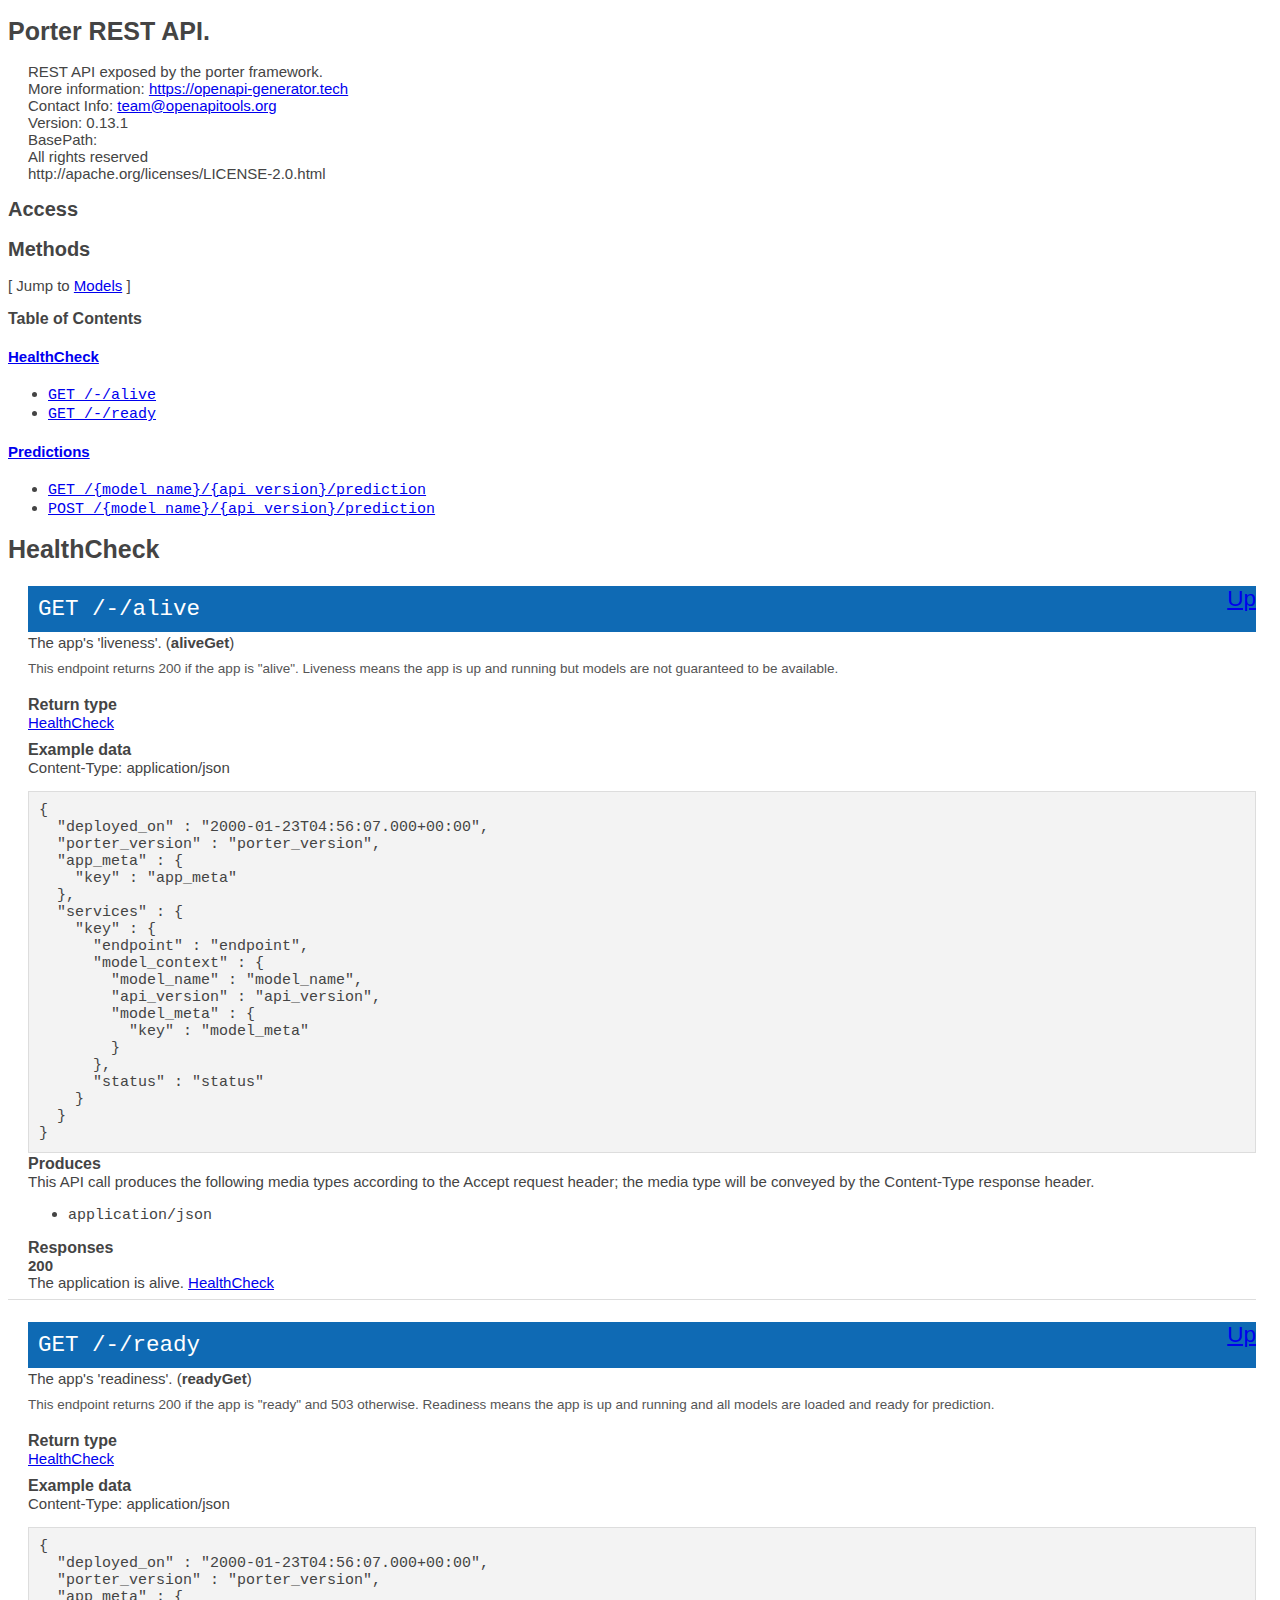
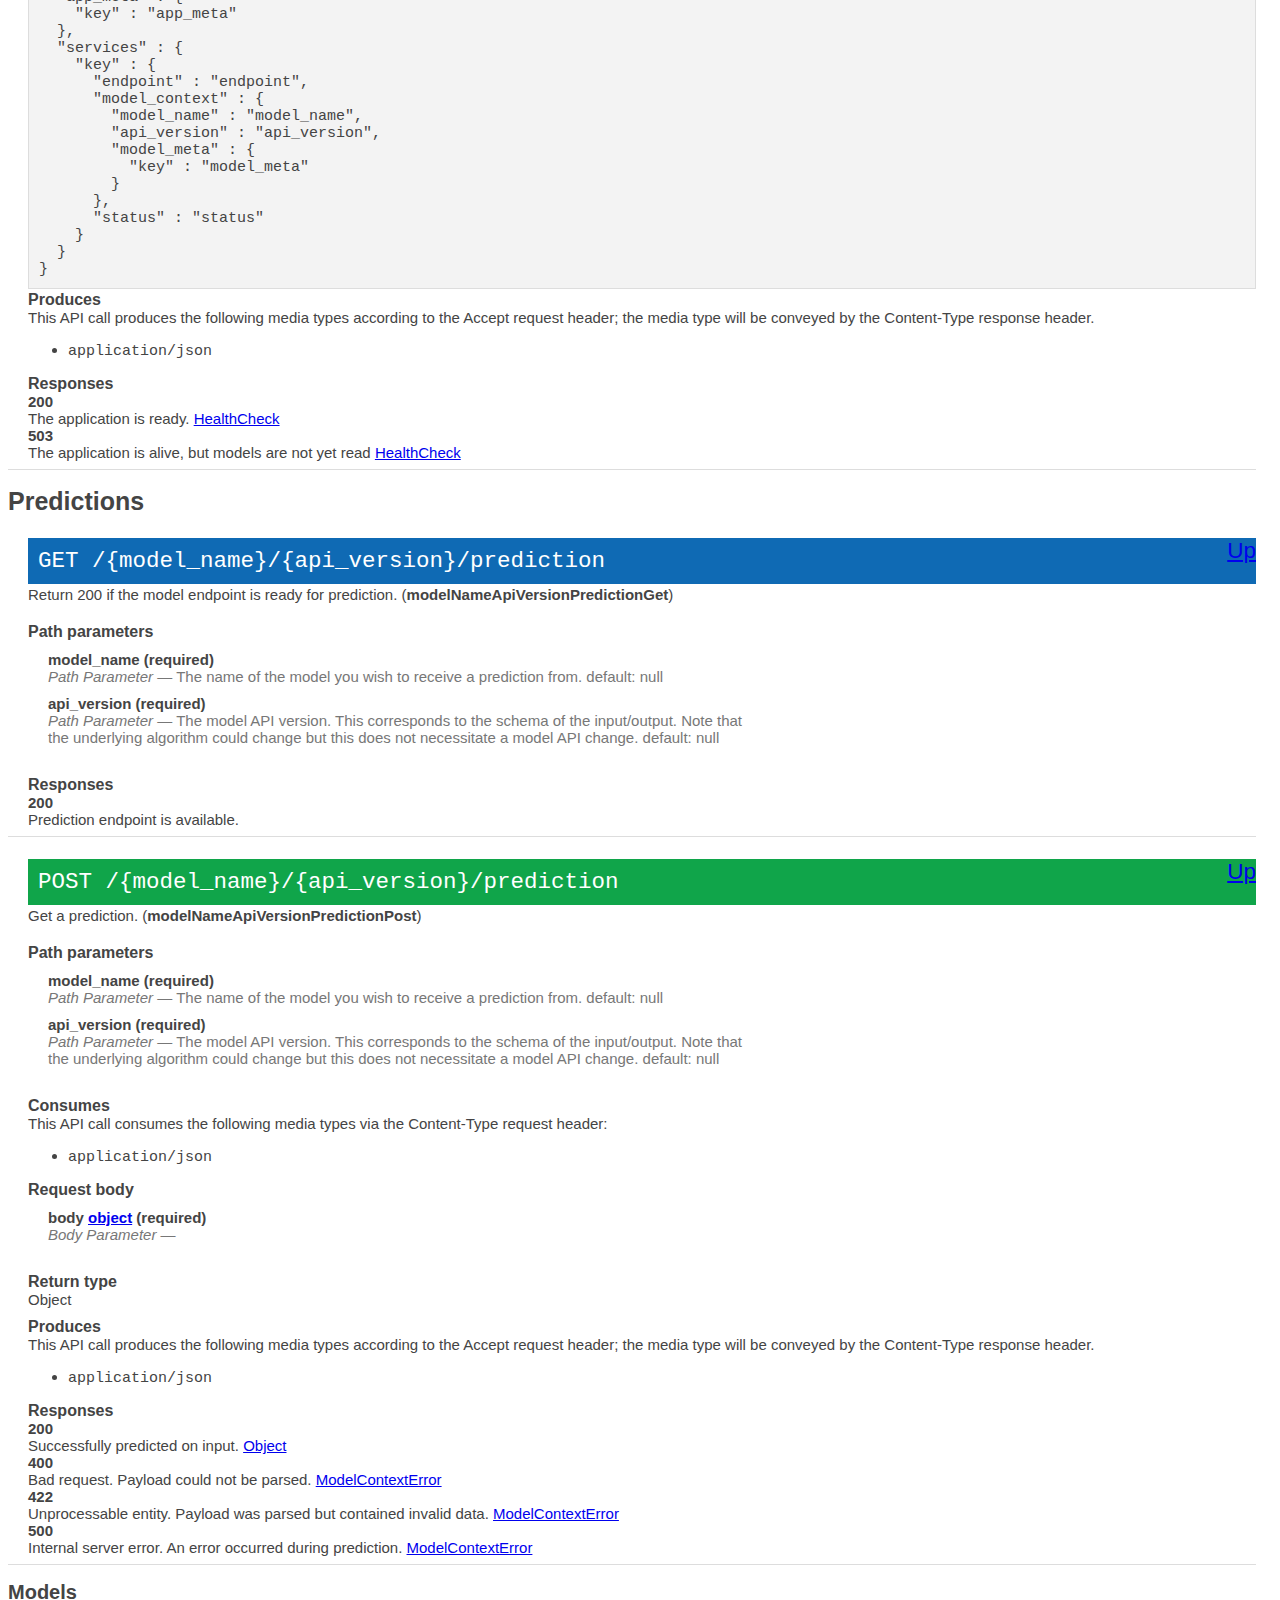
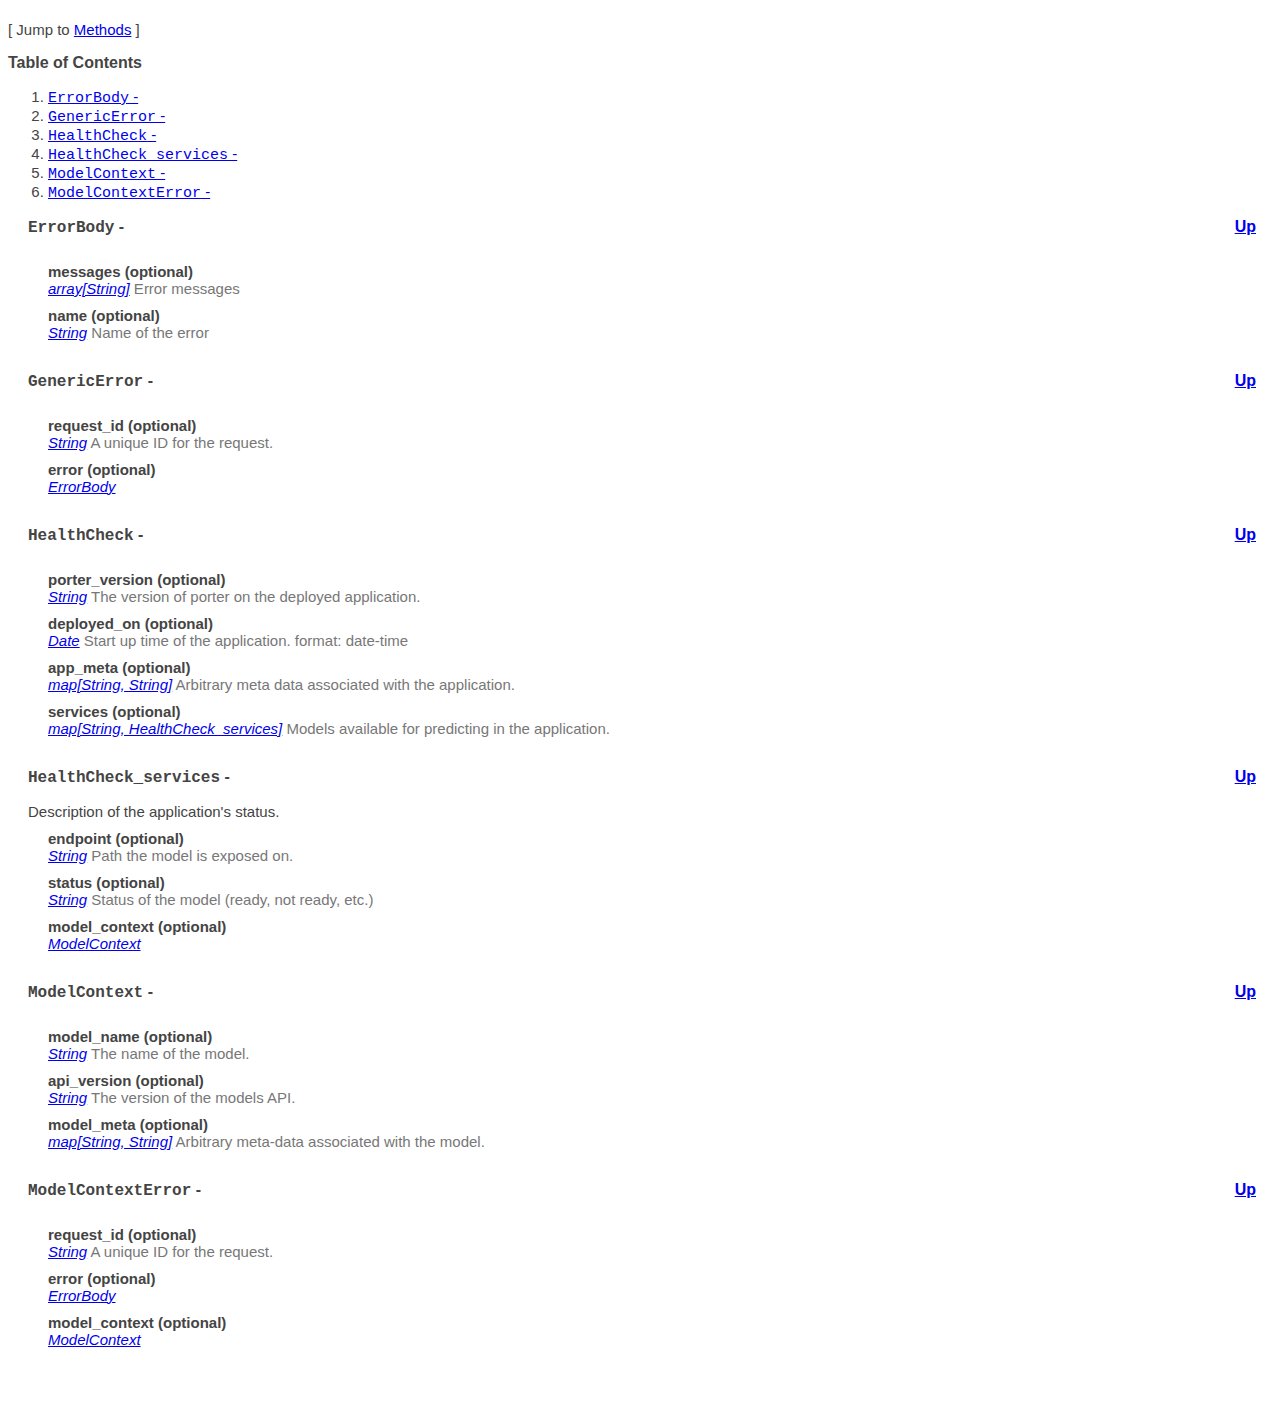
<file: docs/html/index.html>
<!doctype html>
<html>
  <head>
    <title>Porter REST API.</title>
    <style type="text/css">
      body {
	font-family: Trebuchet MS, sans-serif;
	font-size: 15px;
	color: #444;
	margin-right: 24px;
}

h1	{
	font-size: 25px;
}
h2	{
	font-size: 20px;
}
h3	{
	font-size: 16px;
	font-weight: bold;
}
hr	{
	height: 1px;
	border: 0;
	color: #ddd;
	background-color: #ddd;
}

.app-desc {
  clear: both;
  margin-left: 20px;
}
.param-name {
  width: 100%;
}
.license-info {
  margin-left: 20px;
}

.license-url {
  margin-left: 20px;
}

.model {
  margin: 0 0 0px 20px;
}

.method {
  margin-left: 20px;
}

.method-notes	{
	margin: 10px 0 20px 0;
	font-size: 90%;
	color: #555;
}

pre {
  padding: 10px;
  margin-bottom: 2px;
}

.http-method {
 text-transform: uppercase;
}

pre.get {
  background-color: #0f6ab4;
}

pre.post {
  background-color: #10a54a;
}

pre.put {
  background-color: #c5862b;
}

pre.delete {
  background-color: #a41e22;
}

.huge	{
	color: #fff;
}

pre.example {
  background-color: #f3f3f3;
  padding: 10px;
  border: 1px solid #ddd;
}

code {
  white-space: pre;
}

.nickname {
  font-weight: bold;
}

.method-path {
  font-size: 1.5em;
  background-color: #0f6ab4;
}

.up {
  float:right;
}

.parameter {
  width: 500px;
}

.param {
  width: 500px;
  padding: 10px 0 0 20px;
  font-weight: bold;
}

.param-desc {
  width: 700px;
  padding: 0 0 0 20px;
  color: #777;
}

.param-type {
  font-style: italic;
}

.param-enum-header {
width: 700px;
padding: 0 0 0 60px;
color: #777;
font-weight: bold;
}

.param-enum {
width: 700px;
padding: 0 0 0 80px;
color: #777;
font-style: italic;
}

.field-label {
  padding: 0;
  margin: 0;
  clear: both;
}

.field-items	{
	padding: 0 0 15px 0;
	margin-bottom: 15px;
}

.return-type {
  clear: both;
  padding-bottom: 10px;
}

.param-header {
  font-weight: bold;
}

.method-tags {
  text-align: right;
}

.method-tag {
  background: none repeat scroll 0% 0% #24A600;
  border-radius: 3px;
  padding: 2px 10px;
  margin: 2px;
  color: #FFF;
  display: inline-block;
  text-decoration: none;
}

    </style>
  </head>
  <body>
  <h1>Porter REST API.</h1>
    <div class="app-desc">REST API exposed by the porter framework.</div>
    <div class="app-desc">More information: <a href="https://openapi-generator.tech">https://openapi-generator.tech</a></div>
    <div class="app-desc">Contact Info: <a href="team@openapitools.org">team@openapitools.org</a></div>
    <div class="app-desc">Version: 0.13.1</div>
    <div class="app-desc">BasePath:</div>
    <div class="license-info">All rights reserved</div>
    <div class="license-url">http://apache.org/licenses/LICENSE-2.0.html</div>
  <h2>Access</h2>

  <h2><a name="__Methods">Methods</a></h2>
  [ Jump to <a href="#__Models">Models</a> ]

  <h3>Table of Contents </h3>
  <div class="method-summary"></div>
  <h4><a href="#HealthCheck">HealthCheck</a></h4>
  <ul>
  <li><a href="#aliveGet"><code><span class="http-method">get</span> /-/alive</code></a></li>
  <li><a href="#readyGet"><code><span class="http-method">get</span> /-/ready</code></a></li>
  </ul>
  <h4><a href="#Predictions">Predictions</a></h4>
  <ul>
  <li><a href="#modelNameApiVersionPredictionGet"><code><span class="http-method">get</span> /{model_name}/{api_version}/prediction</code></a></li>
  <li><a href="#modelNameApiVersionPredictionPost"><code><span class="http-method">post</span> /{model_name}/{api_version}/prediction</code></a></li>
  </ul>

  <h1><a name="HealthCheck">HealthCheck</a></h1>
  <div class="method"><a name="aliveGet"/>
    <div class="method-path">
    <a class="up" href="#__Methods">Up</a>
    <pre class="get"><code class="huge"><span class="http-method">get</span> /-/alive</code></pre></div>
    <div class="method-summary">The app's 'liveness'. (<span class="nickname">aliveGet</span>)</div>
    <div class="method-notes">This endpoint returns 200 if the app is &quot;alive&quot;. Liveness means the
app is up and running but models are not guaranteed to be available.</div>







    <h3 class="field-label">Return type</h3>
    <div class="return-type">
      <a href="#HealthCheck">HealthCheck</a>
      
    </div>

    <!--Todo: process Response Object and its headers, schema, examples -->

    <h3 class="field-label">Example data</h3>
    <div class="example-data-content-type">Content-Type: application/json</div>
    <pre class="example"><code>{
  "deployed_on" : "2000-01-23T04:56:07.000+00:00",
  "porter_version" : "porter_version",
  "app_meta" : {
    "key" : "app_meta"
  },
  "services" : {
    "key" : {
      "endpoint" : "endpoint",
      "model_context" : {
        "model_name" : "model_name",
        "api_version" : "api_version",
        "model_meta" : {
          "key" : "model_meta"
        }
      },
      "status" : "status"
    }
  }
}</code></pre>

    <h3 class="field-label">Produces</h3>
    This API call produces the following media types according to the <span class="header">Accept</span> request header;
    the media type will be conveyed by the <span class="header">Content-Type</span> response header.
    <ul>
      <li><code>application/json</code></li>
    </ul>

    <h3 class="field-label">Responses</h3>
    <h4 class="field-label">200</h4>
    The application is alive.
        <a href="#HealthCheck">HealthCheck</a>
  </div> <!-- method -->
  <hr/>
  <div class="method"><a name="readyGet"/>
    <div class="method-path">
    <a class="up" href="#__Methods">Up</a>
    <pre class="get"><code class="huge"><span class="http-method">get</span> /-/ready</code></pre></div>
    <div class="method-summary">The app's 'readiness'. (<span class="nickname">readyGet</span>)</div>
    <div class="method-notes">This endpoint returns 200 if the app is &quot;ready&quot; and 503 otherwise.
Readiness means the app is up and running and all models are loaded
and ready for prediction.</div>







    <h3 class="field-label">Return type</h3>
    <div class="return-type">
      <a href="#HealthCheck">HealthCheck</a>
      
    </div>

    <!--Todo: process Response Object and its headers, schema, examples -->

    <h3 class="field-label">Example data</h3>
    <div class="example-data-content-type">Content-Type: application/json</div>
    <pre class="example"><code>{
  "deployed_on" : "2000-01-23T04:56:07.000+00:00",
  "porter_version" : "porter_version",
  "app_meta" : {
    "key" : "app_meta"
  },
  "services" : {
    "key" : {
      "endpoint" : "endpoint",
      "model_context" : {
        "model_name" : "model_name",
        "api_version" : "api_version",
        "model_meta" : {
          "key" : "model_meta"
        }
      },
      "status" : "status"
    }
  }
}</code></pre>

    <h3 class="field-label">Produces</h3>
    This API call produces the following media types according to the <span class="header">Accept</span> request header;
    the media type will be conveyed by the <span class="header">Content-Type</span> response header.
    <ul>
      <li><code>application/json</code></li>
    </ul>

    <h3 class="field-label">Responses</h3>
    <h4 class="field-label">200</h4>
    The application is ready.
        <a href="#HealthCheck">HealthCheck</a>
    <h4 class="field-label">503</h4>
    The application is alive, but models are not yet read
        <a href="#HealthCheck">HealthCheck</a>
  </div> <!-- method -->
  <hr/>
  <h1><a name="Predictions">Predictions</a></h1>
  <div class="method"><a name="modelNameApiVersionPredictionGet"/>
    <div class="method-path">
    <a class="up" href="#__Methods">Up</a>
    <pre class="get"><code class="huge"><span class="http-method">get</span> /{model_name}/{api_version}/prediction</code></pre></div>
    <div class="method-summary">Return 200 if the model endpoint is ready for prediction. (<span class="nickname">modelNameApiVersionPredictionGet</span>)</div>
    <div class="method-notes"></div>

    <h3 class="field-label">Path parameters</h3>
    <div class="field-items">
      <div class="param">model_name (required)</div>

      <div class="param-desc"><span class="param-type">Path Parameter</span> &mdash; The name of the model you wish to receive a prediction from. default: null </div><div class="param">api_version (required)</div>

      <div class="param-desc"><span class="param-type">Path Parameter</span> &mdash; The model API version. This corresponds to the schema of the
input/output. Note that the underlying algorithm could change
but this does not necessitate a model API change. default: null </div>
    </div>  <!-- field-items -->







    <!--Todo: process Response Object and its headers, schema, examples -->



    <h3 class="field-label">Responses</h3>
    <h4 class="field-label">200</h4>
    Prediction endpoint is available.
        <a href="#"></a>
  </div> <!-- method -->
  <hr/>
  <div class="method"><a name="modelNameApiVersionPredictionPost"/>
    <div class="method-path">
    <a class="up" href="#__Methods">Up</a>
    <pre class="post"><code class="huge"><span class="http-method">post</span> /{model_name}/{api_version}/prediction</code></pre></div>
    <div class="method-summary">Get a prediction. (<span class="nickname">modelNameApiVersionPredictionPost</span>)</div>
    <div class="method-notes"></div>

    <h3 class="field-label">Path parameters</h3>
    <div class="field-items">
      <div class="param">model_name (required)</div>

      <div class="param-desc"><span class="param-type">Path Parameter</span> &mdash; The name of the model you wish to receive a prediction from. default: null </div><div class="param">api_version (required)</div>

      <div class="param-desc"><span class="param-type">Path Parameter</span> &mdash; The model API version. This corresponds to the schema of the
input/output. Note that the underlying algorithm could change
but this does not necessitate a model API change. default: null </div>
    </div>  <!-- field-items -->

    <h3 class="field-label">Consumes</h3>
    This API call consumes the following media types via the <span class="header">Content-Type</span> request header:
    <ul>
      <li><code>application/json</code></li>
    </ul>

    <h3 class="field-label">Request body</h3>
    <div class="field-items">
      <div class="param">body <a href="#object">object</a> (required)</div>

      <div class="param-desc"><span class="param-type">Body Parameter</span> &mdash;  </div>

    </div>  <!-- field-items -->




    <h3 class="field-label">Return type</h3>
    <div class="return-type">
      
      Object
    </div>

    <!--Todo: process Response Object and its headers, schema, examples -->


    <h3 class="field-label">Produces</h3>
    This API call produces the following media types according to the <span class="header">Accept</span> request header;
    the media type will be conveyed by the <span class="header">Content-Type</span> response header.
    <ul>
      <li><code>application/json</code></li>
    </ul>

    <h3 class="field-label">Responses</h3>
    <h4 class="field-label">200</h4>
    Successfully predicted on input.
        <a href="#Object">Object</a>
    <h4 class="field-label">400</h4>
    Bad request. Payload could not be parsed.
        <a href="#ModelContextError">ModelContextError</a>
    <h4 class="field-label">422</h4>
    Unprocessable entity. Payload was parsed but contained invalid data.
        <a href="#ModelContextError">ModelContextError</a>
    <h4 class="field-label">500</h4>
    Internal server error. An error occurred during prediction.
        <a href="#ModelContextError">ModelContextError</a>
  </div> <!-- method -->
  <hr/>

  <h2><a name="__Models">Models</a></h2>
  [ Jump to <a href="#__Methods">Methods</a> ]

  <h3>Table of Contents</h3>
  <ol>
    <li><a href="#ErrorBody"><code>ErrorBody</code> - </a></li>
    <li><a href="#GenericError"><code>GenericError</code> - </a></li>
    <li><a href="#HealthCheck"><code>HealthCheck</code> - </a></li>
    <li><a href="#HealthCheck_services"><code>HealthCheck_services</code> - </a></li>
    <li><a href="#ModelContext"><code>ModelContext</code> - </a></li>
    <li><a href="#ModelContextError"><code>ModelContextError</code> - </a></li>
  </ol>

  <div class="model">
    <h3><a name="ErrorBody"><code>ErrorBody</code> - </a> <a class="up" href="#__Models">Up</a></h3>
    <div class='model-description'></div>
    <div class="field-items">
      <div class="param">messages (optional)</div><div class="param-desc"><span class="param-type"><a href="#string">array[String]</a></span> Error messages </div>
<div class="param">name (optional)</div><div class="param-desc"><span class="param-type"><a href="#string">String</a></span> Name of the error </div>
    </div>  <!-- field-items -->
  </div>
  <div class="model">
    <h3><a name="GenericError"><code>GenericError</code> - </a> <a class="up" href="#__Models">Up</a></h3>
    <div class='model-description'></div>
    <div class="field-items">
      <div class="param">request_id (optional)</div><div class="param-desc"><span class="param-type"><a href="#string">String</a></span> A unique ID for the request. </div>
<div class="param">error (optional)</div><div class="param-desc"><span class="param-type"><a href="#ErrorBody">ErrorBody</a></span>  </div>
    </div>  <!-- field-items -->
  </div>
  <div class="model">
    <h3><a name="HealthCheck"><code>HealthCheck</code> - </a> <a class="up" href="#__Models">Up</a></h3>
    <div class='model-description'></div>
    <div class="field-items">
      <div class="param">porter_version (optional)</div><div class="param-desc"><span class="param-type"><a href="#string">String</a></span> The version of porter on the deployed application. </div>
<div class="param">deployed_on (optional)</div><div class="param-desc"><span class="param-type"><a href="#DateTime">Date</a></span> Start up time of the application. format: date-time</div>
<div class="param">app_meta (optional)</div><div class="param-desc"><span class="param-type"><a href="#string">map[String, String]</a></span> Arbitrary meta data associated with the application. </div>
<div class="param">services (optional)</div><div class="param-desc"><span class="param-type"><a href="#HealthCheck_services">map[String, HealthCheck_services]</a></span> Models available for predicting in the application. </div>
    </div>  <!-- field-items -->
  </div>
  <div class="model">
    <h3><a name="HealthCheck_services"><code>HealthCheck_services</code> - </a> <a class="up" href="#__Models">Up</a></h3>
    <div class='model-description'>Description of the application's status.</div>
    <div class="field-items">
      <div class="param">endpoint (optional)</div><div class="param-desc"><span class="param-type"><a href="#string">String</a></span> Path the model is exposed on. </div>
<div class="param">status (optional)</div><div class="param-desc"><span class="param-type"><a href="#string">String</a></span> Status of the model (ready, not ready, etc.) </div>
<div class="param">model_context (optional)</div><div class="param-desc"><span class="param-type"><a href="#ModelContext">ModelContext</a></span>  </div>
    </div>  <!-- field-items -->
  </div>
  <div class="model">
    <h3><a name="ModelContext"><code>ModelContext</code> - </a> <a class="up" href="#__Models">Up</a></h3>
    <div class='model-description'></div>
    <div class="field-items">
      <div class="param">model_name (optional)</div><div class="param-desc"><span class="param-type"><a href="#string">String</a></span> The name of the model. </div>
<div class="param">api_version (optional)</div><div class="param-desc"><span class="param-type"><a href="#string">String</a></span> The version of the models API. </div>
<div class="param">model_meta (optional)</div><div class="param-desc"><span class="param-type"><a href="#string">map[String, String]</a></span> Arbitrary meta-data associated with the model. </div>
    </div>  <!-- field-items -->
  </div>
  <div class="model">
    <h3><a name="ModelContextError"><code>ModelContextError</code> - </a> <a class="up" href="#__Models">Up</a></h3>
    <div class='model-description'></div>
    <div class="field-items">
      <div class="param">request_id (optional)</div><div class="param-desc"><span class="param-type"><a href="#string">String</a></span> A unique ID for the request. </div>
<div class="param">error (optional)</div><div class="param-desc"><span class="param-type"><a href="#ErrorBody">ErrorBody</a></span>  </div>
<div class="param">model_context (optional)</div><div class="param-desc"><span class="param-type"><a href="#ModelContext">ModelContext</a></span>  </div>
    </div>  <!-- field-items -->
  </div>
  </body>
</html>
</file>
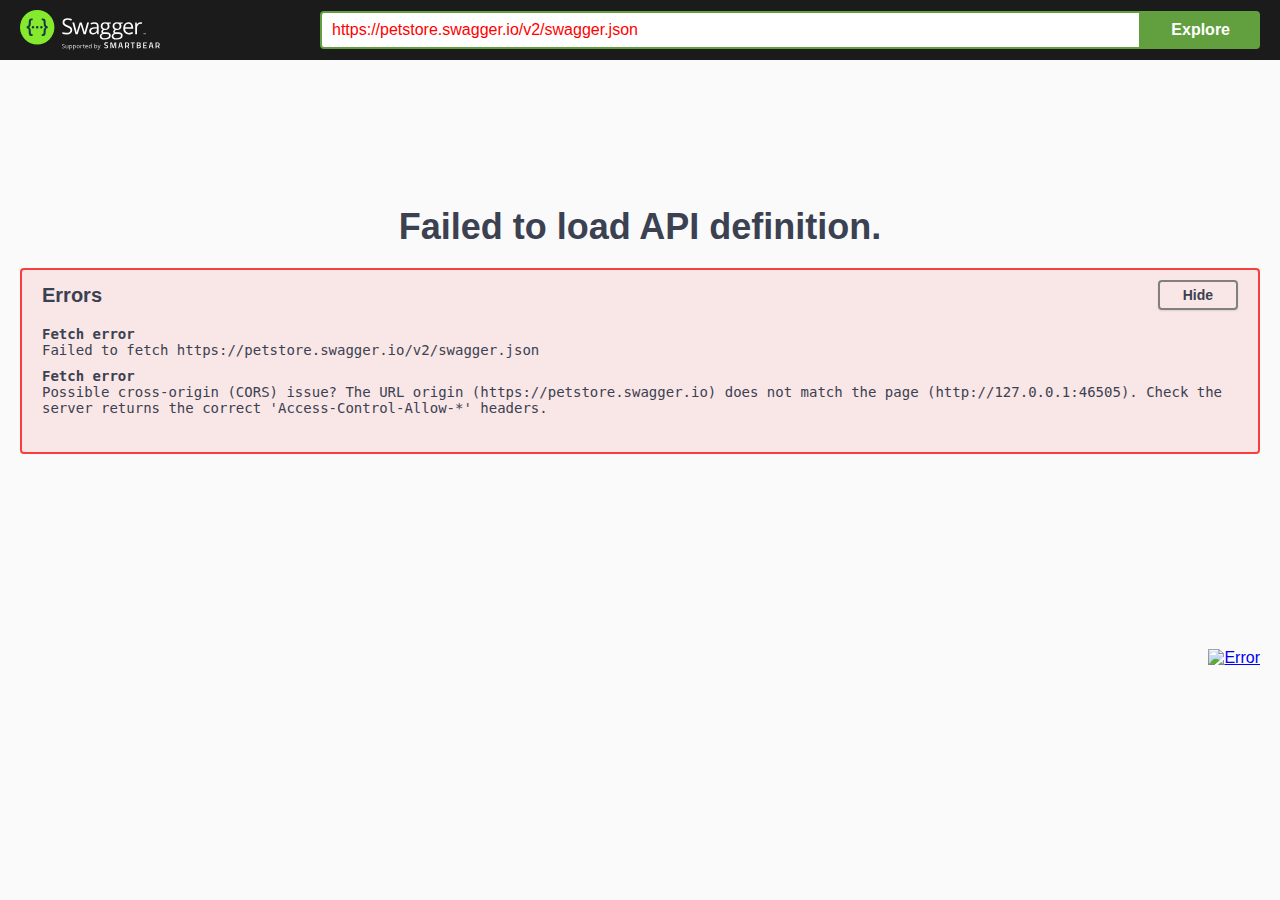
<file: porter/assets/swagger-ui/index.html>
<!-- HTML for static distribution bundle build -->
<!DOCTYPE html>
<html lang="en">
  <head>
    <meta charset="UTF-8">
    <title>Swagger UI</title>
    <link rel="stylesheet" type="text/css" href="./swagger-ui.css" >
    <link rel="icon" type="image/png" href="./favicon-32x32.png" sizes="32x32" />
    <link rel="icon" type="image/png" href="./favicon-16x16.png" sizes="16x16" />
    <style>
      html
      {
        box-sizing: border-box;
        overflow: -moz-scrollbars-vertical;
        overflow-y: scroll;
      }

      *,
      *:before,
      *:after
      {
        box-sizing: inherit;
      }

      body
      {
        margin:0;
        background: #fafafa;
      }
    </style>
  </head>

  <body>
    <div id="swagger-ui"></div>

    <script src="./swagger-ui-bundle.js"> </script>
    <script src="./swagger-ui-standalone-preset.js"> </script>
    <script>
    window.onload = function() {
      // Begin Swagger UI call region
      const ui = SwaggerUIBundle({
        url: "https://petstore.swagger.io/v2/swagger.json",
        dom_id: '#swagger-ui',
        deepLinking: true,
        presets: [
          SwaggerUIBundle.presets.apis,
          SwaggerUIStandalonePreset
        ],
        plugins: [
          SwaggerUIBundle.plugins.DownloadUrl
        ],
        layout: "StandaloneLayout"
      })
      // End Swagger UI call region

      window.ui = ui
    }
  </script>
  </body>
</html>
</file>
<file: porter/assets/swagger-ui/swagger-ui.css>
.swagger-ui{
  /*! normalize.css v7.0.0 | MIT License | github.com/necolas/normalize.css */font-family:sans-serif;color:#3b4151}.swagger-ui html{line-height:1.15;-ms-text-size-adjust:100%;-webkit-text-size-adjust:100%}.swagger-ui body{margin:0}.swagger-ui article,.swagger-ui aside,.swagger-ui footer,.swagger-ui header,.swagger-ui nav,.swagger-ui section{display:block}.swagger-ui h1{font-size:2em;margin:.67em 0}.swagger-ui figcaption,.swagger-ui figure,.swagger-ui main{display:block}.swagger-ui figure{margin:1em 40px}.swagger-ui hr{box-sizing:content-box;height:0;overflow:visible}.swagger-ui pre{font-family:monospace,monospace;font-size:1em}.swagger-ui a{background-color:transparent;-webkit-text-decoration-skip:objects}.swagger-ui abbr[title]{border-bottom:none;text-decoration:underline;-webkit-text-decoration:underline dotted;text-decoration:underline dotted}.swagger-ui b,.swagger-ui strong{font-weight:inherit;font-weight:bolder}.swagger-ui code,.swagger-ui kbd,.swagger-ui samp{font-family:monospace,monospace;font-size:1em}.swagger-ui dfn{font-style:italic}.swagger-ui mark{background-color:#ff0;color:#000}.swagger-ui small{font-size:80%}.swagger-ui sub,.swagger-ui sup{font-size:75%;line-height:0;position:relative;vertical-align:baseline}.swagger-ui sub{bottom:-.25em}.swagger-ui sup{top:-.5em}.swagger-ui audio,.swagger-ui video{display:inline-block}.swagger-ui audio:not([controls]){display:none;height:0}.swagger-ui img{border-style:none}.swagger-ui svg:not(:root){overflow:hidden}.swagger-ui button,.swagger-ui input,.swagger-ui optgroup,.swagger-ui select,.swagger-ui textarea{font-family:sans-serif;font-size:100%;line-height:1.15;margin:0}.swagger-ui button,.swagger-ui input{overflow:visible}.swagger-ui button,.swagger-ui select{text-transform:none}.swagger-ui [type=reset],.swagger-ui [type=submit],.swagger-ui button,.swagger-ui html [type=button]{-webkit-appearance:button}.swagger-ui [type=button]::-moz-focus-inner,.swagger-ui [type=reset]::-moz-focus-inner,.swagger-ui [type=submit]::-moz-focus-inner,.swagger-ui button::-moz-focus-inner{border-style:none;padding:0}.swagger-ui [type=button]:-moz-focusring,.swagger-ui [type=reset]:-moz-focusring,.swagger-ui [type=submit]:-moz-focusring,.swagger-ui button:-moz-focusring{outline:1px dotted ButtonText}.swagger-ui fieldset{padding:.35em .75em .625em}.swagger-ui legend{box-sizing:border-box;color:inherit;display:table;max-width:100%;padding:0;white-space:normal}.swagger-ui progress{display:inline-block;vertical-align:baseline}.swagger-ui textarea{overflow:auto}.swagger-ui [type=checkbox],.swagger-ui [type=radio]{box-sizing:border-box;padding:0}.swagger-ui [type=number]::-webkit-inner-spin-button,.swagger-ui [type=number]::-webkit-outer-spin-button{height:auto}.swagger-ui [type=search]{-webkit-appearance:textfield;outline-offset:-2px}.swagger-ui [type=search]::-webkit-search-cancel-button,.swagger-ui [type=search]::-webkit-search-decoration{-webkit-appearance:none}.swagger-ui ::-webkit-file-upload-button{-webkit-appearance:button;font:inherit}.swagger-ui details,.swagger-ui menu{display:block}.swagger-ui summary{display:list-item}.swagger-ui canvas{display:inline-block}.swagger-ui template{display:none}.swagger-ui [hidden]{display:none}.swagger-ui .debug *{outline:1px solid gold}.swagger-ui .debug-white *{outline:1px solid #fff}.swagger-ui .debug-black *{outline:1px solid #000}.swagger-ui .debug-grid{background:transparent url([data-uri]) repeat 0 0}.swagger-ui .debug-grid-16{background:transparent url([data-uri]) repeat 0 0}.swagger-ui .debug-grid-8-solid{background:#fff url([data-uri]) repeat 0 0}.swagger-ui .debug-grid-16-solid{background:#fff url([data-uri]) repeat 0 0}.swagger-ui .border-box,.swagger-ui a,.swagger-ui article,.swagger-ui body,.swagger-ui code,.swagger-ui dd,.swagger-ui div,.swagger-ui dl,.swagger-ui dt,.swagger-ui fieldset,.swagger-ui footer,.swagger-ui form,.swagger-ui h1,.swagger-ui h2,.swagger-ui h3,.swagger-ui h4,.swagger-ui h5,.swagger-ui h6,.swagger-ui header,.swagger-ui html,.swagger-ui input[type=email],.swagger-ui input[type=number],.swagger-ui input[type=password],.swagger-ui input[type=tel],.swagger-ui input[type=text],.swagger-ui input[type=url],.swagger-ui legend,.swagger-ui li,.swagger-ui main,.swagger-ui ol,.swagger-ui p,.swagger-ui pre,.swagger-ui section,.swagger-ui table,.swagger-ui td,.swagger-ui textarea,.swagger-ui th,.swagger-ui tr,.swagger-ui ul{box-sizing:border-box}.swagger-ui .aspect-ratio{height:0;position:relative}.swagger-ui .aspect-ratio--16x9{padding-bottom:56.25%}.swagger-ui .aspect-ratio--9x16{padding-bottom:177.77%}.swagger-ui .aspect-ratio--4x3{padding-bottom:75%}.swagger-ui .aspect-ratio--3x4{padding-bottom:133.33%}.swagger-ui .aspect-ratio--6x4{padding-bottom:66.6%}.swagger-ui .aspect-ratio--4x6{padding-bottom:150%}.swagger-ui .aspect-ratio--8x5{padding-bottom:62.5%}.swagger-ui .aspect-ratio--5x8{padding-bottom:160%}.swagger-ui .aspect-ratio--7x5{padding-bottom:71.42%}.swagger-ui .aspect-ratio--5x7{padding-bottom:140%}.swagger-ui .aspect-ratio--1x1{padding-bottom:100%}.swagger-ui .aspect-ratio--object{position:absolute;top:0;right:0;bottom:0;left:0;width:100%;height:100%;z-index:100}@media screen and (min-width:30em){.swagger-ui .aspect-ratio-ns{height:0;position:relative}.swagger-ui .aspect-ratio--16x9-ns{padding-bottom:56.25%}.swagger-ui .aspect-ratio--9x16-ns{padding-bottom:177.77%}.swagger-ui .aspect-ratio--4x3-ns{padding-bottom:75%}.swagger-ui .aspect-ratio--3x4-ns{padding-bottom:133.33%}.swagger-ui .aspect-ratio--6x4-ns{padding-bottom:66.6%}.swagger-ui .aspect-ratio--4x6-ns{padding-bottom:150%}.swagger-ui .aspect-ratio--8x5-ns{padding-bottom:62.5%}.swagger-ui .aspect-ratio--5x8-ns{padding-bottom:160%}.swagger-ui .aspect-ratio--7x5-ns{padding-bottom:71.42%}.swagger-ui .aspect-ratio--5x7-ns{padding-bottom:140%}.swagger-ui .aspect-ratio--1x1-ns{padding-bottom:100%}.swagger-ui .aspect-ratio--object-ns{position:absolute;top:0;right:0;bottom:0;left:0;width:100%;height:100%;z-index:100}}@media screen and (min-width:30em) and (max-width:60em){.swagger-ui .aspect-ratio-m{height:0;position:relative}.swagger-ui .aspect-ratio--16x9-m{padding-bottom:56.25%}.swagger-ui .aspect-ratio--9x16-m{padding-bottom:177.77%}.swagger-ui .aspect-ratio--4x3-m{padding-bottom:75%}.swagger-ui .aspect-ratio--3x4-m{padding-bottom:133.33%}.swagger-ui .aspect-ratio--6x4-m{padding-bottom:66.6%}.swagger-ui .aspect-ratio--4x6-m{padding-bottom:150%}.swagger-ui .aspect-ratio--8x5-m{padding-bottom:62.5%}.swagger-ui .aspect-ratio--5x8-m{padding-bottom:160%}.swagger-ui .aspect-ratio--7x5-m{padding-bottom:71.42%}.swagger-ui .aspect-ratio--5x7-m{padding-bottom:140%}.swagger-ui .aspect-ratio--1x1-m{padding-bottom:100%}.swagger-ui .aspect-ratio--object-m{position:absolute;top:0;right:0;bottom:0;left:0;width:100%;height:100%;z-index:100}}@media screen and (min-width:60em){.swagger-ui .aspect-ratio-l{height:0;position:relative}.swagger-ui .aspect-ratio--16x9-l{padding-bottom:56.25%}.swagger-ui .aspect-ratio--9x16-l{padding-bottom:177.77%}.swagger-ui .aspect-ratio--4x3-l{padding-bottom:75%}.swagger-ui .aspect-ratio--3x4-l{padding-bottom:133.33%}.swagger-ui .aspect-ratio--6x4-l{padding-bottom:66.6%}.swagger-ui .aspect-ratio--4x6-l{padding-bottom:150%}.swagger-ui .aspect-ratio--8x5-l{padding-bottom:62.5%}.swagger-ui .aspect-ratio--5x8-l{padding-bottom:160%}.swagger-ui .aspect-ratio--7x5-l{padding-bottom:71.42%}.swagger-ui .aspect-ratio--5x7-l{padding-bottom:140%}.swagger-ui .aspect-ratio--1x1-l{padding-bottom:100%}.swagger-ui .aspect-ratio--object-l{position:absolute;top:0;right:0;bottom:0;left:0;width:100%;height:100%;z-index:100}}.swagger-ui img{max-width:100%}.swagger-ui .cover{background-size:cover!important}.swagger-ui .contain{background-size:contain!important}@media screen and (min-width:30em){.swagger-ui .cover-ns{background-size:cover!important}.swagger-ui .contain-ns{background-size:contain!important}}@media screen and (min-width:30em) and (max-width:60em){.swagger-ui .cover-m{background-size:cover!important}.swagger-ui .contain-m{background-size:contain!important}}@media screen and (min-width:60em){.swagger-ui .cover-l{background-size:cover!important}.swagger-ui .contain-l{background-size:contain!important}}.swagger-ui .bg-center{background-repeat:no-repeat;background-position:50%}.swagger-ui .bg-top{background-repeat:no-repeat;background-position:top}.swagger-ui .bg-right{background-repeat:no-repeat;background-position:100%}.swagger-ui .bg-bottom{background-repeat:no-repeat;background-position:bottom}.swagger-ui .bg-left{background-repeat:no-repeat;background-position:0}@media screen and (min-width:30em){.swagger-ui .bg-center-ns{background-repeat:no-repeat;background-position:50%}.swagger-ui .bg-top-ns{background-repeat:no-repeat;background-position:top}.swagger-ui .bg-right-ns{background-repeat:no-repeat;background-position:100%}.swagger-ui .bg-bottom-ns{background-repeat:no-repeat;background-position:bottom}.swagger-ui .bg-left-ns{background-repeat:no-repeat;background-position:0}}@media screen and (min-width:30em) and (max-width:60em){.swagger-ui .bg-center-m{background-repeat:no-repeat;background-position:50%}.swagger-ui .bg-top-m{background-repeat:no-repeat;background-position:top}.swagger-ui .bg-right-m{background-repeat:no-repeat;background-position:100%}.swagger-ui .bg-bottom-m{background-repeat:no-repeat;background-position:bottom}.swagger-ui .bg-left-m{background-repeat:no-repeat;background-position:0}}@media screen and (min-width:60em){.swagger-ui .bg-center-l{background-repeat:no-repeat;background-position:50%}.swagger-ui .bg-top-l{background-repeat:no-repeat;background-position:top}.swagger-ui .bg-right-l{background-repeat:no-repeat;background-position:100%}.swagger-ui .bg-bottom-l{background-repeat:no-repeat;background-position:bottom}.swagger-ui .bg-left-l{background-repeat:no-repeat;background-position:0}}.swagger-ui .outline{outline:1px solid}.swagger-ui .outline-transparent{outline:1px solid transparent}.swagger-ui .outline-0{outline:0}@media screen and (min-width:30em){.swagger-ui .outline-ns{outline:1px solid}.swagger-ui .outline-transparent-ns{outline:1px solid transparent}.swagger-ui .outline-0-ns{outline:0}}@media screen and (min-width:30em) and (max-width:60em){.swagger-ui .outline-m{outline:1px solid}.swagger-ui .outline-transparent-m{outline:1px solid transparent}.swagger-ui .outline-0-m{outline:0}}@media screen and (min-width:60em){.swagger-ui .outline-l{outline:1px solid}.swagger-ui .outline-transparent-l{outline:1px solid transparent}.swagger-ui .outline-0-l{outline:0}}.swagger-ui .ba{border-style:solid;border-width:1px}.swagger-ui .bt{border-top-style:solid;border-top-width:1px}.swagger-ui .br{border-right-style:solid;border-right-width:1px}.swagger-ui .bb{border-bottom-style:solid;border-bottom-width:1px}.swagger-ui .bl{border-left-style:solid;border-left-width:1px}.swagger-ui .bn{border-style:none;border-width:0}@media screen and (min-width:30em){.swagger-ui .ba-ns{border-style:solid;border-width:1px}.swagger-ui .bt-ns{border-top-style:solid;border-top-width:1px}.swagger-ui .br-ns{border-right-style:solid;border-right-width:1px}.swagger-ui .bb-ns{border-bottom-style:solid;border-bottom-width:1px}.swagger-ui .bl-ns{border-left-style:solid;border-left-width:1px}.swagger-ui .bn-ns{border-style:none;border-width:0}}@media screen and (min-width:30em) and (max-width:60em){.swagger-ui .ba-m{border-style:solid;border-width:1px}.swagger-ui .bt-m{border-top-style:solid;border-top-width:1px}.swagger-ui .br-m{border-right-style:solid;border-right-width:1px}.swagger-ui .bb-m{border-bottom-style:solid;border-bottom-width:1px}.swagger-ui .bl-m{border-left-style:solid;border-left-width:1px}.swagger-ui .bn-m{border-style:none;border-width:0}}@media screen and (min-width:60em){.swagger-ui .ba-l{border-style:solid;border-width:1px}.swagger-ui .bt-l{border-top-style:solid;border-top-width:1px}.swagger-ui .br-l{border-right-style:solid;border-right-width:1px}.swagger-ui .bb-l{border-bottom-style:solid;border-bottom-width:1px}.swagger-ui .bl-l{border-left-style:solid;border-left-width:1px}.swagger-ui .bn-l{border-style:none;border-width:0}}.swagger-ui .b--black{border-color:#000}.swagger-ui .b--near-black{border-color:#111}.swagger-ui .b--dark-gray{border-color:#333}.swagger-ui .b--mid-gray{border-color:#555}.swagger-ui .b--gray{border-color:#777}.swagger-ui .b--silver{border-color:#999}.swagger-ui .b--light-silver{border-color:#aaa}.swagger-ui .b--moon-gray{border-color:#ccc}.swagger-ui .b--light-gray{border-color:#eee}.swagger-ui .b--near-white{border-color:#f4f4f4}.swagger-ui .b--white{border-color:#fff}.swagger-ui .b--white-90{border-color:hsla(0,0%,100%,.9)}.swagger-ui .b--white-80{border-color:hsla(0,0%,100%,.8)}.swagger-ui .b--white-70{border-color:hsla(0,0%,100%,.7)}.swagger-ui .b--white-60{border-color:hsla(0,0%,100%,.6)}.swagger-ui .b--white-50{border-color:hsla(0,0%,100%,.5)}.swagger-ui .b--white-40{border-color:hsla(0,0%,100%,.4)}.swagger-ui .b--white-30{border-color:hsla(0,0%,100%,.3)}.swagger-ui .b--white-20{border-color:hsla(0,0%,100%,.2)}.swagger-ui .b--white-10{border-color:hsla(0,0%,100%,.1)}.swagger-ui .b--white-05{border-color:hsla(0,0%,100%,.05)}.swagger-ui .b--white-025{border-color:hsla(0,0%,100%,.025)}.swagger-ui .b--white-0125{border-color:hsla(0,0%,100%,.0125)}.swagger-ui .b--black-90{border-color:rgba(0,0,0,.9)}.swagger-ui .b--black-80{border-color:rgba(0,0,0,.8)}.swagger-ui .b--black-70{border-color:rgba(0,0,0,.7)}.swagger-ui .b--black-60{border-color:rgba(0,0,0,.6)}.swagger-ui .b--black-50{border-color:rgba(0,0,0,.5)}.swagger-ui .b--black-40{border-color:rgba(0,0,0,.4)}.swagger-ui .b--black-30{border-color:rgba(0,0,0,.3)}.swagger-ui .b--black-20{border-color:rgba(0,0,0,.2)}.swagger-ui .b--black-10{border-color:rgba(0,0,0,.1)}.swagger-ui .b--black-05{border-color:rgba(0,0,0,.05)}.swagger-ui .b--black-025{border-color:rgba(0,0,0,.025)}.swagger-ui .b--black-0125{border-color:rgba(0,0,0,.0125)}.swagger-ui .b--dark-red{border-color:#e7040f}.swagger-ui .b--red{border-color:#ff4136}.swagger-ui .b--light-red{border-color:#ff725c}.swagger-ui .b--orange{border-color:#ff6300}.swagger-ui .b--gold{border-color:#ffb700}.swagger-ui .b--yellow{border-color:gold}.swagger-ui .b--light-yellow{border-color:#fbf1a9}.swagger-ui .b--purple{border-color:#5e2ca5}.swagger-ui .b--light-purple{border-color:#a463f2}.swagger-ui .b--dark-pink{border-color:#d5008f}.swagger-ui .b--hot-pink{border-color:#ff41b4}.swagger-ui .b--pink{border-color:#ff80cc}.swagger-ui .b--light-pink{border-color:#ffa3d7}.swagger-ui .b--dark-green{border-color:#137752}.swagger-ui .b--green{border-color:#19a974}.swagger-ui .b--light-green{border-color:#9eebcf}.swagger-ui .b--navy{border-color:#001b44}.swagger-ui .b--dark-blue{border-color:#00449e}.swagger-ui .b--blue{border-color:#357edd}.swagger-ui .b--light-blue{border-color:#96ccff}.swagger-ui .b--lightest-blue{border-color:#cdecff}.swagger-ui .b--washed-blue{border-color:#f6fffe}.swagger-ui .b--washed-green{border-color:#e8fdf5}.swagger-ui .b--washed-yellow{border-color:#fffceb}.swagger-ui .b--washed-red{border-color:#ffdfdf}.swagger-ui .b--transparent{border-color:transparent}.swagger-ui .b--inherit{border-color:inherit}.swagger-ui .br0{border-radius:0}.swagger-ui .br1{border-radius:.125rem}.swagger-ui .br2{border-radius:.25rem}.swagger-ui .br3{border-radius:.5rem}.swagger-ui .br4{border-radius:1rem}.swagger-ui .br-100{border-radius:100%}.swagger-ui .br-pill{border-radius:9999px}.swagger-ui .br--bottom{border-top-left-radius:0;border-top-right-radius:0}.swagger-ui .br--top{border-bottom-left-radius:0;border-bottom-right-radius:0}.swagger-ui .br--right{border-top-left-radius:0;border-bottom-left-radius:0}.swagger-ui .br--left{border-top-right-radius:0;border-bottom-right-radius:0}@media screen and (min-width:30em){.swagger-ui .br0-ns{border-radius:0}.swagger-ui .br1-ns{border-radius:.125rem}.swagger-ui .br2-ns{border-radius:.25rem}.swagger-ui .br3-ns{border-radius:.5rem}.swagger-ui .br4-ns{border-radius:1rem}.swagger-ui .br-100-ns{border-radius:100%}.swagger-ui .br-pill-ns{border-radius:9999px}.swagger-ui .br--bottom-ns{border-top-left-radius:0;border-top-right-radius:0}.swagger-ui .br--top-ns{border-bottom-left-radius:0;border-bottom-right-radius:0}.swagger-ui .br--right-ns{border-top-left-radius:0;border-bottom-left-radius:0}.swagger-ui .br--left-ns{border-top-right-radius:0;border-bottom-right-radius:0}}@media screen and (min-width:30em) and (max-width:60em){.swagger-ui .br0-m{border-radius:0}.swagger-ui .br1-m{border-radius:.125rem}.swagger-ui .br2-m{border-radius:.25rem}.swagger-ui .br3-m{border-radius:.5rem}.swagger-ui .br4-m{border-radius:1rem}.swagger-ui .br-100-m{border-radius:100%}.swagger-ui .br-pill-m{border-radius:9999px}.swagger-ui .br--bottom-m{border-top-left-radius:0;border-top-right-radius:0}.swagger-ui .br--top-m{border-bottom-left-radius:0;border-bottom-right-radius:0}.swagger-ui .br--right-m{border-top-left-radius:0;border-bottom-left-radius:0}.swagger-ui .br--left-m{border-top-right-radius:0;border-bottom-right-radius:0}}@media screen and (min-width:60em){.swagger-ui .br0-l{border-radius:0}.swagger-ui .br1-l{border-radius:.125rem}.swagger-ui .br2-l{border-radius:.25rem}.swagger-ui .br3-l{border-radius:.5rem}.swagger-ui .br4-l{border-radius:1rem}.swagger-ui .br-100-l{border-radius:100%}.swagger-ui .br-pill-l{border-radius:9999px}.swagger-ui .br--bottom-l{border-top-left-radius:0;border-top-right-radius:0}.swagger-ui .br--top-l{border-bottom-left-radius:0;border-bottom-right-radius:0}.swagger-ui .br--right-l{border-top-left-radius:0;border-bottom-left-radius:0}.swagger-ui .br--left-l{border-top-right-radius:0;border-bottom-right-radius:0}}.swagger-ui .b--dotted{border-style:dotted}.swagger-ui .b--dashed{border-style:dashed}.swagger-ui .b--solid{border-style:solid}.swagger-ui .b--none{border-style:none}@media screen and (min-width:30em){.swagger-ui .b--dotted-ns{border-style:dotted}.swagger-ui .b--dashed-ns{border-style:dashed}.swagger-ui .b--solid-ns{border-style:solid}.swagger-ui .b--none-ns{border-style:none}}@media screen and (min-width:30em) and (max-width:60em){.swagger-ui .b--dotted-m{border-style:dotted}.swagger-ui .b--dashed-m{border-style:dashed}.swagger-ui .b--solid-m{border-style:solid}.swagger-ui .b--none-m{border-style:none}}@media screen and (min-width:60em){.swagger-ui .b--dotted-l{border-style:dotted}.swagger-ui .b--dashed-l{border-style:dashed}.swagger-ui .b--solid-l{border-style:solid}.swagger-ui .b--none-l{border-style:none}}.swagger-ui .bw0{border-width:0}.swagger-ui .bw1{border-width:.125rem}.swagger-ui .bw2{border-width:.25rem}.swagger-ui .bw3{border-width:.5rem}.swagger-ui .bw4{border-width:1rem}.swagger-ui .bw5{border-width:2rem}.swagger-ui .bt-0{border-top-width:0}.swagger-ui .br-0{border-right-width:0}.swagger-ui .bb-0{border-bottom-width:0}.swagger-ui .bl-0{border-left-width:0}@media screen and (min-width:30em){.swagger-ui .bw0-ns{border-width:0}.swagger-ui .bw1-ns{border-width:.125rem}.swagger-ui .bw2-ns{border-width:.25rem}.swagger-ui .bw3-ns{border-width:.5rem}.swagger-ui .bw4-ns{border-width:1rem}.swagger-ui .bw5-ns{border-width:2rem}.swagger-ui .bt-0-ns{border-top-width:0}.swagger-ui .br-0-ns{border-right-width:0}.swagger-ui .bb-0-ns{border-bottom-width:0}.swagger-ui .bl-0-ns{border-left-width:0}}@media screen and (min-width:30em) and (max-width:60em){.swagger-ui .bw0-m{border-width:0}.swagger-ui .bw1-m{border-width:.125rem}.swagger-ui .bw2-m{border-width:.25rem}.swagger-ui .bw3-m{border-width:.5rem}.swagger-ui .bw4-m{border-width:1rem}.swagger-ui .bw5-m{border-width:2rem}.swagger-ui .bt-0-m{border-top-width:0}.swagger-ui .br-0-m{border-right-width:0}.swagger-ui .bb-0-m{border-bottom-width:0}.swagger-ui .bl-0-m{border-left-width:0}}@media screen and (min-width:60em){.swagger-ui .bw0-l{border-width:0}.swagger-ui .bw1-l{border-width:.125rem}.swagger-ui .bw2-l{border-width:.25rem}.swagger-ui .bw3-l{border-width:.5rem}.swagger-ui .bw4-l{border-width:1rem}.swagger-ui .bw5-l{border-width:2rem}.swagger-ui .bt-0-l{border-top-width:0}.swagger-ui .br-0-l{border-right-width:0}.swagger-ui .bb-0-l{border-bottom-width:0}.swagger-ui .bl-0-l{border-left-width:0}}.swagger-ui .shadow-1{box-shadow:0 0 4px 2px rgba(0,0,0,.2)}.swagger-ui .shadow-2{box-shadow:0 0 8px 2px rgba(0,0,0,.2)}.swagger-ui .shadow-3{box-shadow:2px 2px 4px 2px rgba(0,0,0,.2)}.swagger-ui .shadow-4{box-shadow:2px 2px 8px 0 rgba(0,0,0,.2)}.swagger-ui .shadow-5{box-shadow:4px 4px 8px 0 rgba(0,0,0,.2)}@media screen and (min-width:30em){.swagger-ui .shadow-1-ns{box-shadow:0 0 4px 2px rgba(0,0,0,.2)}.swagger-ui .shadow-2-ns{box-shadow:0 0 8px 2px rgba(0,0,0,.2)}.swagger-ui .shadow-3-ns{box-shadow:2px 2px 4px 2px rgba(0,0,0,.2)}.swagger-ui .shadow-4-ns{box-shadow:2px 2px 8px 0 rgba(0,0,0,.2)}.swagger-ui .shadow-5-ns{box-shadow:4px 4px 8px 0 rgba(0,0,0,.2)}}@media screen and (min-width:30em) and (max-width:60em){.swagger-ui .shadow-1-m{box-shadow:0 0 4px 2px rgba(0,0,0,.2)}.swagger-ui .shadow-2-m{box-shadow:0 0 8px 2px rgba(0,0,0,.2)}.swagger-ui .shadow-3-m{box-shadow:2px 2px 4px 2px rgba(0,0,0,.2)}.swagger-ui .shadow-4-m{box-shadow:2px 2px 8px 0 rgba(0,0,0,.2)}.swagger-ui .shadow-5-m{box-shadow:4px 4px 8px 0 rgba(0,0,0,.2)}}@media screen and (min-width:60em){.swagger-ui .shadow-1-l{box-shadow:0 0 4px 2px rgba(0,0,0,.2)}.swagger-ui .shadow-2-l{box-shadow:0 0 8px 2px rgba(0,0,0,.2)}.swagger-ui .shadow-3-l{box-shadow:2px 2px 4px 2px rgba(0,0,0,.2)}.swagger-ui .shadow-4-l{box-shadow:2px 2px 8px 0 rgba(0,0,0,.2)}.swagger-ui .shadow-5-l{box-shadow:4px 4px 8px 0 rgba(0,0,0,.2)}}.swagger-ui .pre{overflow-x:auto;overflow-y:hidden;overflow:scroll}.swagger-ui .top-0{top:0}.swagger-ui .right-0{right:0}.swagger-ui .bottom-0{bottom:0}.swagger-ui .left-0{left:0}.swagger-ui .top-1{top:1rem}.swagger-ui .right-1{right:1rem}.swagger-ui .bottom-1{bottom:1rem}.swagger-ui .left-1{left:1rem}.swagger-ui .top-2{top:2rem}.swagger-ui .right-2{right:2rem}.swagger-ui .bottom-2{bottom:2rem}.swagger-ui .left-2{left:2rem}.swagger-ui .top--1{top:-1rem}.swagger-ui .right--1{right:-1rem}.swagger-ui .bottom--1{bottom:-1rem}.swagger-ui .left--1{left:-1rem}.swagger-ui .top--2{top:-2rem}.swagger-ui .right--2{right:-2rem}.swagger-ui .bottom--2{bottom:-2rem}.swagger-ui .left--2{left:-2rem}.swagger-ui .absolute--fill{top:0;right:0;bottom:0;left:0}@media screen and (min-width:30em){.swagger-ui .top-0-ns{top:0}.swagger-ui .left-0-ns{left:0}.swagger-ui .right-0-ns{right:0}.swagger-ui .bottom-0-ns{bottom:0}.swagger-ui .top-1-ns{top:1rem}.swagger-ui .left-1-ns{left:1rem}.swagger-ui .right-1-ns{right:1rem}.swagger-ui .bottom-1-ns{bottom:1rem}.swagger-ui .top-2-ns{top:2rem}.swagger-ui .left-2-ns{left:2rem}.swagger-ui .right-2-ns{right:2rem}.swagger-ui .bottom-2-ns{bottom:2rem}.swagger-ui .top--1-ns{top:-1rem}.swagger-ui .right--1-ns{right:-1rem}.swagger-ui .bottom--1-ns{bottom:-1rem}.swagger-ui .left--1-ns{left:-1rem}.swagger-ui .top--2-ns{top:-2rem}.swagger-ui .right--2-ns{right:-2rem}.swagger-ui .bottom--2-ns{bottom:-2rem}.swagger-ui .left--2-ns{left:-2rem}.swagger-ui .absolute--fill-ns{top:0;right:0;bottom:0;left:0}}@media screen and (min-width:30em) and (max-width:60em){.swagger-ui .top-0-m{top:0}.swagger-ui .left-0-m{left:0}.swagger-ui .right-0-m{right:0}.swagger-ui .bottom-0-m{bottom:0}.swagger-ui .top-1-m{top:1rem}.swagger-ui .left-1-m{left:1rem}.swagger-ui .right-1-m{right:1rem}.swagger-ui .bottom-1-m{bottom:1rem}.swagger-ui .top-2-m{top:2rem}.swagger-ui .left-2-m{left:2rem}.swagger-ui .right-2-m{right:2rem}.swagger-ui .bottom-2-m{bottom:2rem}.swagger-ui .top--1-m{top:-1rem}.swagger-ui .right--1-m{right:-1rem}.swagger-ui .bottom--1-m{bottom:-1rem}.swagger-ui .left--1-m{left:-1rem}.swagger-ui .top--2-m{top:-2rem}.swagger-ui .right--2-m{right:-2rem}.swagger-ui .bottom--2-m{bottom:-2rem}.swagger-ui .left--2-m{left:-2rem}.swagger-ui .absolute--fill-m{top:0;right:0;bottom:0;left:0}}@media screen and (min-width:60em){.swagger-ui .top-0-l{top:0}.swagger-ui .left-0-l{left:0}.swagger-ui .right-0-l{right:0}.swagger-ui .bottom-0-l{bottom:0}.swagger-ui .top-1-l{top:1rem}.swagger-ui .left-1-l{left:1rem}.swagger-ui .right-1-l{right:1rem}.swagger-ui .bottom-1-l{bottom:1rem}.swagger-ui .top-2-l{top:2rem}.swagger-ui .left-2-l{left:2rem}.swagger-ui .right-2-l{right:2rem}.swagger-ui .bottom-2-l{bottom:2rem}.swagger-ui .top--1-l{top:-1rem}.swagger-ui .right--1-l{right:-1rem}.swagger-ui .bottom--1-l{bottom:-1rem}.swagger-ui .left--1-l{left:-1rem}.swagger-ui .top--2-l{top:-2rem}.swagger-ui .right--2-l{right:-2rem}.swagger-ui .bottom--2-l{bottom:-2rem}.swagger-ui .left--2-l{left:-2rem}.swagger-ui .absolute--fill-l{top:0;right:0;bottom:0;left:0}}.swagger-ui .cf:after,.swagger-ui .cf:before{content:" ";display:table}.swagger-ui .cf:after{clear:both}.swagger-ui .cf{*zoom:1}.swagger-ui .cl{clear:left}.swagger-ui .cr{clear:right}.swagger-ui .cb{clear:both}.swagger-ui .cn{clear:none}@media screen and (min-width:30em){.swagger-ui .cl-ns{clear:left}.swagger-ui .cr-ns{clear:right}.swagger-ui .cb-ns{clear:both}.swagger-ui .cn-ns{clear:none}}@media screen and (min-width:30em) and (max-width:60em){.swagger-ui .cl-m{clear:left}.swagger-ui .cr-m{clear:right}.swagger-ui .cb-m{clear:both}.swagger-ui .cn-m{clear:none}}@media screen and (min-width:60em){.swagger-ui .cl-l{clear:left}.swagger-ui .cr-l{clear:right}.swagger-ui .cb-l{clear:both}.swagger-ui .cn-l{clear:none}}.swagger-ui .flex{display:flex}.swagger-ui .inline-flex{display:inline-flex}.swagger-ui .flex-auto{flex:1 1 auto;min-width:0;min-height:0}.swagger-ui .flex-none{flex:none}.swagger-ui .flex-column{flex-direction:column}.swagger-ui .flex-row{flex-direction:row}.swagger-ui .flex-wrap{flex-wrap:wrap}.swagger-ui .flex-nowrap{flex-wrap:nowrap}.swagger-ui .flex-wrap-reverse{flex-wrap:wrap-reverse}.swagger-ui .flex-column-reverse{flex-direction:column-reverse}.swagger-ui .flex-row-reverse{flex-direction:row-reverse}.swagger-ui .items-start{align-items:flex-start}.swagger-ui .items-end{align-items:flex-end}.swagger-ui .items-center{align-items:center}.swagger-ui .items-baseline{align-items:baseline}.swagger-ui .items-stretch{align-items:stretch}.swagger-ui .self-start{align-self:flex-start}.swagger-ui .self-end{align-self:flex-end}.swagger-ui .self-center{align-self:center}.swagger-ui .self-baseline{align-self:baseline}.swagger-ui .self-stretch{align-self:stretch}.swagger-ui .justify-start{justify-content:flex-start}.swagger-ui .justify-end{justify-content:flex-end}.swagger-ui .justify-center{justify-content:center}.swagger-ui .justify-between{justify-content:space-between}.swagger-ui .justify-around{justify-content:space-around}.swagger-ui .content-start{align-content:flex-start}.swagger-ui .content-end{align-content:flex-end}.swagger-ui .content-center{align-content:center}.swagger-ui .content-between{align-content:space-between}.swagger-ui .content-around{align-content:space-around}.swagger-ui .content-stretch{align-content:stretch}.swagger-ui .order-0{order:0}.swagger-ui .order-1{order:1}.swagger-ui .order-2{order:2}.swagger-ui .order-3{order:3}.swagger-ui .order-4{order:4}.swagger-ui .order-5{order:5}.swagger-ui .order-6{order:6}.swagger-ui .order-7{order:7}.swagger-ui .order-8{order:8}.swagger-ui .order-last{order:99999}.swagger-ui .flex-grow-0{flex-grow:0}.swagger-ui .flex-grow-1{flex-grow:1}.swagger-ui .flex-shrink-0{flex-shrink:0}.swagger-ui .flex-shrink-1{flex-shrink:1}@media screen and (min-width:30em){.swagger-ui .flex-ns{display:flex}.swagger-ui .inline-flex-ns{display:inline-flex}.swagger-ui .flex-auto-ns{flex:1 1 auto;min-width:0;min-height:0}.swagger-ui .flex-none-ns{flex:none}.swagger-ui .flex-column-ns{flex-direction:column}.swagger-ui .flex-row-ns{flex-direction:row}.swagger-ui .flex-wrap-ns{flex-wrap:wrap}.swagger-ui .flex-nowrap-ns{flex-wrap:nowrap}.swagger-ui .flex-wrap-reverse-ns{flex-wrap:wrap-reverse}.swagger-ui .flex-column-reverse-ns{flex-direction:column-reverse}.swagger-ui .flex-row-reverse-ns{flex-direction:row-reverse}.swagger-ui .items-start-ns{align-items:flex-start}.swagger-ui .items-end-ns{align-items:flex-end}.swagger-ui .items-center-ns{align-items:center}.swagger-ui .items-baseline-ns{align-items:baseline}.swagger-ui .items-stretch-ns{align-items:stretch}.swagger-ui .self-start-ns{align-self:flex-start}.swagger-ui .self-end-ns{align-self:flex-end}.swagger-ui .self-center-ns{align-self:center}.swagger-ui .self-baseline-ns{align-self:baseline}.swagger-ui .self-stretch-ns{align-self:stretch}.swagger-ui .justify-start-ns{justify-content:flex-start}.swagger-ui .justify-end-ns{justify-content:flex-end}.swagger-ui .justify-center-ns{justify-content:center}.swagger-ui .justify-between-ns{justify-content:space-between}.swagger-ui .justify-around-ns{justify-content:space-around}.swagger-ui .content-start-ns{align-content:flex-start}.swagger-ui .content-end-ns{align-content:flex-end}.swagger-ui .content-center-ns{align-content:center}.swagger-ui .content-between-ns{align-content:space-between}.swagger-ui .content-around-ns{align-content:space-around}.swagger-ui .content-stretch-ns{align-content:stretch}.swagger-ui .order-0-ns{order:0}.swagger-ui .order-1-ns{order:1}.swagger-ui .order-2-ns{order:2}.swagger-ui .order-3-ns{order:3}.swagger-ui .order-4-ns{order:4}.swagger-ui .order-5-ns{order:5}.swagger-ui .order-6-ns{order:6}.swagger-ui .order-7-ns{order:7}.swagger-ui .order-8-ns{order:8}.swagger-ui .order-last-ns{order:99999}.swagger-ui .flex-grow-0-ns{flex-grow:0}.swagger-ui .flex-grow-1-ns{flex-grow:1}.swagger-ui .flex-shrink-0-ns{flex-shrink:0}.swagger-ui .flex-shrink-1-ns{flex-shrink:1}}@media screen and (min-width:30em) and (max-width:60em){.swagger-ui .flex-m{display:flex}.swagger-ui .inline-flex-m{display:inline-flex}.swagger-ui .flex-auto-m{flex:1 1 auto;min-width:0;min-height:0}.swagger-ui .flex-none-m{flex:none}.swagger-ui .flex-column-m{flex-direction:column}.swagger-ui .flex-row-m{flex-direction:row}.swagger-ui .flex-wrap-m{flex-wrap:wrap}.swagger-ui .flex-nowrap-m{flex-wrap:nowrap}.swagger-ui .flex-wrap-reverse-m{flex-wrap:wrap-reverse}.swagger-ui .flex-column-reverse-m{flex-direction:column-reverse}.swagger-ui .flex-row-reverse-m{flex-direction:row-reverse}.swagger-ui .items-start-m{align-items:flex-start}.swagger-ui .items-end-m{align-items:flex-end}.swagger-ui .items-center-m{align-items:center}.swagger-ui .items-baseline-m{align-items:baseline}.swagger-ui .items-stretch-m{align-items:stretch}.swagger-ui .self-start-m{align-self:flex-start}.swagger-ui .self-end-m{align-self:flex-end}.swagger-ui .self-center-m{align-self:center}.swagger-ui .self-baseline-m{align-self:baseline}.swagger-ui .self-stretch-m{align-self:stretch}.swagger-ui .justify-start-m{justify-content:flex-start}.swagger-ui .justify-end-m{justify-content:flex-end}.swagger-ui .justify-center-m{justify-content:center}.swagger-ui .justify-between-m{justify-content:space-between}.swagger-ui .justify-around-m{justify-content:space-around}.swagger-ui .content-start-m{align-content:flex-start}.swagger-ui .content-end-m{align-content:flex-end}.swagger-ui .content-center-m{align-content:center}.swagger-ui .content-between-m{align-content:space-between}.swagger-ui .content-around-m{align-content:space-around}.swagger-ui .content-stretch-m{align-content:stretch}.swagger-ui .order-0-m{order:0}.swagger-ui .order-1-m{order:1}.swagger-ui .order-2-m{order:2}.swagger-ui .order-3-m{order:3}.swagger-ui .order-4-m{order:4}.swagger-ui .order-5-m{order:5}.swagger-ui .order-6-m{order:6}.swagger-ui .order-7-m{order:7}.swagger-ui .order-8-m{order:8}.swagger-ui .order-last-m{order:99999}.swagger-ui .flex-grow-0-m{flex-grow:0}.swagger-ui .flex-grow-1-m{flex-grow:1}.swagger-ui .flex-shrink-0-m{flex-shrink:0}.swagger-ui .flex-shrink-1-m{flex-shrink:1}}@media screen and (min-width:60em){.swagger-ui .flex-l{display:flex}.swagger-ui .inline-flex-l{display:inline-flex}.swagger-ui .flex-auto-l{flex:1 1 auto;min-width:0;min-height:0}.swagger-ui .flex-none-l{flex:none}.swagger-ui .flex-column-l{flex-direction:column}.swagger-ui .flex-row-l{flex-direction:row}.swagger-ui .flex-wrap-l{flex-wrap:wrap}.swagger-ui .flex-nowrap-l{flex-wrap:nowrap}.swagger-ui .flex-wrap-reverse-l{flex-wrap:wrap-reverse}.swagger-ui .flex-column-reverse-l{flex-direction:column-reverse}.swagger-ui .flex-row-reverse-l{flex-direction:row-reverse}.swagger-ui .items-start-l{align-items:flex-start}.swagger-ui .items-end-l{align-items:flex-end}.swagger-ui .items-center-l{align-items:center}.swagger-ui .items-baseline-l{align-items:baseline}.swagger-ui .items-stretch-l{align-items:stretch}.swagger-ui .self-start-l{align-self:flex-start}.swagger-ui .self-end-l{align-self:flex-end}.swagger-ui .self-center-l{align-self:center}.swagger-ui .self-baseline-l{align-self:baseline}.swagger-ui .self-stretch-l{align-self:stretch}.swagger-ui .justify-start-l{justify-content:flex-start}.swagger-ui .justify-end-l{justify-content:flex-end}.swagger-ui .justify-center-l{justify-content:center}.swagger-ui .justify-between-l{justify-content:space-between}.swagger-ui .justify-around-l{justify-content:space-around}.swagger-ui .content-start-l{align-content:flex-start}.swagger-ui .content-end-l{align-content:flex-end}.swagger-ui .content-center-l{align-content:center}.swagger-ui .content-between-l{align-content:space-between}.swagger-ui .content-around-l{align-content:space-around}.swagger-ui .content-stretch-l{align-content:stretch}.swagger-ui .order-0-l{order:0}.swagger-ui .order-1-l{order:1}.swagger-ui .order-2-l{order:2}.swagger-ui .order-3-l{order:3}.swagger-ui .order-4-l{order:4}.swagger-ui .order-5-l{order:5}.swagger-ui .order-6-l{order:6}.swagger-ui .order-7-l{order:7}.swagger-ui .order-8-l{order:8}.swagger-ui .order-last-l{order:99999}.swagger-ui .flex-grow-0-l{flex-grow:0}.swagger-ui .flex-grow-1-l{flex-grow:1}.swagger-ui .flex-shrink-0-l{flex-shrink:0}.swagger-ui .flex-shrink-1-l{flex-shrink:1}}.swagger-ui .dn{display:none}.swagger-ui .di{display:inline}.swagger-ui .db{display:block}.swagger-ui .dib{display:inline-block}.swagger-ui .dit{display:inline-table}.swagger-ui .dt{display:table}.swagger-ui .dtc{display:table-cell}.swagger-ui .dt-row{display:table-row}.swagger-ui .dt-row-group{display:table-row-group}.swagger-ui .dt-column{display:table-column}.swagger-ui .dt-column-group{display:table-column-group}.swagger-ui .dt--fixed{table-layout:fixed;width:100%}@media screen and (min-width:30em){.swagger-ui .dn-ns{display:none}.swagger-ui .di-ns{display:inline}.swagger-ui .db-ns{display:block}.swagger-ui .dib-ns{display:inline-block}.swagger-ui .dit-ns{display:inline-table}.swagger-ui .dt-ns{display:table}.swagger-ui .dtc-ns{display:table-cell}.swagger-ui .dt-row-ns{display:table-row}.swagger-ui .dt-row-group-ns{display:table-row-group}.swagger-ui .dt-column-ns{display:table-column}.swagger-ui .dt-column-group-ns{display:table-column-group}.swagger-ui .dt--fixed-ns{table-layout:fixed;width:100%}}@media screen and (min-width:30em) and (max-width:60em){.swagger-ui .dn-m{display:none}.swagger-ui .di-m{display:inline}.swagger-ui .db-m{display:block}.swagger-ui .dib-m{display:inline-block}.swagger-ui .dit-m{display:inline-table}.swagger-ui .dt-m{display:table}.swagger-ui .dtc-m{display:table-cell}.swagger-ui .dt-row-m{display:table-row}.swagger-ui .dt-row-group-m{display:table-row-group}.swagger-ui .dt-column-m{display:table-column}.swagger-ui .dt-column-group-m{display:table-column-group}.swagger-ui .dt--fixed-m{table-layout:fixed;width:100%}}@media screen and (min-width:60em){.swagger-ui .dn-l{display:none}.swagger-ui .di-l{display:inline}.swagger-ui .db-l{display:block}.swagger-ui .dib-l{display:inline-block}.swagger-ui .dit-l{display:inline-table}.swagger-ui .dt-l{display:table}.swagger-ui .dtc-l{display:table-cell}.swagger-ui .dt-row-l{display:table-row}.swagger-ui .dt-row-group-l{display:table-row-group}.swagger-ui .dt-column-l{display:table-column}.swagger-ui .dt-column-group-l{display:table-column-group}.swagger-ui .dt--fixed-l{table-layout:fixed;width:100%}}.swagger-ui .fl{float:left;_display:inline}.swagger-ui .fr{float:right;_display:inline}.swagger-ui .fn{float:none}@media screen and (min-width:30em){.swagger-ui .fl-ns{float:left;_display:inline}.swagger-ui .fr-ns{float:right;_display:inline}.swagger-ui .fn-ns{float:none}}@media screen and (min-width:30em) and (max-width:60em){.swagger-ui .fl-m{float:left;_display:inline}.swagger-ui .fr-m{float:right;_display:inline}.swagger-ui .fn-m{float:none}}@media screen and (min-width:60em){.swagger-ui .fl-l{float:left;_display:inline}.swagger-ui .fr-l{float:right;_display:inline}.swagger-ui .fn-l{float:none}}.swagger-ui .sans-serif{font-family:-apple-system,BlinkMacSystemFont,avenir next,avenir,helvetica,helvetica neue,ubuntu,roboto,noto,segoe ui,arial,sans-serif}.swagger-ui .serif{font-family:georgia,serif}.swagger-ui .system-sans-serif{font-family:sans-serif}.swagger-ui .system-serif{font-family:serif}.swagger-ui .code,.swagger-ui code{font-family:Consolas,monaco,monospace}.swagger-ui .courier{font-family:Courier Next,courier,monospace}.swagger-ui .helvetica{font-family:helvetica neue,helvetica,sans-serif}.swagger-ui .avenir{font-family:avenir next,avenir,sans-serif}.swagger-ui .athelas{font-family:athelas,georgia,serif}.swagger-ui .georgia{font-family:georgia,serif}.swagger-ui .times{font-family:times,serif}.swagger-ui .bodoni{font-family:Bodoni MT,serif}.swagger-ui .calisto{font-family:Calisto MT,serif}.swagger-ui .garamond{font-family:garamond,serif}.swagger-ui .baskerville{font-family:baskerville,serif}.swagger-ui .i{font-style:italic}.swagger-ui .fs-normal{font-style:normal}@media screen and (min-width:30em){.swagger-ui .i-ns{font-style:italic}.swagger-ui .fs-normal-ns{font-style:normal}}@media screen and (min-width:30em) and (max-width:60em){.swagger-ui .i-m{font-style:italic}.swagger-ui .fs-normal-m{font-style:normal}}@media screen and (min-width:60em){.swagger-ui .i-l{font-style:italic}.swagger-ui .fs-normal-l{font-style:normal}}.swagger-ui .normal{font-weight:400}.swagger-ui .b{font-weight:700}.swagger-ui .fw1{font-weight:100}.swagger-ui .fw2{font-weight:200}.swagger-ui .fw3{font-weight:300}.swagger-ui .fw4{font-weight:400}.swagger-ui .fw5{font-weight:500}.swagger-ui .fw6{font-weight:600}.swagger-ui .fw7{font-weight:700}.swagger-ui .fw8{font-weight:800}.swagger-ui .fw9{font-weight:900}@media screen and (min-width:30em){.swagger-ui .normal-ns{font-weight:400}.swagger-ui .b-ns{font-weight:700}.swagger-ui .fw1-ns{font-weight:100}.swagger-ui .fw2-ns{font-weight:200}.swagger-ui .fw3-ns{font-weight:300}.swagger-ui .fw4-ns{font-weight:400}.swagger-ui .fw5-ns{font-weight:500}.swagger-ui .fw6-ns{font-weight:600}.swagger-ui .fw7-ns{font-weight:700}.swagger-ui .fw8-ns{font-weight:800}.swagger-ui .fw9-ns{font-weight:900}}@media screen and (min-width:30em) and (max-width:60em){.swagger-ui .normal-m{font-weight:400}.swagger-ui .b-m{font-weight:700}.swagger-ui .fw1-m{font-weight:100}.swagger-ui .fw2-m{font-weight:200}.swagger-ui .fw3-m{font-weight:300}.swagger-ui .fw4-m{font-weight:400}.swagger-ui .fw5-m{font-weight:500}.swagger-ui .fw6-m{font-weight:600}.swagger-ui .fw7-m{font-weight:700}.swagger-ui .fw8-m{font-weight:800}.swagger-ui .fw9-m{font-weight:900}}@media screen and (min-width:60em){.swagger-ui .normal-l{font-weight:400}.swagger-ui .b-l{font-weight:700}.swagger-ui .fw1-l{font-weight:100}.swagger-ui .fw2-l{font-weight:200}.swagger-ui .fw3-l{font-weight:300}.swagger-ui .fw4-l{font-weight:400}.swagger-ui .fw5-l{font-weight:500}.swagger-ui .fw6-l{font-weight:600}.swagger-ui .fw7-l{font-weight:700}.swagger-ui .fw8-l{font-weight:800}.swagger-ui .fw9-l{font-weight:900}}.swagger-ui .input-reset{-webkit-appearance:none;-moz-appearance:none}.swagger-ui .button-reset::-moz-focus-inner,.swagger-ui .input-reset::-moz-focus-inner{border:0;padding:0}.swagger-ui .h1{height:1rem}.swagger-ui .h2{height:2rem}.swagger-ui .h3{height:4rem}.swagger-ui .h4{height:8rem}.swagger-ui .h5{height:16rem}.swagger-ui .h-25{height:25%}.swagger-ui .h-50{height:50%}.swagger-ui .h-75{height:75%}.swagger-ui .h-100{height:100%}.swagger-ui .min-h-100{min-height:100%}.swagger-ui .vh-25{height:25vh}.swagger-ui .vh-50{height:50vh}.swagger-ui .vh-75{height:75vh}.swagger-ui .vh-100{height:100vh}.swagger-ui .min-vh-100{min-height:100vh}.swagger-ui .h-auto{height:auto}.swagger-ui .h-inherit{height:inherit}@media screen and (min-width:30em){.swagger-ui .h1-ns{height:1rem}.swagger-ui .h2-ns{height:2rem}.swagger-ui .h3-ns{height:4rem}.swagger-ui .h4-ns{height:8rem}.swagger-ui .h5-ns{height:16rem}.swagger-ui .h-25-ns{height:25%}.swagger-ui .h-50-ns{height:50%}.swagger-ui .h-75-ns{height:75%}.swagger-ui .h-100-ns{height:100%}.swagger-ui .min-h-100-ns{min-height:100%}.swagger-ui .vh-25-ns{height:25vh}.swagger-ui .vh-50-ns{height:50vh}.swagger-ui .vh-75-ns{height:75vh}.swagger-ui .vh-100-ns{height:100vh}.swagger-ui .min-vh-100-ns{min-height:100vh}.swagger-ui .h-auto-ns{height:auto}.swagger-ui .h-inherit-ns{height:inherit}}@media screen and (min-width:30em) and (max-width:60em){.swagger-ui .h1-m{height:1rem}.swagger-ui .h2-m{height:2rem}.swagger-ui .h3-m{height:4rem}.swagger-ui .h4-m{height:8rem}.swagger-ui .h5-m{height:16rem}.swagger-ui .h-25-m{height:25%}.swagger-ui .h-50-m{height:50%}.swagger-ui .h-75-m{height:75%}.swagger-ui .h-100-m{height:100%}.swagger-ui .min-h-100-m{min-height:100%}.swagger-ui .vh-25-m{height:25vh}.swagger-ui .vh-50-m{height:50vh}.swagger-ui .vh-75-m{height:75vh}.swagger-ui .vh-100-m{height:100vh}.swagger-ui .min-vh-100-m{min-height:100vh}.swagger-ui .h-auto-m{height:auto}.swagger-ui .h-inherit-m{height:inherit}}@media screen and (min-width:60em){.swagger-ui .h1-l{height:1rem}.swagger-ui .h2-l{height:2rem}.swagger-ui .h3-l{height:4rem}.swagger-ui .h4-l{height:8rem}.swagger-ui .h5-l{height:16rem}.swagger-ui .h-25-l{height:25%}.swagger-ui .h-50-l{height:50%}.swagger-ui .h-75-l{height:75%}.swagger-ui .h-100-l{height:100%}.swagger-ui .min-h-100-l{min-height:100%}.swagger-ui .vh-25-l{height:25vh}.swagger-ui .vh-50-l{height:50vh}.swagger-ui .vh-75-l{height:75vh}.swagger-ui .vh-100-l{height:100vh}.swagger-ui .min-vh-100-l{min-height:100vh}.swagger-ui .h-auto-l{height:auto}.swagger-ui .h-inherit-l{height:inherit}}.swagger-ui .tracked{letter-spacing:.1em}.swagger-ui .tracked-tight{letter-spacing:-.05em}.swagger-ui .tracked-mega{letter-spacing:.25em}@media screen and (min-width:30em){.swagger-ui .tracked-ns{letter-spacing:.1em}.swagger-ui .tracked-tight-ns{letter-spacing:-.05em}.swagger-ui .tracked-mega-ns{letter-spacing:.25em}}@media screen and (min-width:30em) and (max-width:60em){.swagger-ui .tracked-m{letter-spacing:.1em}.swagger-ui .tracked-tight-m{letter-spacing:-.05em}.swagger-ui .tracked-mega-m{letter-spacing:.25em}}@media screen and (min-width:60em){.swagger-ui .tracked-l{letter-spacing:.1em}.swagger-ui .tracked-tight-l{letter-spacing:-.05em}.swagger-ui .tracked-mega-l{letter-spacing:.25em}}.swagger-ui .lh-solid{line-height:1}.swagger-ui .lh-title{line-height:1.25}.swagger-ui .lh-copy{line-height:1.5}@media screen and (min-width:30em){.swagger-ui .lh-solid-ns{line-height:1}.swagger-ui .lh-title-ns{line-height:1.25}.swagger-ui .lh-copy-ns{line-height:1.5}}@media screen and (min-width:30em) and (max-width:60em){.swagger-ui .lh-solid-m{line-height:1}.swagger-ui .lh-title-m{line-height:1.25}.swagger-ui .lh-copy-m{line-height:1.5}}@media screen and (min-width:60em){.swagger-ui .lh-solid-l{line-height:1}.swagger-ui .lh-title-l{line-height:1.25}.swagger-ui .lh-copy-l{line-height:1.5}}.swagger-ui .link{text-decoration:none}.swagger-ui .link,.swagger-ui .link:link,.swagger-ui .link:visited{transition:color .15s ease-in}.swagger-ui .link:hover{transition:color .15s ease-in}.swagger-ui .link:active{transition:color .15s ease-in}.swagger-ui .link:focus{transition:color .15s ease-in;outline:1px dotted currentColor}.swagger-ui .list{list-style-type:none}.swagger-ui .mw-100{max-width:100%}.swagger-ui .mw1{max-width:1rem}.swagger-ui .mw2{max-width:2rem}.swagger-ui .mw3{max-width:4rem}.swagger-ui .mw4{max-width:8rem}.swagger-ui .mw5{max-width:16rem}.swagger-ui .mw6{max-width:32rem}.swagger-ui .mw7{max-width:48rem}.swagger-ui .mw8{max-width:64rem}.swagger-ui .mw9{max-width:96rem}.swagger-ui .mw-none{max-width:none}@media screen and (min-width:30em){.swagger-ui .mw-100-ns{max-width:100%}.swagger-ui .mw1-ns{max-width:1rem}.swagger-ui .mw2-ns{max-width:2rem}.swagger-ui .mw3-ns{max-width:4rem}.swagger-ui .mw4-ns{max-width:8rem}.swagger-ui .mw5-ns{max-width:16rem}.swagger-ui .mw6-ns{max-width:32rem}.swagger-ui .mw7-ns{max-width:48rem}.swagger-ui .mw8-ns{max-width:64rem}.swagger-ui .mw9-ns{max-width:96rem}.swagger-ui .mw-none-ns{max-width:none}}@media screen and (min-width:30em) and (max-width:60em){.swagger-ui .mw-100-m{max-width:100%}.swagger-ui .mw1-m{max-width:1rem}.swagger-ui .mw2-m{max-width:2rem}.swagger-ui .mw3-m{max-width:4rem}.swagger-ui .mw4-m{max-width:8rem}.swagger-ui .mw5-m{max-width:16rem}.swagger-ui .mw6-m{max-width:32rem}.swagger-ui .mw7-m{max-width:48rem}.swagger-ui .mw8-m{max-width:64rem}.swagger-ui .mw9-m{max-width:96rem}.swagger-ui .mw-none-m{max-width:none}}@media screen and (min-width:60em){.swagger-ui .mw-100-l{max-width:100%}.swagger-ui .mw1-l{max-width:1rem}.swagger-ui .mw2-l{max-width:2rem}.swagger-ui .mw3-l{max-width:4rem}.swagger-ui .mw4-l{max-width:8rem}.swagger-ui .mw5-l{max-width:16rem}.swagger-ui .mw6-l{max-width:32rem}.swagger-ui .mw7-l{max-width:48rem}.swagger-ui .mw8-l{max-width:64rem}.swagger-ui .mw9-l{max-width:96rem}.swagger-ui .mw-none-l{max-width:none}}.swagger-ui .w1{width:1rem}.swagger-ui .w2{width:2rem}.swagger-ui .w3{width:4rem}.swagger-ui .w4{width:8rem}.swagger-ui .w5{width:16rem}.swagger-ui .w-10{width:10%}.swagger-ui .w-20{width:20%}.swagger-ui .w-25{width:25%}.swagger-ui .w-30{width:30%}.swagger-ui .w-33{width:33%}.swagger-ui .w-34{width:34%}.swagger-ui .w-40{width:40%}.swagger-ui .w-50{width:50%}.swagger-ui .w-60{width:60%}.swagger-ui .w-70{width:70%}.swagger-ui .w-75{width:75%}.swagger-ui .w-80{width:80%}.swagger-ui .w-90{width:90%}.swagger-ui .w-100{width:100%}.swagger-ui .w-third{width:33.33333%}.swagger-ui .w-two-thirds{width:66.66667%}.swagger-ui .w-auto{width:auto}@media screen and (min-width:30em){.swagger-ui .w1-ns{width:1rem}.swagger-ui .w2-ns{width:2rem}.swagger-ui .w3-ns{width:4rem}.swagger-ui .w4-ns{width:8rem}.swagger-ui .w5-ns{width:16rem}.swagger-ui .w-10-ns{width:10%}.swagger-ui .w-20-ns{width:20%}.swagger-ui .w-25-ns{width:25%}.swagger-ui .w-30-ns{width:30%}.swagger-ui .w-33-ns{width:33%}.swagger-ui .w-34-ns{width:34%}.swagger-ui .w-40-ns{width:40%}.swagger-ui .w-50-ns{width:50%}.swagger-ui .w-60-ns{width:60%}.swagger-ui .w-70-ns{width:70%}.swagger-ui .w-75-ns{width:75%}.swagger-ui .w-80-ns{width:80%}.swagger-ui .w-90-ns{width:90%}.swagger-ui .w-100-ns{width:100%}.swagger-ui .w-third-ns{width:33.33333%}.swagger-ui .w-two-thirds-ns{width:66.66667%}.swagger-ui .w-auto-ns{width:auto}}@media screen and (min-width:30em) and (max-width:60em){.swagger-ui .w1-m{width:1rem}.swagger-ui .w2-m{width:2rem}.swagger-ui .w3-m{width:4rem}.swagger-ui .w4-m{width:8rem}.swagger-ui .w5-m{width:16rem}.swagger-ui .w-10-m{width:10%}.swagger-ui .w-20-m{width:20%}.swagger-ui .w-25-m{width:25%}.swagger-ui .w-30-m{width:30%}.swagger-ui .w-33-m{width:33%}.swagger-ui .w-34-m{width:34%}.swagger-ui .w-40-m{width:40%}.swagger-ui .w-50-m{width:50%}.swagger-ui .w-60-m{width:60%}.swagger-ui .w-70-m{width:70%}.swagger-ui .w-75-m{width:75%}.swagger-ui .w-80-m{width:80%}.swagger-ui .w-90-m{width:90%}.swagger-ui .w-100-m{width:100%}.swagger-ui .w-third-m{width:33.33333%}.swagger-ui .w-two-thirds-m{width:66.66667%}.swagger-ui .w-auto-m{width:auto}}@media screen and (min-width:60em){.swagger-ui .w1-l{width:1rem}.swagger-ui .w2-l{width:2rem}.swagger-ui .w3-l{width:4rem}.swagger-ui .w4-l{width:8rem}.swagger-ui .w5-l{width:16rem}.swagger-ui .w-10-l{width:10%}.swagger-ui .w-20-l{width:20%}.swagger-ui .w-25-l{width:25%}.swagger-ui .w-30-l{width:30%}.swagger-ui .w-33-l{width:33%}.swagger-ui .w-34-l{width:34%}.swagger-ui .w-40-l{width:40%}.swagger-ui .w-50-l{width:50%}.swagger-ui .w-60-l{width:60%}.swagger-ui .w-70-l{width:70%}.swagger-ui .w-75-l{width:75%}.swagger-ui .w-80-l{width:80%}.swagger-ui .w-90-l{width:90%}.swagger-ui .w-100-l{width:100%}.swagger-ui .w-third-l{width:33.33333%}.swagger-ui .w-two-thirds-l{width:66.66667%}.swagger-ui .w-auto-l{width:auto}}.swagger-ui .overflow-visible{overflow:visible}.swagger-ui .overflow-hidden{overflow:hidden}.swagger-ui .overflow-scroll{overflow:scroll}.swagger-ui .overflow-auto{overflow:auto}.swagger-ui .overflow-x-visible{overflow-x:visible}.swagger-ui .overflow-x-hidden{overflow-x:hidden}.swagger-ui .overflow-x-scroll{overflow-x:scroll}.swagger-ui .overflow-x-auto{overflow-x:auto}.swagger-ui .overflow-y-visible{overflow-y:visible}.swagger-ui .overflow-y-hidden{overflow-y:hidden}.swagger-ui .overflow-y-scroll{overflow-y:scroll}.swagger-ui .overflow-y-auto{overflow-y:auto}@media screen and (min-width:30em){.swagger-ui .overflow-visible-ns{overflow:visible}.swagger-ui .overflow-hidden-ns{overflow:hidden}.swagger-ui .overflow-scroll-ns{overflow:scroll}.swagger-ui .overflow-auto-ns{overflow:auto}.swagger-ui .overflow-x-visible-ns{overflow-x:visible}.swagger-ui .overflow-x-hidden-ns{overflow-x:hidden}.swagger-ui .overflow-x-scroll-ns{overflow-x:scroll}.swagger-ui .overflow-x-auto-ns{overflow-x:auto}.swagger-ui .overflow-y-visible-ns{overflow-y:visible}.swagger-ui .overflow-y-hidden-ns{overflow-y:hidden}.swagger-ui .overflow-y-scroll-ns{overflow-y:scroll}.swagger-ui .overflow-y-auto-ns{overflow-y:auto}}@media screen and (min-width:30em) and (max-width:60em){.swagger-ui .overflow-visible-m{overflow:visible}.swagger-ui .overflow-hidden-m{overflow:hidden}.swagger-ui .overflow-scroll-m{overflow:scroll}.swagger-ui .overflow-auto-m{overflow:auto}.swagger-ui .overflow-x-visible-m{overflow-x:visible}.swagger-ui .overflow-x-hidden-m{overflow-x:hidden}.swagger-ui .overflow-x-scroll-m{overflow-x:scroll}.swagger-ui .overflow-x-auto-m{overflow-x:auto}.swagger-ui .overflow-y-visible-m{overflow-y:visible}.swagger-ui .overflow-y-hidden-m{overflow-y:hidden}.swagger-ui .overflow-y-scroll-m{overflow-y:scroll}.swagger-ui .overflow-y-auto-m{overflow-y:auto}}@media screen and (min-width:60em){.swagger-ui .overflow-visible-l{overflow:visible}.swagger-ui .overflow-hidden-l{overflow:hidden}.swagger-ui .overflow-scroll-l{overflow:scroll}.swagger-ui .overflow-auto-l{overflow:auto}.swagger-ui .overflow-x-visible-l{overflow-x:visible}.swagger-ui .overflow-x-hidden-l{overflow-x:hidden}.swagger-ui .overflow-x-scroll-l{overflow-x:scroll}.swagger-ui .overflow-x-auto-l{overflow-x:auto}.swagger-ui .overflow-y-visible-l{overflow-y:visible}.swagger-ui .overflow-y-hidden-l{overflow-y:hidden}.swagger-ui .overflow-y-scroll-l{overflow-y:scroll}.swagger-ui .overflow-y-auto-l{overflow-y:auto}}.swagger-ui .static{position:static}.swagger-ui .relative{position:relative}.swagger-ui .absolute{position:absolute}.swagger-ui .fixed{position:fixed}@media screen and (min-width:30em){.swagger-ui .static-ns{position:static}.swagger-ui .relative-ns{position:relative}.swagger-ui .absolute-ns{position:absolute}.swagger-ui .fixed-ns{position:fixed}}@media screen and (min-width:30em) and (max-width:60em){.swagger-ui .static-m{position:static}.swagger-ui .relative-m{position:relative}.swagger-ui .absolute-m{position:absolute}.swagger-ui .fixed-m{position:fixed}}@media screen and (min-width:60em){.swagger-ui .static-l{position:static}.swagger-ui .relative-l{position:relative}.swagger-ui .absolute-l{position:absolute}.swagger-ui .fixed-l{position:fixed}}.swagger-ui .o-100{opacity:1}.swagger-ui .o-90{opacity:.9}.swagger-ui .o-80{opacity:.8}.swagger-ui .o-70{opacity:.7}.swagger-ui .o-60{opacity:.6}.swagger-ui .o-50{opacity:.5}.swagger-ui .o-40{opacity:.4}.swagger-ui .o-30{opacity:.3}.swagger-ui .o-20{opacity:.2}.swagger-ui .o-10{opacity:.1}.swagger-ui .o-05{opacity:.05}.swagger-ui .o-025{opacity:.025}.swagger-ui .o-0{opacity:0}.swagger-ui .rotate-45{-webkit-transform:rotate(45deg);transform:rotate(45deg)}.swagger-ui .rotate-90{-webkit-transform:rotate(90deg);transform:rotate(90deg)}.swagger-ui .rotate-135{-webkit-transform:rotate(135deg);transform:rotate(135deg)}.swagger-ui .rotate-180{-webkit-transform:rotate(180deg);transform:rotate(180deg)}.swagger-ui .rotate-225{-webkit-transform:rotate(225deg);transform:rotate(225deg)}.swagger-ui .rotate-270{-webkit-transform:rotate(270deg);transform:rotate(270deg)}.swagger-ui .rotate-315{-webkit-transform:rotate(315deg);transform:rotate(315deg)}@media screen and (min-width:30em){.swagger-ui .rotate-45-ns{-webkit-transform:rotate(45deg);transform:rotate(45deg)}.swagger-ui .rotate-90-ns{-webkit-transform:rotate(90deg);transform:rotate(90deg)}.swagger-ui .rotate-135-ns{-webkit-transform:rotate(135deg);transform:rotate(135deg)}.swagger-ui .rotate-180-ns{-webkit-transform:rotate(180deg);transform:rotate(180deg)}.swagger-ui .rotate-225-ns{-webkit-transform:rotate(225deg);transform:rotate(225deg)}.swagger-ui .rotate-270-ns{-webkit-transform:rotate(270deg);transform:rotate(270deg)}.swagger-ui .rotate-315-ns{-webkit-transform:rotate(315deg);transform:rotate(315deg)}}@media screen and (min-width:30em) and (max-width:60em){.swagger-ui .rotate-45-m{-webkit-transform:rotate(45deg);transform:rotate(45deg)}.swagger-ui .rotate-90-m{-webkit-transform:rotate(90deg);transform:rotate(90deg)}.swagger-ui .rotate-135-m{-webkit-transform:rotate(135deg);transform:rotate(135deg)}.swagger-ui .rotate-180-m{-webkit-transform:rotate(180deg);transform:rotate(180deg)}.swagger-ui .rotate-225-m{-webkit-transform:rotate(225deg);transform:rotate(225deg)}.swagger-ui .rotate-270-m{-webkit-transform:rotate(270deg);transform:rotate(270deg)}.swagger-ui .rotate-315-m{-webkit-transform:rotate(315deg);transform:rotate(315deg)}}@media screen and (min-width:60em){.swagger-ui .rotate-45-l{-webkit-transform:rotate(45deg);transform:rotate(45deg)}.swagger-ui .rotate-90-l{-webkit-transform:rotate(90deg);transform:rotate(90deg)}.swagger-ui .rotate-135-l{-webkit-transform:rotate(135deg);transform:rotate(135deg)}.swagger-ui .rotate-180-l{-webkit-transform:rotate(180deg);transform:rotate(180deg)}.swagger-ui .rotate-225-l{-webkit-transform:rotate(225deg);transform:rotate(225deg)}.swagger-ui .rotate-270-l{-webkit-transform:rotate(270deg);transform:rotate(270deg)}.swagger-ui .rotate-315-l{-webkit-transform:rotate(315deg);transform:rotate(315deg)}}.swagger-ui .black-90{color:rgba(0,0,0,.9)}.swagger-ui .black-80{color:rgba(0,0,0,.8)}.swagger-ui .black-70{color:rgba(0,0,0,.7)}.swagger-ui .black-60{color:rgba(0,0,0,.6)}.swagger-ui .black-50{color:rgba(0,0,0,.5)}.swagger-ui .black-40{color:rgba(0,0,0,.4)}.swagger-ui .black-30{color:rgba(0,0,0,.3)}.swagger-ui .black-20{color:rgba(0,0,0,.2)}.swagger-ui .black-10{color:rgba(0,0,0,.1)}.swagger-ui .black-05{color:rgba(0,0,0,.05)}.swagger-ui .white-90{color:hsla(0,0%,100%,.9)}.swagger-ui .white-80{color:hsla(0,0%,100%,.8)}.swagger-ui .white-70{color:hsla(0,0%,100%,.7)}.swagger-ui .white-60{color:hsla(0,0%,100%,.6)}.swagger-ui .white-50{color:hsla(0,0%,100%,.5)}.swagger-ui .white-40{color:hsla(0,0%,100%,.4)}.swagger-ui .white-30{color:hsla(0,0%,100%,.3)}.swagger-ui .white-20{color:hsla(0,0%,100%,.2)}.swagger-ui .white-10{color:hsla(0,0%,100%,.1)}.swagger-ui .black{color:#000}.swagger-ui .near-black{color:#111}.swagger-ui .dark-gray{color:#333}.swagger-ui .mid-gray{color:#555}.swagger-ui .gray{color:#777}.swagger-ui .silver{color:#999}.swagger-ui .light-silver{color:#aaa}.swagger-ui .moon-gray{color:#ccc}.swagger-ui .light-gray{color:#eee}.swagger-ui .near-white{color:#f4f4f4}.swagger-ui .white{color:#fff}.swagger-ui .dark-red{color:#e7040f}.swagger-ui .red{color:#ff4136}.swagger-ui .light-red{color:#ff725c}.swagger-ui .orange{color:#ff6300}.swagger-ui .gold{color:#ffb700}.swagger-ui .yellow{color:gold}.swagger-ui .light-yellow{color:#fbf1a9}.swagger-ui .purple{color:#5e2ca5}.swagger-ui .light-purple{color:#a463f2}.swagger-ui .dark-pink{color:#d5008f}.swagger-ui .hot-pink{color:#ff41b4}.swagger-ui .pink{color:#ff80cc}.swagger-ui .light-pink{color:#ffa3d7}.swagger-ui .dark-green{color:#137752}.swagger-ui .green{color:#19a974}.swagger-ui .light-green{color:#9eebcf}.swagger-ui .navy{color:#001b44}.swagger-ui .dark-blue{color:#00449e}.swagger-ui .blue{color:#357edd}.swagger-ui .light-blue{color:#96ccff}.swagger-ui .lightest-blue{color:#cdecff}.swagger-ui .washed-blue{color:#f6fffe}.swagger-ui .washed-green{color:#e8fdf5}.swagger-ui .washed-yellow{color:#fffceb}.swagger-ui .washed-red{color:#ffdfdf}.swagger-ui .color-inherit{color:inherit}.swagger-ui .bg-black-90{background-color:rgba(0,0,0,.9)}.swagger-ui .bg-black-80{background-color:rgba(0,0,0,.8)}.swagger-ui .bg-black-70{background-color:rgba(0,0,0,.7)}.swagger-ui .bg-black-60{background-color:rgba(0,0,0,.6)}.swagger-ui .bg-black-50{background-color:rgba(0,0,0,.5)}.swagger-ui .bg-black-40{background-color:rgba(0,0,0,.4)}.swagger-ui .bg-black-30{background-color:rgba(0,0,0,.3)}.swagger-ui .bg-black-20{background-color:rgba(0,0,0,.2)}.swagger-ui .bg-black-10{background-color:rgba(0,0,0,.1)}.swagger-ui .bg-black-05{background-color:rgba(0,0,0,.05)}.swagger-ui .bg-white-90{background-color:hsla(0,0%,100%,.9)}.swagger-ui .bg-white-80{background-color:hsla(0,0%,100%,.8)}.swagger-ui .bg-white-70{background-color:hsla(0,0%,100%,.7)}.swagger-ui .bg-white-60{background-color:hsla(0,0%,100%,.6)}.swagger-ui .bg-white-50{background-color:hsla(0,0%,100%,.5)}.swagger-ui .bg-white-40{background-color:hsla(0,0%,100%,.4)}.swagger-ui .bg-white-30{background-color:hsla(0,0%,100%,.3)}.swagger-ui .bg-white-20{background-color:hsla(0,0%,100%,.2)}.swagger-ui .bg-white-10{background-color:hsla(0,0%,100%,.1)}.swagger-ui .bg-black{background-color:#000}.swagger-ui .bg-near-black{background-color:#111}.swagger-ui .bg-dark-gray{background-color:#333}.swagger-ui .bg-mid-gray{background-color:#555}.swagger-ui .bg-gray{background-color:#777}.swagger-ui .bg-silver{background-color:#999}.swagger-ui .bg-light-silver{background-color:#aaa}.swagger-ui .bg-moon-gray{background-color:#ccc}.swagger-ui .bg-light-gray{background-color:#eee}.swagger-ui .bg-near-white{background-color:#f4f4f4}.swagger-ui .bg-white{background-color:#fff}.swagger-ui .bg-transparent{background-color:transparent}.swagger-ui .bg-dark-red{background-color:#e7040f}.swagger-ui .bg-red{background-color:#ff4136}.swagger-ui .bg-light-red{background-color:#ff725c}.swagger-ui .bg-orange{background-color:#ff6300}.swagger-ui .bg-gold{background-color:#ffb700}.swagger-ui .bg-yellow{background-color:gold}.swagger-ui .bg-light-yellow{background-color:#fbf1a9}.swagger-ui .bg-purple{background-color:#5e2ca5}.swagger-ui .bg-light-purple{background-color:#a463f2}.swagger-ui .bg-dark-pink{background-color:#d5008f}.swagger-ui .bg-hot-pink{background-color:#ff41b4}.swagger-ui .bg-pink{background-color:#ff80cc}.swagger-ui .bg-light-pink{background-color:#ffa3d7}.swagger-ui .bg-dark-green{background-color:#137752}.swagger-ui .bg-green{background-color:#19a974}.swagger-ui .bg-light-green{background-color:#9eebcf}.swagger-ui .bg-navy{background-color:#001b44}.swagger-ui .bg-dark-blue{background-color:#00449e}.swagger-ui .bg-blue{background-color:#357edd}.swagger-ui .bg-light-blue{background-color:#96ccff}.swagger-ui .bg-lightest-blue{background-color:#cdecff}.swagger-ui .bg-washed-blue{background-color:#f6fffe}.swagger-ui .bg-washed-green{background-color:#e8fdf5}.swagger-ui .bg-washed-yellow{background-color:#fffceb}.swagger-ui .bg-washed-red{background-color:#ffdfdf}.swagger-ui .bg-inherit{background-color:inherit}.swagger-ui .hover-black:focus,.swagger-ui .hover-black:hover{color:#000}.swagger-ui .hover-near-black:focus,.swagger-ui .hover-near-black:hover{color:#111}.swagger-ui .hover-dark-gray:focus,.swagger-ui .hover-dark-gray:hover{color:#333}.swagger-ui .hover-mid-gray:focus,.swagger-ui .hover-mid-gray:hover{color:#555}.swagger-ui .hover-gray:focus,.swagger-ui .hover-gray:hover{color:#777}.swagger-ui .hover-silver:focus,.swagger-ui .hover-silver:hover{color:#999}.swagger-ui .hover-light-silver:focus,.swagger-ui .hover-light-silver:hover{color:#aaa}.swagger-ui .hover-moon-gray:focus,.swagger-ui .hover-moon-gray:hover{color:#ccc}.swagger-ui .hover-light-gray:focus,.swagger-ui .hover-light-gray:hover{color:#eee}.swagger-ui .hover-near-white:focus,.swagger-ui .hover-near-white:hover{color:#f4f4f4}.swagger-ui .hover-white:focus,.swagger-ui .hover-white:hover{color:#fff}.swagger-ui .hover-black-90:focus,.swagger-ui .hover-black-90:hover{color:rgba(0,0,0,.9)}.swagger-ui .hover-black-80:focus,.swagger-ui .hover-black-80:hover{color:rgba(0,0,0,.8)}.swagger-ui .hover-black-70:focus,.swagger-ui .hover-black-70:hover{color:rgba(0,0,0,.7)}.swagger-ui .hover-black-60:focus,.swagger-ui .hover-black-60:hover{color:rgba(0,0,0,.6)}.swagger-ui .hover-black-50:focus,.swagger-ui .hover-black-50:hover{color:rgba(0,0,0,.5)}.swagger-ui .hover-black-40:focus,.swagger-ui .hover-black-40:hover{color:rgba(0,0,0,.4)}.swagger-ui .hover-black-30:focus,.swagger-ui .hover-black-30:hover{color:rgba(0,0,0,.3)}.swagger-ui .hover-black-20:focus,.swagger-ui .hover-black-20:hover{color:rgba(0,0,0,.2)}.swagger-ui .hover-black-10:focus,.swagger-ui .hover-black-10:hover{color:rgba(0,0,0,.1)}.swagger-ui .hover-white-90:focus,.swagger-ui .hover-white-90:hover{color:hsla(0,0%,100%,.9)}.swagger-ui .hover-white-80:focus,.swagger-ui .hover-white-80:hover{color:hsla(0,0%,100%,.8)}.swagger-ui .hover-white-70:focus,.swagger-ui .hover-white-70:hover{color:hsla(0,0%,100%,.7)}.swagger-ui .hover-white-60:focus,.swagger-ui .hover-white-60:hover{color:hsla(0,0%,100%,.6)}.swagger-ui .hover-white-50:focus,.swagger-ui .hover-white-50:hover{color:hsla(0,0%,100%,.5)}.swagger-ui .hover-white-40:focus,.swagger-ui .hover-white-40:hover{color:hsla(0,0%,100%,.4)}.swagger-ui .hover-white-30:focus,.swagger-ui .hover-white-30:hover{color:hsla(0,0%,100%,.3)}.swagger-ui .hover-white-20:focus,.swagger-ui .hover-white-20:hover{color:hsla(0,0%,100%,.2)}.swagger-ui .hover-white-10:focus,.swagger-ui .hover-white-10:hover{color:hsla(0,0%,100%,.1)}.swagger-ui .hover-inherit:focus,.swagger-ui .hover-inherit:hover{color:inherit}.swagger-ui .hover-bg-black:focus,.swagger-ui .hover-bg-black:hover{background-color:#000}.swagger-ui .hover-bg-near-black:focus,.swagger-ui .hover-bg-near-black:hover{background-color:#111}.swagger-ui .hover-bg-dark-gray:focus,.swagger-ui .hover-bg-dark-gray:hover{background-color:#333}.swagger-ui .hover-bg-mid-gray:focus,.swagger-ui .hover-bg-mid-gray:hover{background-color:#555}.swagger-ui .hover-bg-gray:focus,.swagger-ui .hover-bg-gray:hover{background-color:#777}.swagger-ui .hover-bg-silver:focus,.swagger-ui .hover-bg-silver:hover{background-color:#999}.swagger-ui .hover-bg-light-silver:focus,.swagger-ui .hover-bg-light-silver:hover{background-color:#aaa}.swagger-ui .hover-bg-moon-gray:focus,.swagger-ui .hover-bg-moon-gray:hover{background-color:#ccc}.swagger-ui .hover-bg-light-gray:focus,.swagger-ui .hover-bg-light-gray:hover{background-color:#eee}.swagger-ui .hover-bg-near-white:focus,.swagger-ui .hover-bg-near-white:hover{background-color:#f4f4f4}.swagger-ui .hover-bg-white:focus,.swagger-ui .hover-bg-white:hover{background-color:#fff}.swagger-ui .hover-bg-transparent:focus,.swagger-ui .hover-bg-transparent:hover{background-color:transparent}.swagger-ui .hover-bg-black-90:focus,.swagger-ui .hover-bg-black-90:hover{background-color:rgba(0,0,0,.9)}.swagger-ui .hover-bg-black-80:focus,.swagger-ui .hover-bg-black-80:hover{background-color:rgba(0,0,0,.8)}.swagger-ui .hover-bg-black-70:focus,.swagger-ui .hover-bg-black-70:hover{background-color:rgba(0,0,0,.7)}.swagger-ui .hover-bg-black-60:focus,.swagger-ui .hover-bg-black-60:hover{background-color:rgba(0,0,0,.6)}.swagger-ui .hover-bg-black-50:focus,.swagger-ui .hover-bg-black-50:hover{background-color:rgba(0,0,0,.5)}.swagger-ui .hover-bg-black-40:focus,.swagger-ui .hover-bg-black-40:hover{background-color:rgba(0,0,0,.4)}.swagger-ui .hover-bg-black-30:focus,.swagger-ui .hover-bg-black-30:hover{background-color:rgba(0,0,0,.3)}.swagger-ui .hover-bg-black-20:focus,.swagger-ui .hover-bg-black-20:hover{background-color:rgba(0,0,0,.2)}.swagger-ui .hover-bg-black-10:focus,.swagger-ui .hover-bg-black-10:hover{background-color:rgba(0,0,0,.1)}.swagger-ui .hover-bg-white-90:focus,.swagger-ui .hover-bg-white-90:hover{background-color:hsla(0,0%,100%,.9)}.swagger-ui .hover-bg-white-80:focus,.swagger-ui .hover-bg-white-80:hover{background-color:hsla(0,0%,100%,.8)}.swagger-ui .hover-bg-white-70:focus,.swagger-ui .hover-bg-white-70:hover{background-color:hsla(0,0%,100%,.7)}.swagger-ui .hover-bg-white-60:focus,.swagger-ui .hover-bg-white-60:hover{background-color:hsla(0,0%,100%,.6)}.swagger-ui .hover-bg-white-50:focus,.swagger-ui .hover-bg-white-50:hover{background-color:hsla(0,0%,100%,.5)}.swagger-ui .hover-bg-white-40:focus,.swagger-ui .hover-bg-white-40:hover{background-color:hsla(0,0%,100%,.4)}.swagger-ui .hover-bg-white-30:focus,.swagger-ui .hover-bg-white-30:hover{background-color:hsla(0,0%,100%,.3)}.swagger-ui .hover-bg-white-20:focus,.swagger-ui .hover-bg-white-20:hover{background-color:hsla(0,0%,100%,.2)}.swagger-ui .hover-bg-white-10:focus,.swagger-ui .hover-bg-white-10:hover{background-color:hsla(0,0%,100%,.1)}.swagger-ui .hover-dark-red:focus,.swagger-ui .hover-dark-red:hover{color:#e7040f}.swagger-ui .hover-red:focus,.swagger-ui .hover-red:hover{color:#ff4136}.swagger-ui .hover-light-red:focus,.swagger-ui .hover-light-red:hover{color:#ff725c}.swagger-ui .hover-orange:focus,.swagger-ui .hover-orange:hover{color:#ff6300}.swagger-ui .hover-gold:focus,.swagger-ui .hover-gold:hover{color:#ffb700}.swagger-ui .hover-yellow:focus,.swagger-ui .hover-yellow:hover{color:gold}.swagger-ui .hover-light-yellow:focus,.swagger-ui .hover-light-yellow:hover{color:#fbf1a9}.swagger-ui .hover-purple:focus,.swagger-ui .hover-purple:hover{color:#5e2ca5}.swagger-ui .hover-light-purple:focus,.swagger-ui .hover-light-purple:hover{color:#a463f2}.swagger-ui .hover-dark-pink:focus,.swagger-ui .hover-dark-pink:hover{color:#d5008f}.swagger-ui .hover-hot-pink:focus,.swagger-ui .hover-hot-pink:hover{color:#ff41b4}.swagger-ui .hover-pink:focus,.swagger-ui .hover-pink:hover{color:#ff80cc}.swagger-ui .hover-light-pink:focus,.swagger-ui .hover-light-pink:hover{color:#ffa3d7}.swagger-ui .hover-dark-green:focus,.swagger-ui .hover-dark-green:hover{color:#137752}.swagger-ui .hover-green:focus,.swagger-ui .hover-green:hover{color:#19a974}.swagger-ui .hover-light-green:focus,.swagger-ui .hover-light-green:hover{color:#9eebcf}.swagger-ui .hover-navy:focus,.swagger-ui .hover-navy:hover{color:#001b44}.swagger-ui .hover-dark-blue:focus,.swagger-ui .hover-dark-blue:hover{color:#00449e}.swagger-ui .hover-blue:focus,.swagger-ui .hover-blue:hover{color:#357edd}.swagger-ui .hover-light-blue:focus,.swagger-ui .hover-light-blue:hover{color:#96ccff}.swagger-ui .hover-lightest-blue:focus,.swagger-ui .hover-lightest-blue:hover{color:#cdecff}.swagger-ui .hover-washed-blue:focus,.swagger-ui .hover-washed-blue:hover{color:#f6fffe}.swagger-ui .hover-washed-green:focus,.swagger-ui .hover-washed-green:hover{color:#e8fdf5}.swagger-ui .hover-washed-yellow:focus,.swagger-ui .hover-washed-yellow:hover{color:#fffceb}.swagger-ui .hover-washed-red:focus,.swagger-ui .hover-washed-red:hover{color:#ffdfdf}.swagger-ui .hover-bg-dark-red:focus,.swagger-ui .hover-bg-dark-red:hover{background-color:#e7040f}.swagger-ui .hover-bg-red:focus,.swagger-ui .hover-bg-red:hover{background-color:#ff4136}.swagger-ui .hover-bg-light-red:focus,.swagger-ui .hover-bg-light-red:hover{background-color:#ff725c}.swagger-ui .hover-bg-orange:focus,.swagger-ui .hover-bg-orange:hover{background-color:#ff6300}.swagger-ui .hover-bg-gold:focus,.swagger-ui .hover-bg-gold:hover{background-color:#ffb700}.swagger-ui .hover-bg-yellow:focus,.swagger-ui .hover-bg-yellow:hover{background-color:gold}.swagger-ui .hover-bg-light-yellow:focus,.swagger-ui .hover-bg-light-yellow:hover{background-color:#fbf1a9}.swagger-ui .hover-bg-purple:focus,.swagger-ui .hover-bg-purple:hover{background-color:#5e2ca5}.swagger-ui .hover-bg-light-purple:focus,.swagger-ui .hover-bg-light-purple:hover{background-color:#a463f2}.swagger-ui .hover-bg-dark-pink:focus,.swagger-ui .hover-bg-dark-pink:hover{background-color:#d5008f}.swagger-ui .hover-bg-hot-pink:focus,.swagger-ui .hover-bg-hot-pink:hover{background-color:#ff41b4}.swagger-ui .hover-bg-pink:focus,.swagger-ui .hover-bg-pink:hover{background-color:#ff80cc}.swagger-ui .hover-bg-light-pink:focus,.swagger-ui .hover-bg-light-pink:hover{background-color:#ffa3d7}.swagger-ui .hover-bg-dark-green:focus,.swagger-ui .hover-bg-dark-green:hover{background-color:#137752}.swagger-ui .hover-bg-green:focus,.swagger-ui .hover-bg-green:hover{background-color:#19a974}.swagger-ui .hover-bg-light-green:focus,.swagger-ui .hover-bg-light-green:hover{background-color:#9eebcf}.swagger-ui .hover-bg-navy:focus,.swagger-ui .hover-bg-navy:hover{background-color:#001b44}.swagger-ui .hover-bg-dark-blue:focus,.swagger-ui .hover-bg-dark-blue:hover{background-color:#00449e}.swagger-ui .hover-bg-blue:focus,.swagger-ui .hover-bg-blue:hover{background-color:#357edd}.swagger-ui .hover-bg-light-blue:focus,.swagger-ui .hover-bg-light-blue:hover{background-color:#96ccff}.swagger-ui .hover-bg-lightest-blue:focus,.swagger-ui .hover-bg-lightest-blue:hover{background-color:#cdecff}.swagger-ui .hover-bg-washed-blue:focus,.swagger-ui .hover-bg-washed-blue:hover{background-color:#f6fffe}.swagger-ui .hover-bg-washed-green:focus,.swagger-ui .hover-bg-washed-green:hover{background-color:#e8fdf5}.swagger-ui .hover-bg-washed-yellow:focus,.swagger-ui .hover-bg-washed-yellow:hover{background-color:#fffceb}.swagger-ui .hover-bg-washed-red:focus,.swagger-ui .hover-bg-washed-red:hover{background-color:#ffdfdf}.swagger-ui .hover-bg-inherit:focus,.swagger-ui .hover-bg-inherit:hover{background-color:inherit}.swagger-ui .pa0{padding:0}.swagger-ui .pa1{padding:.25rem}.swagger-ui .pa2{padding:.5rem}.swagger-ui .pa3{padding:1rem}.swagger-ui .pa4{padding:2rem}.swagger-ui .pa5{padding:4rem}.swagger-ui .pa6{padding:8rem}.swagger-ui .pa7{padding:16rem}.swagger-ui .pl0{padding-left:0}.swagger-ui .pl1{padding-left:.25rem}.swagger-ui .pl2{padding-left:.5rem}.swagger-ui .pl3{padding-left:1rem}.swagger-ui .pl4{padding-left:2rem}.swagger-ui .pl5{padding-left:4rem}.swagger-ui .pl6{padding-left:8rem}.swagger-ui .pl7{padding-left:16rem}.swagger-ui .pr0{padding-right:0}.swagger-ui .pr1{padding-right:.25rem}.swagger-ui .pr2{padding-right:.5rem}.swagger-ui .pr3{padding-right:1rem}.swagger-ui .pr4{padding-right:2rem}.swagger-ui .pr5{padding-right:4rem}.swagger-ui .pr6{padding-right:8rem}.swagger-ui .pr7{padding-right:16rem}.swagger-ui .pb0{padding-bottom:0}.swagger-ui .pb1{padding-bottom:.25rem}.swagger-ui .pb2{padding-bottom:.5rem}.swagger-ui .pb3{padding-bottom:1rem}.swagger-ui .pb4{padding-bottom:2rem}.swagger-ui .pb5{padding-bottom:4rem}.swagger-ui .pb6{padding-bottom:8rem}.swagger-ui .pb7{padding-bottom:16rem}.swagger-ui .pt0{padding-top:0}.swagger-ui .pt1{padding-top:.25rem}.swagger-ui .pt2{padding-top:.5rem}.swagger-ui .pt3{padding-top:1rem}.swagger-ui .pt4{padding-top:2rem}.swagger-ui .pt5{padding-top:4rem}.swagger-ui .pt6{padding-top:8rem}.swagger-ui .pt7{padding-top:16rem}.swagger-ui .pv0{padding-top:0;padding-bottom:0}.swagger-ui .pv1{padding-top:.25rem;padding-bottom:.25rem}.swagger-ui .pv2{padding-top:.5rem;padding-bottom:.5rem}.swagger-ui .pv3{padding-top:1rem;padding-bottom:1rem}.swagger-ui .pv4{padding-top:2rem;padding-bottom:2rem}.swagger-ui .pv5{padding-top:4rem;padding-bottom:4rem}.swagger-ui .pv6{padding-top:8rem;padding-bottom:8rem}.swagger-ui .pv7{padding-top:16rem;padding-bottom:16rem}.swagger-ui .ph0{padding-left:0;padding-right:0}.swagger-ui .ph1{padding-left:.25rem;padding-right:.25rem}.swagger-ui .ph2{padding-left:.5rem;padding-right:.5rem}.swagger-ui .ph3{padding-left:1rem;padding-right:1rem}.swagger-ui .ph4{padding-left:2rem;padding-right:2rem}.swagger-ui .ph5{padding-left:4rem;padding-right:4rem}.swagger-ui .ph6{padding-left:8rem;padding-right:8rem}.swagger-ui .ph7{padding-left:16rem;padding-right:16rem}.swagger-ui .ma0{margin:0}.swagger-ui .ma1{margin:.25rem}.swagger-ui .ma2{margin:.5rem}.swagger-ui .ma3{margin:1rem}.swagger-ui .ma4{margin:2rem}.swagger-ui .ma5{margin:4rem}.swagger-ui .ma6{margin:8rem}.swagger-ui .ma7{margin:16rem}.swagger-ui .ml0{margin-left:0}.swagger-ui .ml1{margin-left:.25rem}.swagger-ui .ml2{margin-left:.5rem}.swagger-ui .ml3{margin-left:1rem}.swagger-ui .ml4{margin-left:2rem}.swagger-ui .ml5{margin-left:4rem}.swagger-ui .ml6{margin-left:8rem}.swagger-ui .ml7{margin-left:16rem}.swagger-ui .mr0{margin-right:0}.swagger-ui .mr1{margin-right:.25rem}.swagger-ui .mr2{margin-right:.5rem}.swagger-ui .mr3{margin-right:1rem}.swagger-ui .mr4{margin-right:2rem}.swagger-ui .mr5{margin-right:4rem}.swagger-ui .mr6{margin-right:8rem}.swagger-ui .mr7{margin-right:16rem}.swagger-ui .mb0{margin-bottom:0}.swagger-ui .mb1{margin-bottom:.25rem}.swagger-ui .mb2{margin-bottom:.5rem}.swagger-ui .mb3{margin-bottom:1rem}.swagger-ui .mb4{margin-bottom:2rem}.swagger-ui .mb5{margin-bottom:4rem}.swagger-ui .mb6{margin-bottom:8rem}.swagger-ui .mb7{margin-bottom:16rem}.swagger-ui .mt0{margin-top:0}.swagger-ui .mt1{margin-top:.25rem}.swagger-ui .mt2{margin-top:.5rem}.swagger-ui .mt3{margin-top:1rem}.swagger-ui .mt4{margin-top:2rem}.swagger-ui .mt5{margin-top:4rem}.swagger-ui .mt6{margin-top:8rem}.swagger-ui .mt7{margin-top:16rem}.swagger-ui .mv0{margin-top:0;margin-bottom:0}.swagger-ui .mv1{margin-top:.25rem;margin-bottom:.25rem}.swagger-ui .mv2{margin-top:.5rem;margin-bottom:.5rem}.swagger-ui .mv3{margin-top:1rem;margin-bottom:1rem}.swagger-ui .mv4{margin-top:2rem;margin-bottom:2rem}.swagger-ui .mv5{margin-top:4rem;margin-bottom:4rem}.swagger-ui .mv6{margin-top:8rem;margin-bottom:8rem}.swagger-ui .mv7{margin-top:16rem;margin-bottom:16rem}.swagger-ui .mh0{margin-left:0;margin-right:0}.swagger-ui .mh1{margin-left:.25rem;margin-right:.25rem}.swagger-ui .mh2{margin-left:.5rem;margin-right:.5rem}.swagger-ui .mh3{margin-left:1rem;margin-right:1rem}.swagger-ui .mh4{margin-left:2rem;margin-right:2rem}.swagger-ui .mh5{margin-left:4rem;margin-right:4rem}.swagger-ui .mh6{margin-left:8rem;margin-right:8rem}.swagger-ui .mh7{margin-left:16rem;margin-right:16rem}@media screen and (min-width:30em){.swagger-ui .pa0-ns{padding:0}.swagger-ui .pa1-ns{padding:.25rem}.swagger-ui .pa2-ns{padding:.5rem}.swagger-ui .pa3-ns{padding:1rem}.swagger-ui .pa4-ns{padding:2rem}.swagger-ui .pa5-ns{padding:4rem}.swagger-ui .pa6-ns{padding:8rem}.swagger-ui .pa7-ns{padding:16rem}.swagger-ui .pl0-ns{padding-left:0}.swagger-ui .pl1-ns{padding-left:.25rem}.swagger-ui .pl2-ns{padding-left:.5rem}.swagger-ui .pl3-ns{padding-left:1rem}.swagger-ui .pl4-ns{padding-left:2rem}.swagger-ui .pl5-ns{padding-left:4rem}.swagger-ui .pl6-ns{padding-left:8rem}.swagger-ui .pl7-ns{padding-left:16rem}.swagger-ui .pr0-ns{padding-right:0}.swagger-ui .pr1-ns{padding-right:.25rem}.swagger-ui .pr2-ns{padding-right:.5rem}.swagger-ui .pr3-ns{padding-right:1rem}.swagger-ui .pr4-ns{padding-right:2rem}.swagger-ui .pr5-ns{padding-right:4rem}.swagger-ui .pr6-ns{padding-right:8rem}.swagger-ui .pr7-ns{padding-right:16rem}.swagger-ui .pb0-ns{padding-bottom:0}.swagger-ui .pb1-ns{padding-bottom:.25rem}.swagger-ui .pb2-ns{padding-bottom:.5rem}.swagger-ui .pb3-ns{padding-bottom:1rem}.swagger-ui .pb4-ns{padding-bottom:2rem}.swagger-ui .pb5-ns{padding-bottom:4rem}.swagger-ui .pb6-ns{padding-bottom:8rem}.swagger-ui .pb7-ns{padding-bottom:16rem}.swagger-ui .pt0-ns{padding-top:0}.swagger-ui .pt1-ns{padding-top:.25rem}.swagger-ui .pt2-ns{padding-top:.5rem}.swagger-ui .pt3-ns{padding-top:1rem}.swagger-ui .pt4-ns{padding-top:2rem}.swagger-ui .pt5-ns{padding-top:4rem}.swagger-ui .pt6-ns{padding-top:8rem}.swagger-ui .pt7-ns{padding-top:16rem}.swagger-ui .pv0-ns{padding-top:0;padding-bottom:0}.swagger-ui .pv1-ns{padding-top:.25rem;padding-bottom:.25rem}.swagger-ui .pv2-ns{padding-top:.5rem;padding-bottom:.5rem}.swagger-ui .pv3-ns{padding-top:1rem;padding-bottom:1rem}.swagger-ui .pv4-ns{padding-top:2rem;padding-bottom:2rem}.swagger-ui .pv5-ns{padding-top:4rem;padding-bottom:4rem}.swagger-ui .pv6-ns{padding-top:8rem;padding-bottom:8rem}.swagger-ui .pv7-ns{padding-top:16rem;padding-bottom:16rem}.swagger-ui .ph0-ns{padding-left:0;padding-right:0}.swagger-ui .ph1-ns{padding-left:.25rem;padding-right:.25rem}.swagger-ui .ph2-ns{padding-left:.5rem;padding-right:.5rem}.swagger-ui .ph3-ns{padding-left:1rem;padding-right:1rem}.swagger-ui .ph4-ns{padding-left:2rem;padding-right:2rem}.swagger-ui .ph5-ns{padding-left:4rem;padding-right:4rem}.swagger-ui .ph6-ns{padding-left:8rem;padding-right:8rem}.swagger-ui .ph7-ns{padding-left:16rem;padding-right:16rem}.swagger-ui .ma0-ns{margin:0}.swagger-ui .ma1-ns{margin:.25rem}.swagger-ui .ma2-ns{margin:.5rem}.swagger-ui .ma3-ns{margin:1rem}.swagger-ui .ma4-ns{margin:2rem}.swagger-ui .ma5-ns{margin:4rem}.swagger-ui .ma6-ns{margin:8rem}.swagger-ui .ma7-ns{margin:16rem}.swagger-ui .ml0-ns{margin-left:0}.swagger-ui .ml1-ns{margin-left:.25rem}.swagger-ui .ml2-ns{margin-left:.5rem}.swagger-ui .ml3-ns{margin-left:1rem}.swagger-ui .ml4-ns{margin-left:2rem}.swagger-ui .ml5-ns{margin-left:4rem}.swagger-ui .ml6-ns{margin-left:8rem}.swagger-ui .ml7-ns{margin-left:16rem}.swagger-ui .mr0-ns{margin-right:0}.swagger-ui .mr1-ns{margin-right:.25rem}.swagger-ui .mr2-ns{margin-right:.5rem}.swagger-ui .mr3-ns{margin-right:1rem}.swagger-ui .mr4-ns{margin-right:2rem}.swagger-ui .mr5-ns{margin-right:4rem}.swagger-ui .mr6-ns{margin-right:8rem}.swagger-ui .mr7-ns{margin-right:16rem}.swagger-ui .mb0-ns{margin-bottom:0}.swagger-ui .mb1-ns{margin-bottom:.25rem}.swagger-ui .mb2-ns{margin-bottom:.5rem}.swagger-ui .mb3-ns{margin-bottom:1rem}.swagger-ui .mb4-ns{margin-bottom:2rem}.swagger-ui .mb5-ns{margin-bottom:4rem}.swagger-ui .mb6-ns{margin-bottom:8rem}.swagger-ui .mb7-ns{margin-bottom:16rem}.swagger-ui .mt0-ns{margin-top:0}.swagger-ui .mt1-ns{margin-top:.25rem}.swagger-ui .mt2-ns{margin-top:.5rem}.swagger-ui .mt3-ns{margin-top:1rem}.swagger-ui .mt4-ns{margin-top:2rem}.swagger-ui .mt5-ns{margin-top:4rem}.swagger-ui .mt6-ns{margin-top:8rem}.swagger-ui .mt7-ns{margin-top:16rem}.swagger-ui .mv0-ns{margin-top:0;margin-bottom:0}.swagger-ui .mv1-ns{margin-top:.25rem;margin-bottom:.25rem}.swagger-ui .mv2-ns{margin-top:.5rem;margin-bottom:.5rem}.swagger-ui .mv3-ns{margin-top:1rem;margin-bottom:1rem}.swagger-ui .mv4-ns{margin-top:2rem;margin-bottom:2rem}.swagger-ui .mv5-ns{margin-top:4rem;margin-bottom:4rem}.swagger-ui .mv6-ns{margin-top:8rem;margin-bottom:8rem}.swagger-ui .mv7-ns{margin-top:16rem;margin-bottom:16rem}.swagger-ui .mh0-ns{margin-left:0;margin-right:0}.swagger-ui .mh1-ns{margin-left:.25rem;margin-right:.25rem}.swagger-ui .mh2-ns{margin-left:.5rem;margin-right:.5rem}.swagger-ui .mh3-ns{margin-left:1rem;margin-right:1rem}.swagger-ui .mh4-ns{margin-left:2rem;margin-right:2rem}.swagger-ui .mh5-ns{margin-left:4rem;margin-right:4rem}.swagger-ui .mh6-ns{margin-left:8rem;margin-right:8rem}.swagger-ui .mh7-ns{margin-left:16rem;margin-right:16rem}}@media screen and (min-width:30em) and (max-width:60em){.swagger-ui .pa0-m{padding:0}.swagger-ui .pa1-m{padding:.25rem}.swagger-ui .pa2-m{padding:.5rem}.swagger-ui .pa3-m{padding:1rem}.swagger-ui .pa4-m{padding:2rem}.swagger-ui .pa5-m{padding:4rem}.swagger-ui .pa6-m{padding:8rem}.swagger-ui .pa7-m{padding:16rem}.swagger-ui .pl0-m{padding-left:0}.swagger-ui .pl1-m{padding-left:.25rem}.swagger-ui .pl2-m{padding-left:.5rem}.swagger-ui .pl3-m{padding-left:1rem}.swagger-ui .pl4-m{padding-left:2rem}.swagger-ui .pl5-m{padding-left:4rem}.swagger-ui .pl6-m{padding-left:8rem}.swagger-ui .pl7-m{padding-left:16rem}.swagger-ui .pr0-m{padding-right:0}.swagger-ui .pr1-m{padding-right:.25rem}.swagger-ui .pr2-m{padding-right:.5rem}.swagger-ui .pr3-m{padding-right:1rem}.swagger-ui .pr4-m{padding-right:2rem}.swagger-ui .pr5-m{padding-right:4rem}.swagger-ui .pr6-m{padding-right:8rem}.swagger-ui .pr7-m{padding-right:16rem}.swagger-ui .pb0-m{padding-bottom:0}.swagger-ui .pb1-m{padding-bottom:.25rem}.swagger-ui .pb2-m{padding-bottom:.5rem}.swagger-ui .pb3-m{padding-bottom:1rem}.swagger-ui .pb4-m{padding-bottom:2rem}.swagger-ui .pb5-m{padding-bottom:4rem}.swagger-ui .pb6-m{padding-bottom:8rem}.swagger-ui .pb7-m{padding-bottom:16rem}.swagger-ui .pt0-m{padding-top:0}.swagger-ui .pt1-m{padding-top:.25rem}.swagger-ui .pt2-m{padding-top:.5rem}.swagger-ui .pt3-m{padding-top:1rem}.swagger-ui .pt4-m{padding-top:2rem}.swagger-ui .pt5-m{padding-top:4rem}.swagger-ui .pt6-m{padding-top:8rem}.swagger-ui .pt7-m{padding-top:16rem}.swagger-ui .pv0-m{padding-top:0;padding-bottom:0}.swagger-ui .pv1-m{padding-top:.25rem;padding-bottom:.25rem}.swagger-ui .pv2-m{padding-top:.5rem;padding-bottom:.5rem}.swagger-ui .pv3-m{padding-top:1rem;padding-bottom:1rem}.swagger-ui .pv4-m{padding-top:2rem;padding-bottom:2rem}.swagger-ui .pv5-m{padding-top:4rem;padding-bottom:4rem}.swagger-ui .pv6-m{padding-top:8rem;padding-bottom:8rem}.swagger-ui .pv7-m{padding-top:16rem;padding-bottom:16rem}.swagger-ui .ph0-m{padding-left:0;padding-right:0}.swagger-ui .ph1-m{padding-left:.25rem;padding-right:.25rem}.swagger-ui .ph2-m{padding-left:.5rem;padding-right:.5rem}.swagger-ui .ph3-m{padding-left:1rem;padding-right:1rem}.swagger-ui .ph4-m{padding-left:2rem;padding-right:2rem}.swagger-ui .ph5-m{padding-left:4rem;padding-right:4rem}.swagger-ui .ph6-m{padding-left:8rem;padding-right:8rem}.swagger-ui .ph7-m{padding-left:16rem;padding-right:16rem}.swagger-ui .ma0-m{margin:0}.swagger-ui .ma1-m{margin:.25rem}.swagger-ui .ma2-m{margin:.5rem}.swagger-ui .ma3-m{margin:1rem}.swagger-ui .ma4-m{margin:2rem}.swagger-ui .ma5-m{margin:4rem}.swagger-ui .ma6-m{margin:8rem}.swagger-ui .ma7-m{margin:16rem}.swagger-ui .ml0-m{margin-left:0}.swagger-ui .ml1-m{margin-left:.25rem}.swagger-ui .ml2-m{margin-left:.5rem}.swagger-ui .ml3-m{margin-left:1rem}.swagger-ui .ml4-m{margin-left:2rem}.swagger-ui .ml5-m{margin-left:4rem}.swagger-ui .ml6-m{margin-left:8rem}.swagger-ui .ml7-m{margin-left:16rem}.swagger-ui .mr0-m{margin-right:0}.swagger-ui .mr1-m{margin-right:.25rem}.swagger-ui .mr2-m{margin-right:.5rem}.swagger-ui .mr3-m{margin-right:1rem}.swagger-ui .mr4-m{margin-right:2rem}.swagger-ui .mr5-m{margin-right:4rem}.swagger-ui .mr6-m{margin-right:8rem}.swagger-ui .mr7-m{margin-right:16rem}.swagger-ui .mb0-m{margin-bottom:0}.swagger-ui .mb1-m{margin-bottom:.25rem}.swagger-ui .mb2-m{margin-bottom:.5rem}.swagger-ui .mb3-m{margin-bottom:1rem}.swagger-ui .mb4-m{margin-bottom:2rem}.swagger-ui .mb5-m{margin-bottom:4rem}.swagger-ui .mb6-m{margin-bottom:8rem}.swagger-ui .mb7-m{margin-bottom:16rem}.swagger-ui .mt0-m{margin-top:0}.swagger-ui .mt1-m{margin-top:.25rem}.swagger-ui .mt2-m{margin-top:.5rem}.swagger-ui .mt3-m{margin-top:1rem}.swagger-ui .mt4-m{margin-top:2rem}.swagger-ui .mt5-m{margin-top:4rem}.swagger-ui .mt6-m{margin-top:8rem}.swagger-ui .mt7-m{margin-top:16rem}.swagger-ui .mv0-m{margin-top:0;margin-bottom:0}.swagger-ui .mv1-m{margin-top:.25rem;margin-bottom:.25rem}.swagger-ui .mv2-m{margin-top:.5rem;margin-bottom:.5rem}.swagger-ui .mv3-m{margin-top:1rem;margin-bottom:1rem}.swagger-ui .mv4-m{margin-top:2rem;margin-bottom:2rem}.swagger-ui .mv5-m{margin-top:4rem;margin-bottom:4rem}.swagger-ui .mv6-m{margin-top:8rem;margin-bottom:8rem}.swagger-ui .mv7-m{margin-top:16rem;margin-bottom:16rem}.swagger-ui .mh0-m{margin-left:0;margin-right:0}.swagger-ui .mh1-m{margin-left:.25rem;margin-right:.25rem}.swagger-ui .mh2-m{margin-left:.5rem;margin-right:.5rem}.swagger-ui .mh3-m{margin-left:1rem;margin-right:1rem}.swagger-ui .mh4-m{margin-left:2rem;margin-right:2rem}.swagger-ui .mh5-m{margin-left:4rem;margin-right:4rem}.swagger-ui .mh6-m{margin-left:8rem;margin-right:8rem}.swagger-ui .mh7-m{margin-left:16rem;margin-right:16rem}}@media screen and (min-width:60em){.swagger-ui .pa0-l{padding:0}.swagger-ui .pa1-l{padding:.25rem}.swagger-ui .pa2-l{padding:.5rem}.swagger-ui .pa3-l{padding:1rem}.swagger-ui .pa4-l{padding:2rem}.swagger-ui .pa5-l{padding:4rem}.swagger-ui .pa6-l{padding:8rem}.swagger-ui .pa7-l{padding:16rem}.swagger-ui .pl0-l{padding-left:0}.swagger-ui .pl1-l{padding-left:.25rem}.swagger-ui .pl2-l{padding-left:.5rem}.swagger-ui .pl3-l{padding-left:1rem}.swagger-ui .pl4-l{padding-left:2rem}.swagger-ui .pl5-l{padding-left:4rem}.swagger-ui .pl6-l{padding-left:8rem}.swagger-ui .pl7-l{padding-left:16rem}.swagger-ui .pr0-l{padding-right:0}.swagger-ui .pr1-l{padding-right:.25rem}.swagger-ui .pr2-l{padding-right:.5rem}.swagger-ui .pr3-l{padding-right:1rem}.swagger-ui .pr4-l{padding-right:2rem}.swagger-ui .pr5-l{padding-right:4rem}.swagger-ui .pr6-l{padding-right:8rem}.swagger-ui .pr7-l{padding-right:16rem}.swagger-ui .pb0-l{padding-bottom:0}.swagger-ui .pb1-l{padding-bottom:.25rem}.swagger-ui .pb2-l{padding-bottom:.5rem}.swagger-ui .pb3-l{padding-bottom:1rem}.swagger-ui .pb4-l{padding-bottom:2rem}.swagger-ui .pb5-l{padding-bottom:4rem}.swagger-ui .pb6-l{padding-bottom:8rem}.swagger-ui .pb7-l{padding-bottom:16rem}.swagger-ui .pt0-l{padding-top:0}.swagger-ui .pt1-l{padding-top:.25rem}.swagger-ui .pt2-l{padding-top:.5rem}.swagger-ui .pt3-l{padding-top:1rem}.swagger-ui .pt4-l{padding-top:2rem}.swagger-ui .pt5-l{padding-top:4rem}.swagger-ui .pt6-l{padding-top:8rem}.swagger-ui .pt7-l{padding-top:16rem}.swagger-ui .pv0-l{padding-top:0;padding-bottom:0}.swagger-ui .pv1-l{padding-top:.25rem;padding-bottom:.25rem}.swagger-ui .pv2-l{padding-top:.5rem;padding-bottom:.5rem}.swagger-ui .pv3-l{padding-top:1rem;padding-bottom:1rem}.swagger-ui .pv4-l{padding-top:2rem;padding-bottom:2rem}.swagger-ui .pv5-l{padding-top:4rem;padding-bottom:4rem}.swagger-ui .pv6-l{padding-top:8rem;padding-bottom:8rem}.swagger-ui .pv7-l{padding-top:16rem;padding-bottom:16rem}.swagger-ui .ph0-l{padding-left:0;padding-right:0}.swagger-ui .ph1-l{padding-left:.25rem;padding-right:.25rem}.swagger-ui .ph2-l{padding-left:.5rem;padding-right:.5rem}.swagger-ui .ph3-l{padding-left:1rem;padding-right:1rem}.swagger-ui .ph4-l{padding-left:2rem;padding-right:2rem}.swagger-ui .ph5-l{padding-left:4rem;padding-right:4rem}.swagger-ui .ph6-l{padding-left:8rem;padding-right:8rem}.swagger-ui .ph7-l{padding-left:16rem;padding-right:16rem}.swagger-ui .ma0-l{margin:0}.swagger-ui .ma1-l{margin:.25rem}.swagger-ui .ma2-l{margin:.5rem}.swagger-ui .ma3-l{margin:1rem}.swagger-ui .ma4-l{margin:2rem}.swagger-ui .ma5-l{margin:4rem}.swagger-ui .ma6-l{margin:8rem}.swagger-ui .ma7-l{margin:16rem}.swagger-ui .ml0-l{margin-left:0}.swagger-ui .ml1-l{margin-left:.25rem}.swagger-ui .ml2-l{margin-left:.5rem}.swagger-ui .ml3-l{margin-left:1rem}.swagger-ui .ml4-l{margin-left:2rem}.swagger-ui .ml5-l{margin-left:4rem}.swagger-ui .ml6-l{margin-left:8rem}.swagger-ui .ml7-l{margin-left:16rem}.swagger-ui .mr0-l{margin-right:0}.swagger-ui .mr1-l{margin-right:.25rem}.swagger-ui .mr2-l{margin-right:.5rem}.swagger-ui .mr3-l{margin-right:1rem}.swagger-ui .mr4-l{margin-right:2rem}.swagger-ui .mr5-l{margin-right:4rem}.swagger-ui .mr6-l{margin-right:8rem}.swagger-ui .mr7-l{margin-right:16rem}.swagger-ui .mb0-l{margin-bottom:0}.swagger-ui .mb1-l{margin-bottom:.25rem}.swagger-ui .mb2-l{margin-bottom:.5rem}.swagger-ui .mb3-l{margin-bottom:1rem}.swagger-ui .mb4-l{margin-bottom:2rem}.swagger-ui .mb5-l{margin-bottom:4rem}.swagger-ui .mb6-l{margin-bottom:8rem}.swagger-ui .mb7-l{margin-bottom:16rem}.swagger-ui .mt0-l{margin-top:0}.swagger-ui .mt1-l{margin-top:.25rem}.swagger-ui .mt2-l{margin-top:.5rem}.swagger-ui .mt3-l{margin-top:1rem}.swagger-ui .mt4-l{margin-top:2rem}.swagger-ui .mt5-l{margin-top:4rem}.swagger-ui .mt6-l{margin-top:8rem}.swagger-ui .mt7-l{margin-top:16rem}.swagger-ui .mv0-l{margin-top:0;margin-bottom:0}.swagger-ui .mv1-l{margin-top:.25rem;margin-bottom:.25rem}.swagger-ui .mv2-l{margin-top:.5rem;margin-bottom:.5rem}.swagger-ui .mv3-l{margin-top:1rem;margin-bottom:1rem}.swagger-ui .mv4-l{margin-top:2rem;margin-bottom:2rem}.swagger-ui .mv5-l{margin-top:4rem;margin-bottom:4rem}.swagger-ui .mv6-l{margin-top:8rem;margin-bottom:8rem}.swagger-ui .mv7-l{margin-top:16rem;margin-bottom:16rem}.swagger-ui .mh0-l{margin-left:0;margin-right:0}.swagger-ui .mh1-l{margin-left:.25rem;margin-right:.25rem}.swagger-ui .mh2-l{margin-left:.5rem;margin-right:.5rem}.swagger-ui .mh3-l{margin-left:1rem;margin-right:1rem}.swagger-ui .mh4-l{margin-left:2rem;margin-right:2rem}.swagger-ui .mh5-l{margin-left:4rem;margin-right:4rem}.swagger-ui .mh6-l{margin-left:8rem;margin-right:8rem}.swagger-ui .mh7-l{margin-left:16rem;margin-right:16rem}}.swagger-ui .na1{margin:-.25rem}.swagger-ui .na2{margin:-.5rem}.swagger-ui .na3{margin:-1rem}.swagger-ui .na4{margin:-2rem}.swagger-ui .na5{margin:-4rem}.swagger-ui .na6{margin:-8rem}.swagger-ui .na7{margin:-16rem}.swagger-ui .nl1{margin-left:-.25rem}.swagger-ui .nl2{margin-left:-.5rem}.swagger-ui .nl3{margin-left:-1rem}.swagger-ui .nl4{margin-left:-2rem}.swagger-ui .nl5{margin-left:-4rem}.swagger-ui .nl6{margin-left:-8rem}.swagger-ui .nl7{margin-left:-16rem}.swagger-ui .nr1{margin-right:-.25rem}.swagger-ui .nr2{margin-right:-.5rem}.swagger-ui .nr3{margin-right:-1rem}.swagger-ui .nr4{margin-right:-2rem}.swagger-ui .nr5{margin-right:-4rem}.swagger-ui .nr6{margin-right:-8rem}.swagger-ui .nr7{margin-right:-16rem}.swagger-ui .nb1{margin-bottom:-.25rem}.swagger-ui .nb2{margin-bottom:-.5rem}.swagger-ui .nb3{margin-bottom:-1rem}.swagger-ui .nb4{margin-bottom:-2rem}.swagger-ui .nb5{margin-bottom:-4rem}.swagger-ui .nb6{margin-bottom:-8rem}.swagger-ui .nb7{margin-bottom:-16rem}.swagger-ui .nt1{margin-top:-.25rem}.swagger-ui .nt2{margin-top:-.5rem}.swagger-ui .nt3{margin-top:-1rem}.swagger-ui .nt4{margin-top:-2rem}.swagger-ui .nt5{margin-top:-4rem}.swagger-ui .nt6{margin-top:-8rem}.swagger-ui .nt7{margin-top:-16rem}@media screen and (min-width:30em){.swagger-ui .na1-ns{margin:-.25rem}.swagger-ui .na2-ns{margin:-.5rem}.swagger-ui .na3-ns{margin:-1rem}.swagger-ui .na4-ns{margin:-2rem}.swagger-ui .na5-ns{margin:-4rem}.swagger-ui .na6-ns{margin:-8rem}.swagger-ui .na7-ns{margin:-16rem}.swagger-ui .nl1-ns{margin-left:-.25rem}.swagger-ui .nl2-ns{margin-left:-.5rem}.swagger-ui .nl3-ns{margin-left:-1rem}.swagger-ui .nl4-ns{margin-left:-2rem}.swagger-ui .nl5-ns{margin-left:-4rem}.swagger-ui .nl6-ns{margin-left:-8rem}.swagger-ui .nl7-ns{margin-left:-16rem}.swagger-ui .nr1-ns{margin-right:-.25rem}.swagger-ui .nr2-ns{margin-right:-.5rem}.swagger-ui .nr3-ns{margin-right:-1rem}.swagger-ui .nr4-ns{margin-right:-2rem}.swagger-ui .nr5-ns{margin-right:-4rem}.swagger-ui .nr6-ns{margin-right:-8rem}.swagger-ui .nr7-ns{margin-right:-16rem}.swagger-ui .nb1-ns{margin-bottom:-.25rem}.swagger-ui .nb2-ns{margin-bottom:-.5rem}.swagger-ui .nb3-ns{margin-bottom:-1rem}.swagger-ui .nb4-ns{margin-bottom:-2rem}.swagger-ui .nb5-ns{margin-bottom:-4rem}.swagger-ui .nb6-ns{margin-bottom:-8rem}.swagger-ui .nb7-ns{margin-bottom:-16rem}.swagger-ui .nt1-ns{margin-top:-.25rem}.swagger-ui .nt2-ns{margin-top:-.5rem}.swagger-ui .nt3-ns{margin-top:-1rem}.swagger-ui .nt4-ns{margin-top:-2rem}.swagger-ui .nt5-ns{margin-top:-4rem}.swagger-ui .nt6-ns{margin-top:-8rem}.swagger-ui .nt7-ns{margin-top:-16rem}}@media screen and (min-width:30em) and (max-width:60em){.swagger-ui .na1-m{margin:-.25rem}.swagger-ui .na2-m{margin:-.5rem}.swagger-ui .na3-m{margin:-1rem}.swagger-ui .na4-m{margin:-2rem}.swagger-ui .na5-m{margin:-4rem}.swagger-ui .na6-m{margin:-8rem}.swagger-ui .na7-m{margin:-16rem}.swagger-ui .nl1-m{margin-left:-.25rem}.swagger-ui .nl2-m{margin-left:-.5rem}.swagger-ui .nl3-m{margin-left:-1rem}.swagger-ui .nl4-m{margin-left:-2rem}.swagger-ui .nl5-m{margin-left:-4rem}.swagger-ui .nl6-m{margin-left:-8rem}.swagger-ui .nl7-m{margin-left:-16rem}.swagger-ui .nr1-m{margin-right:-.25rem}.swagger-ui .nr2-m{margin-right:-.5rem}.swagger-ui .nr3-m{margin-right:-1rem}.swagger-ui .nr4-m{margin-right:-2rem}.swagger-ui .nr5-m{margin-right:-4rem}.swagger-ui .nr6-m{margin-right:-8rem}.swagger-ui .nr7-m{margin-right:-16rem}.swagger-ui .nb1-m{margin-bottom:-.25rem}.swagger-ui .nb2-m{margin-bottom:-.5rem}.swagger-ui .nb3-m{margin-bottom:-1rem}.swagger-ui .nb4-m{margin-bottom:-2rem}.swagger-ui .nb5-m{margin-bottom:-4rem}.swagger-ui .nb6-m{margin-bottom:-8rem}.swagger-ui .nb7-m{margin-bottom:-16rem}.swagger-ui .nt1-m{margin-top:-.25rem}.swagger-ui .nt2-m{margin-top:-.5rem}.swagger-ui .nt3-m{margin-top:-1rem}.swagger-ui .nt4-m{margin-top:-2rem}.swagger-ui .nt5-m{margin-top:-4rem}.swagger-ui .nt6-m{margin-top:-8rem}.swagger-ui .nt7-m{margin-top:-16rem}}@media screen and (min-width:60em){.swagger-ui .na1-l{margin:-.25rem}.swagger-ui .na2-l{margin:-.5rem}.swagger-ui .na3-l{margin:-1rem}.swagger-ui .na4-l{margin:-2rem}.swagger-ui .na5-l{margin:-4rem}.swagger-ui .na6-l{margin:-8rem}.swagger-ui .na7-l{margin:-16rem}.swagger-ui .nl1-l{margin-left:-.25rem}.swagger-ui .nl2-l{margin-left:-.5rem}.swagger-ui .nl3-l{margin-left:-1rem}.swagger-ui .nl4-l{margin-left:-2rem}.swagger-ui .nl5-l{margin-left:-4rem}.swagger-ui .nl6-l{margin-left:-8rem}.swagger-ui .nl7-l{margin-left:-16rem}.swagger-ui .nr1-l{margin-right:-.25rem}.swagger-ui .nr2-l{margin-right:-.5rem}.swagger-ui .nr3-l{margin-right:-1rem}.swagger-ui .nr4-l{margin-right:-2rem}.swagger-ui .nr5-l{margin-right:-4rem}.swagger-ui .nr6-l{margin-right:-8rem}.swagger-ui .nr7-l{margin-right:-16rem}.swagger-ui .nb1-l{margin-bottom:-.25rem}.swagger-ui .nb2-l{margin-bottom:-.5rem}.swagger-ui .nb3-l{margin-bottom:-1rem}.swagger-ui .nb4-l{margin-bottom:-2rem}.swagger-ui .nb5-l{margin-bottom:-4rem}.swagger-ui .nb6-l{margin-bottom:-8rem}.swagger-ui .nb7-l{margin-bottom:-16rem}.swagger-ui .nt1-l{margin-top:-.25rem}.swagger-ui .nt2-l{margin-top:-.5rem}.swagger-ui .nt3-l{margin-top:-1rem}.swagger-ui .nt4-l{margin-top:-2rem}.swagger-ui .nt5-l{margin-top:-4rem}.swagger-ui .nt6-l{margin-top:-8rem}.swagger-ui .nt7-l{margin-top:-16rem}}.swagger-ui .collapse{border-collapse:collapse;border-spacing:0}.swagger-ui .striped--light-silver:nth-child(odd){background-color:#aaa}.swagger-ui .striped--moon-gray:nth-child(odd){background-color:#ccc}.swagger-ui .striped--light-gray:nth-child(odd){background-color:#eee}.swagger-ui .striped--near-white:nth-child(odd){background-color:#f4f4f4}.swagger-ui .stripe-light:nth-child(odd){background-color:hsla(0,0%,100%,.1)}.swagger-ui .stripe-dark:nth-child(odd){background-color:rgba(0,0,0,.1)}.swagger-ui .strike{text-decoration:line-through}.swagger-ui .underline{text-decoration:underline}.swagger-ui .no-underline{text-decoration:none}@media screen and (min-width:30em){.swagger-ui .strike-ns{text-decoration:line-through}.swagger-ui .underline-ns{text-decoration:underline}.swagger-ui .no-underline-ns{text-decoration:none}}@media screen and (min-width:30em) and (max-width:60em){.swagger-ui .strike-m{text-decoration:line-through}.swagger-ui .underline-m{text-decoration:underline}.swagger-ui .no-underline-m{text-decoration:none}}@media screen and (min-width:60em){.swagger-ui .strike-l{text-decoration:line-through}.swagger-ui .underline-l{text-decoration:underline}.swagger-ui .no-underline-l{text-decoration:none}}.swagger-ui .tl{text-align:left}.swagger-ui .tr{text-align:right}.swagger-ui .tc{text-align:center}.swagger-ui .tj{text-align:justify}@media screen and (min-width:30em){.swagger-ui .tl-ns{text-align:left}.swagger-ui .tr-ns{text-align:right}.swagger-ui .tc-ns{text-align:center}.swagger-ui .tj-ns{text-align:justify}}@media screen and (min-width:30em) and (max-width:60em){.swagger-ui .tl-m{text-align:left}.swagger-ui .tr-m{text-align:right}.swagger-ui .tc-m{text-align:center}.swagger-ui .tj-m{text-align:justify}}@media screen and (min-width:60em){.swagger-ui .tl-l{text-align:left}.swagger-ui .tr-l{text-align:right}.swagger-ui .tc-l{text-align:center}.swagger-ui .tj-l{text-align:justify}}.swagger-ui .ttc{text-transform:capitalize}.swagger-ui .ttl{text-transform:lowercase}.swagger-ui .ttu{text-transform:uppercase}.swagger-ui .ttn{text-transform:none}@media screen and (min-width:30em){.swagger-ui .ttc-ns{text-transform:capitalize}.swagger-ui .ttl-ns{text-transform:lowercase}.swagger-ui .ttu-ns{text-transform:uppercase}.swagger-ui .ttn-ns{text-transform:none}}@media screen and (min-width:30em) and (max-width:60em){.swagger-ui .ttc-m{text-transform:capitalize}.swagger-ui .ttl-m{text-transform:lowercase}.swagger-ui .ttu-m{text-transform:uppercase}.swagger-ui .ttn-m{text-transform:none}}@media screen and (min-width:60em){.swagger-ui .ttc-l{text-transform:capitalize}.swagger-ui .ttl-l{text-transform:lowercase}.swagger-ui .ttu-l{text-transform:uppercase}.swagger-ui .ttn-l{text-transform:none}}.swagger-ui .f-6,.swagger-ui .f-headline{font-size:6rem}.swagger-ui .f-5,.swagger-ui .f-subheadline{font-size:5rem}.swagger-ui .f1{font-size:3rem}.swagger-ui .f2{font-size:2.25rem}.swagger-ui .f3{font-size:1.5rem}.swagger-ui .f4{font-size:1.25rem}.swagger-ui .f5{font-size:1rem}.swagger-ui .f6{font-size:.875rem}.swagger-ui .f7{font-size:.75rem}@media screen and (min-width:30em){.swagger-ui .f-6-ns,.swagger-ui .f-headline-ns{font-size:6rem}.swagger-ui .f-5-ns,.swagger-ui .f-subheadline-ns{font-size:5rem}.swagger-ui .f1-ns{font-size:3rem}.swagger-ui .f2-ns{font-size:2.25rem}.swagger-ui .f3-ns{font-size:1.5rem}.swagger-ui .f4-ns{font-size:1.25rem}.swagger-ui .f5-ns{font-size:1rem}.swagger-ui .f6-ns{font-size:.875rem}.swagger-ui .f7-ns{font-size:.75rem}}@media screen and (min-width:30em) and (max-width:60em){.swagger-ui .f-6-m,.swagger-ui .f-headline-m{font-size:6rem}.swagger-ui .f-5-m,.swagger-ui .f-subheadline-m{font-size:5rem}.swagger-ui .f1-m{font-size:3rem}.swagger-ui .f2-m{font-size:2.25rem}.swagger-ui .f3-m{font-size:1.5rem}.swagger-ui .f4-m{font-size:1.25rem}.swagger-ui .f5-m{font-size:1rem}.swagger-ui .f6-m{font-size:.875rem}.swagger-ui .f7-m{font-size:.75rem}}@media screen and (min-width:60em){.swagger-ui .f-6-l,.swagger-ui .f-headline-l{font-size:6rem}.swagger-ui .f-5-l,.swagger-ui .f-subheadline-l{font-size:5rem}.swagger-ui .f1-l{font-size:3rem}.swagger-ui .f2-l{font-size:2.25rem}.swagger-ui .f3-l{font-size:1.5rem}.swagger-ui .f4-l{font-size:1.25rem}.swagger-ui .f5-l{font-size:1rem}.swagger-ui .f6-l{font-size:.875rem}.swagger-ui .f7-l{font-size:.75rem}}.swagger-ui .measure{max-width:30em}.swagger-ui .measure-wide{max-width:34em}.swagger-ui .measure-narrow{max-width:20em}.swagger-ui .indent{text-indent:1em;margin-top:0;margin-bottom:0}.swagger-ui .small-caps{font-variant:small-caps}.swagger-ui .truncate{white-space:nowrap;overflow:hidden;text-overflow:ellipsis}@media screen and (min-width:30em){.swagger-ui .measure-ns{max-width:30em}.swagger-ui .measure-wide-ns{max-width:34em}.swagger-ui .measure-narrow-ns{max-width:20em}.swagger-ui .indent-ns{text-indent:1em;margin-top:0;margin-bottom:0}.swagger-ui .small-caps-ns{font-variant:small-caps}.swagger-ui .truncate-ns{white-space:nowrap;overflow:hidden;text-overflow:ellipsis}}@media screen and (min-width:30em) and (max-width:60em){.swagger-ui .measure-m{max-width:30em}.swagger-ui .measure-wide-m{max-width:34em}.swagger-ui .measure-narrow-m{max-width:20em}.swagger-ui .indent-m{text-indent:1em;margin-top:0;margin-bottom:0}.swagger-ui .small-caps-m{font-variant:small-caps}.swagger-ui .truncate-m{white-space:nowrap;overflow:hidden;text-overflow:ellipsis}}@media screen and (min-width:60em){.swagger-ui .measure-l{max-width:30em}.swagger-ui .measure-wide-l{max-width:34em}.swagger-ui .measure-narrow-l{max-width:20em}.swagger-ui .indent-l{text-indent:1em;margin-top:0;margin-bottom:0}.swagger-ui .small-caps-l{font-variant:small-caps}.swagger-ui .truncate-l{white-space:nowrap;overflow:hidden;text-overflow:ellipsis}}.swagger-ui .overflow-container{overflow-y:scroll}.swagger-ui .center{margin-right:auto;margin-left:auto}.swagger-ui .mr-auto{margin-right:auto}.swagger-ui .ml-auto{margin-left:auto}@media screen and (min-width:30em){.swagger-ui .center-ns{margin-right:auto;margin-left:auto}.swagger-ui .mr-auto-ns{margin-right:auto}.swagger-ui .ml-auto-ns{margin-left:auto}}@media screen and (min-width:30em) and (max-width:60em){.swagger-ui .center-m{margin-right:auto;margin-left:auto}.swagger-ui .mr-auto-m{margin-right:auto}.swagger-ui .ml-auto-m{margin-left:auto}}@media screen and (min-width:60em){.swagger-ui .center-l{margin-right:auto;margin-left:auto}.swagger-ui .mr-auto-l{margin-right:auto}.swagger-ui .ml-auto-l{margin-left:auto}}.swagger-ui .clip{position:fixed!important;_position:absolute!important;clip:rect(1px 1px 1px 1px);clip:rect(1px,1px,1px,1px)}@media screen and (min-width:30em){.swagger-ui .clip-ns{position:fixed!important;_position:absolute!important;clip:rect(1px 1px 1px 1px);clip:rect(1px,1px,1px,1px)}}@media screen and (min-width:30em) and (max-width:60em){.swagger-ui .clip-m{position:fixed!important;_position:absolute!important;clip:rect(1px 1px 1px 1px);clip:rect(1px,1px,1px,1px)}}@media screen and (min-width:60em){.swagger-ui .clip-l{position:fixed!important;_position:absolute!important;clip:rect(1px 1px 1px 1px);clip:rect(1px,1px,1px,1px)}}.swagger-ui .ws-normal{white-space:normal}.swagger-ui .nowrap{white-space:nowrap}.swagger-ui .pre{white-space:pre}@media screen and (min-width:30em){.swagger-ui .ws-normal-ns{white-space:normal}.swagger-ui .nowrap-ns{white-space:nowrap}.swagger-ui .pre-ns{white-space:pre}}@media screen and (min-width:30em) and (max-width:60em){.swagger-ui .ws-normal-m{white-space:normal}.swagger-ui .nowrap-m{white-space:nowrap}.swagger-ui .pre-m{white-space:pre}}@media screen and (min-width:60em){.swagger-ui .ws-normal-l{white-space:normal}.swagger-ui .nowrap-l{white-space:nowrap}.swagger-ui .pre-l{white-space:pre}}.swagger-ui .v-base{vertical-align:baseline}.swagger-ui .v-mid{vertical-align:middle}.swagger-ui .v-top{vertical-align:top}.swagger-ui .v-btm{vertical-align:bottom}@media screen and (min-width:30em){.swagger-ui .v-base-ns{vertical-align:baseline}.swagger-ui .v-mid-ns{vertical-align:middle}.swagger-ui .v-top-ns{vertical-align:top}.swagger-ui .v-btm-ns{vertical-align:bottom}}@media screen and (min-width:30em) and (max-width:60em){.swagger-ui .v-base-m{vertical-align:baseline}.swagger-ui .v-mid-m{vertical-align:middle}.swagger-ui .v-top-m{vertical-align:top}.swagger-ui .v-btm-m{vertical-align:bottom}}@media screen and (min-width:60em){.swagger-ui .v-base-l{vertical-align:baseline}.swagger-ui .v-mid-l{vertical-align:middle}.swagger-ui .v-top-l{vertical-align:top}.swagger-ui .v-btm-l{vertical-align:bottom}}.swagger-ui .dim{opacity:1;transition:opacity .15s ease-in}.swagger-ui .dim:focus,.swagger-ui .dim:hover{opacity:.5;transition:opacity .15s ease-in}.swagger-ui .dim:active{opacity:.8;transition:opacity .15s ease-out}.swagger-ui .glow{transition:opacity .15s ease-in}.swagger-ui .glow:focus,.swagger-ui .glow:hover{opacity:1;transition:opacity .15s ease-in}.swagger-ui .hide-child .child{opacity:0;transition:opacity .15s ease-in}.swagger-ui .hide-child:active .child,.swagger-ui .hide-child:focus .child,.swagger-ui .hide-child:hover .child{opacity:1;transition:opacity .15s ease-in}.swagger-ui .underline-hover:focus,.swagger-ui .underline-hover:hover{text-decoration:underline}.swagger-ui .grow{-moz-osx-font-smoothing:grayscale;-webkit-backface-visibility:hidden;backface-visibility:hidden;-webkit-transform:translateZ(0);transform:translateZ(0);transition:-webkit-transform .25s ease-out;transition:transform .25s ease-out;transition:transform .25s ease-out, -webkit-transform .25s ease-out}.swagger-ui .grow:focus,.swagger-ui .grow:hover{-webkit-transform:scale(1.05);transform:scale(1.05)}.swagger-ui .grow:active{-webkit-transform:scale(.9);transform:scale(.9)}.swagger-ui .grow-large{-moz-osx-font-smoothing:grayscale;-webkit-backface-visibility:hidden;backface-visibility:hidden;-webkit-transform:translateZ(0);transform:translateZ(0);transition:-webkit-transform .25s ease-in-out;transition:transform .25s ease-in-out;transition:transform .25s ease-in-out, -webkit-transform .25s ease-in-out}.swagger-ui .grow-large:focus,.swagger-ui .grow-large:hover{-webkit-transform:scale(1.2);transform:scale(1.2)}.swagger-ui .grow-large:active{-webkit-transform:scale(.95);transform:scale(.95)}.swagger-ui .pointer:hover{cursor:pointer}.swagger-ui .shadow-hover{cursor:pointer;position:relative;transition:all .5s cubic-bezier(.165,.84,.44,1)}.swagger-ui .shadow-hover:after{content:"";box-shadow:0 0 16px 2px rgba(0,0,0,.2);border-radius:inherit;opacity:0;position:absolute;top:0;left:0;width:100%;height:100%;z-index:-1;transition:opacity .5s cubic-bezier(.165,.84,.44,1)}.swagger-ui .shadow-hover:focus:after,.swagger-ui .shadow-hover:hover:after{opacity:1}.swagger-ui .bg-animate,.swagger-ui .bg-animate:focus,.swagger-ui .bg-animate:hover{transition:background-color .15s ease-in-out}.swagger-ui .z-0{z-index:0}.swagger-ui .z-1{z-index:1}.swagger-ui .z-2{z-index:2}.swagger-ui .z-3{z-index:3}.swagger-ui .z-4{z-index:4}.swagger-ui .z-5{z-index:5}.swagger-ui .z-999{z-index:999}.swagger-ui .z-9999{z-index:9999}.swagger-ui .z-max{z-index:2147483647}.swagger-ui .z-inherit{z-index:inherit}.swagger-ui .z-initial{z-index:auto}.swagger-ui .z-unset{z-index:unset}.swagger-ui .nested-copy-line-height ol,.swagger-ui .nested-copy-line-height p,.swagger-ui .nested-copy-line-height ul{line-height:1.5}.swagger-ui .nested-headline-line-height h1,.swagger-ui .nested-headline-line-height h2,.swagger-ui .nested-headline-line-height h3,.swagger-ui .nested-headline-line-height h4,.swagger-ui .nested-headline-line-height h5,.swagger-ui .nested-headline-line-height h6{line-height:1.25}.swagger-ui .nested-list-reset ol,.swagger-ui .nested-list-reset ul{padding-left:0;margin-left:0;list-style-type:none}.swagger-ui .nested-copy-indent p+p{text-indent:.1em;margin-top:0;margin-bottom:0}.swagger-ui .nested-copy-seperator p+p{margin-top:1.5em}.swagger-ui .nested-img img{width:100%;max-width:100%;display:block}.swagger-ui .nested-links a{color:#357edd;transition:color .15s ease-in}.swagger-ui .nested-links a:focus,.swagger-ui .nested-links a:hover{color:#96ccff;transition:color .15s ease-in}.swagger-ui .wrapper{width:100%;max-width:1460px;margin:0 auto;padding:0 20px;box-sizing:border-box}.swagger-ui .opblock-tag-section{display:flex;flex-direction:column}.swagger-ui .opblock-tag{display:flex;align-items:center;padding:10px 20px 10px 10px;cursor:pointer;transition:all .2s;border-bottom:1px solid rgba(59,65,81,.3)}.swagger-ui .opblock-tag:hover{background:rgba(0,0,0,.02)}.swagger-ui .opblock-tag{font-size:24px;margin:0 0 5px;font-family:sans-serif;color:#3b4151}.swagger-ui .opblock-tag.no-desc span{flex:1}.swagger-ui .opblock-tag svg{transition:all .4s}.swagger-ui .opblock-tag small{font-size:14px;font-weight:400;flex:1;padding:0 10px;font-family:sans-serif;color:#3b4151}.swagger-ui .parameter__type{font-size:12px;padding:5px 0;font-family:monospace;font-weight:600;color:#3b4151}.swagger-ui .parameter-controls{margin-top:.75em}.swagger-ui .examples__title{display:block;font-size:1.1em;font-weight:700;margin-bottom:.75em}.swagger-ui .examples__section{margin-top:1.5em}.swagger-ui .examples__section-header{font-weight:700;font-size:.9rem;margin-bottom:.5rem}.swagger-ui .examples-select{margin-bottom:.75em}.swagger-ui .examples-select__section-label{font-weight:700;font-size:.9rem;margin-right:.5rem}.swagger-ui .example__section{margin-top:1.5em}.swagger-ui .example__section-header{font-weight:700;font-size:.9rem;margin-bottom:.5rem}.swagger-ui .view-line-link{position:relative;top:3px;width:20px;margin:0 5px;cursor:pointer;transition:all .5s}.swagger-ui .opblock{margin:0 0 15px;border:1px solid #000;border-radius:4px;box-shadow:0 0 3px rgba(0,0,0,.19)}.swagger-ui .opblock .tab-header{display:flex;flex:1}.swagger-ui .opblock .tab-header .tab-item{padding:0 40px;cursor:pointer}.swagger-ui .opblock .tab-header .tab-item:first-of-type{padding:0 40px 0 0}.swagger-ui .opblock .tab-header .tab-item.active h4 span{position:relative}.swagger-ui .opblock .tab-header .tab-item.active h4 span:after{position:absolute;bottom:-15px;left:50%;width:120%;height:4px;content:"";-webkit-transform:translateX(-50%);transform:translateX(-50%);background:grey}.swagger-ui .opblock.is-open .opblock-summary{border-bottom:1px solid #000}.swagger-ui .opblock .opblock-section-header{display:flex;align-items:center;padding:8px 20px;min-height:50px;background:hsla(0,0%,100%,.8);box-shadow:0 1px 2px rgba(0,0,0,.1)}.swagger-ui .opblock .opblock-section-header>label{font-size:12px;font-weight:700;display:flex;align-items:center;margin:0 0 0 auto;font-family:sans-serif;color:#3b4151}.swagger-ui .opblock .opblock-section-header>label>span{padding:0 10px 0 0}.swagger-ui .opblock .opblock-section-header h4{font-size:14px;flex:1;margin:0;font-family:sans-serif;color:#3b4151}.swagger-ui .opblock .opblock-summary-method{font-size:14px;font-weight:700;min-width:80px;padding:6px 15px;text-align:center;border-radius:3px;background:#000;text-shadow:0 1px 0 rgba(0,0,0,.1);font-family:sans-serif;color:#fff}.swagger-ui .opblock .opblock-summary-operation-id,.swagger-ui .opblock .opblock-summary-path,.swagger-ui .opblock .opblock-summary-path__deprecated{font-size:16px;display:flex;align-items:center;word-break:break-word;padding:0 10px;font-family:monospace;font-weight:600;color:#3b4151}@media (max-width:768px){.swagger-ui .opblock .opblock-summary-operation-id,.swagger-ui .opblock .opblock-summary-path,.swagger-ui .opblock .opblock-summary-path__deprecated{font-size:12px}}.swagger-ui .opblock .opblock-summary-path__deprecated{text-decoration:line-through}.swagger-ui .opblock .opblock-summary-operation-id{font-size:14px}.swagger-ui .opblock .opblock-summary-description{font-size:13px;flex:1 1 auto;word-break:break-word;font-family:sans-serif;color:#3b4151}.swagger-ui .opblock .opblock-summary{display:flex;align-items:center;padding:5px;cursor:pointer}.swagger-ui .opblock .opblock-summary .view-line-link{position:relative;top:2px;width:0;margin:0;cursor:pointer;transition:all .5s}.swagger-ui .opblock .opblock-summary:hover .view-line-link{width:18px;margin:0 5px}.swagger-ui .opblock.opblock-post{border-color:#49cc90;background:rgba(73,204,144,.1)}.swagger-ui .opblock.opblock-post .opblock-summary-method{background:#49cc90}.swagger-ui .opblock.opblock-post .opblock-summary{border-color:#49cc90}.swagger-ui .opblock.opblock-post .tab-header .tab-item.active h4 span:after{background:#49cc90}.swagger-ui .opblock.opblock-put{border-color:#fca130;background:rgba(252,161,48,.1)}.swagger-ui .opblock.opblock-put .opblock-summary-method{background:#fca130}.swagger-ui .opblock.opblock-put .opblock-summary{border-color:#fca130}.swagger-ui .opblock.opblock-put .tab-header .tab-item.active h4 span:after{background:#fca130}.swagger-ui .opblock.opblock-delete{border-color:#f93e3e;background:rgba(249,62,62,.1)}.swagger-ui .opblock.opblock-delete .opblock-summary-method{background:#f93e3e}.swagger-ui .opblock.opblock-delete .opblock-summary{border-color:#f93e3e}.swagger-ui .opblock.opblock-delete .tab-header .tab-item.active h4 span:after{background:#f93e3e}.swagger-ui .opblock.opblock-get{border-color:#61affe;background:rgba(97,175,254,.1)}.swagger-ui .opblock.opblock-get .opblock-summary-method{background:#61affe}.swagger-ui .opblock.opblock-get .opblock-summary{border-color:#61affe}.swagger-ui .opblock.opblock-get .tab-header .tab-item.active h4 span:after{background:#61affe}.swagger-ui .opblock.opblock-patch{border-color:#50e3c2;background:rgba(80,227,194,.1)}.swagger-ui .opblock.opblock-patch .opblock-summary-method{background:#50e3c2}.swagger-ui .opblock.opblock-patch .opblock-summary{border-color:#50e3c2}.swagger-ui .opblock.opblock-patch .tab-header .tab-item.active h4 span:after{background:#50e3c2}.swagger-ui .opblock.opblock-head{border-color:#9012fe;background:rgba(144,18,254,.1)}.swagger-ui .opblock.opblock-head .opblock-summary-method{background:#9012fe}.swagger-ui .opblock.opblock-head .opblock-summary{border-color:#9012fe}.swagger-ui .opblock.opblock-head .tab-header .tab-item.active h4 span:after{background:#9012fe}.swagger-ui .opblock.opblock-options{border-color:#0d5aa7;background:rgba(13,90,167,.1)}.swagger-ui .opblock.opblock-options .opblock-summary-method{background:#0d5aa7}.swagger-ui .opblock.opblock-options .opblock-summary{border-color:#0d5aa7}.swagger-ui .opblock.opblock-options .tab-header .tab-item.active h4 span:after{background:#0d5aa7}.swagger-ui .opblock.opblock-deprecated{opacity:.6;border-color:#ebebeb;background:hsla(0,0%,92.2%,.1)}.swagger-ui .opblock.opblock-deprecated .opblock-summary-method{background:#ebebeb}.swagger-ui .opblock.opblock-deprecated .opblock-summary{border-color:#ebebeb}.swagger-ui .opblock.opblock-deprecated .tab-header .tab-item.active h4 span:after{background:#ebebeb}.swagger-ui .opblock .opblock-schemes{padding:8px 20px}.swagger-ui .opblock .opblock-schemes .schemes-title{padding:0 10px 0 0}.swagger-ui .filter .operation-filter-input{width:100%;margin:20px 0;padding:10px;border:2px solid #d8dde7}.swagger-ui .model-example{margin-top:1em}.swagger-ui .tab{display:flex;padding:0;list-style:none}.swagger-ui .tab li{font-size:12px;min-width:60px;padding:0;cursor:pointer;font-family:sans-serif;color:#3b4151}.swagger-ui .tab li:first-of-type{position:relative;padding-left:0;padding-right:12px}.swagger-ui .tab li:first-of-type:after{position:absolute;top:0;right:6px;width:1px;height:100%;content:"";background:rgba(0,0,0,.2)}.swagger-ui .tab li.active{font-weight:700}.swagger-ui .opblock-description-wrapper,.swagger-ui .opblock-external-docs-wrapper,.swagger-ui .opblock-title_normal{font-size:12px;margin:0 0 5px;padding:15px 20px;font-family:sans-serif;color:#3b4151}.swagger-ui .opblock-description-wrapper h4,.swagger-ui .opblock-external-docs-wrapper h4,.swagger-ui .opblock-title_normal h4{font-size:12px;margin:0 0 5px;font-family:sans-serif;color:#3b4151}.swagger-ui .opblock-description-wrapper p,.swagger-ui .opblock-external-docs-wrapper p,.swagger-ui .opblock-title_normal p{font-size:14px;margin:0;font-family:sans-serif;color:#3b4151}.swagger-ui .opblock-external-docs-wrapper h4{padding-left:0}.swagger-ui .execute-wrapper{padding:20px;text-align:right}.swagger-ui .execute-wrapper .btn{width:100%;padding:8px 40px}.swagger-ui .body-param-options{display:flex;flex-direction:column}.swagger-ui .body-param-options .body-param-edit{padding:10px 0}.swagger-ui .body-param-options label{padding:8px 0}.swagger-ui .body-param-options label select{margin:3px 0 0}.swagger-ui .responses-inner{padding:20px}.swagger-ui .responses-inner h4,.swagger-ui .responses-inner h5{font-size:12px;margin:10px 0 5px;font-family:sans-serif;color:#3b4151}.swagger-ui .response-col_status{font-size:14px;font-family:sans-serif;color:#3b4151}.swagger-ui .response-col_status .response-undocumented{font-size:11px;font-family:monospace;font-weight:600;color:#909090}.swagger-ui .response-col_links{padding-left:2em;max-width:40em;font-size:14px;font-family:sans-serif;color:#3b4151}.swagger-ui .response-col_links .response-undocumented{font-size:11px;font-family:monospace;font-weight:600;color:#909090}.swagger-ui .opblock-body .opblock-loading-animation{display:block;margin:3em auto}.swagger-ui .opblock-body pre.microlight{font-size:12px;margin:0;padding:10px;white-space:pre-wrap;word-wrap:break-word;word-break:break-all;word-break:break-word;-webkit-hyphens:auto;-ms-hyphens:auto;hyphens:auto;border-radius:4px;background:#41444e;overflow-wrap:break-word;font-family:monospace;font-weight:600;color:#fff}.swagger-ui .opblock-body pre.microlight span{color:#fff!important}.swagger-ui .opblock-body pre.microlight .headerline{display:block}.swagger-ui .highlight-code{position:relative}.swagger-ui .highlight-code>.microlight{overflow-y:auto;max-height:400px;min-height:6em}.swagger-ui .download-contents{position:absolute;bottom:10px;right:10px;cursor:pointer;background:#7d8293;text-align:center;padding:5px;border-radius:4px;font-family:sans-serif;font-weight:600;color:#fff;font-size:14px;height:30px;width:75px}.swagger-ui .scheme-container{margin:0 0 20px;padding:30px 0;background:#fff;box-shadow:0 1px 2px 0 rgba(0,0,0,.15)}.swagger-ui .scheme-container .schemes{display:flex;align-items:flex-end}.swagger-ui .scheme-container .schemes>label{font-size:12px;font-weight:700;display:flex;flex-direction:column;margin:-20px 15px 0 0;font-family:sans-serif;color:#3b4151}.swagger-ui .scheme-container .schemes>label select{min-width:130px;text-transform:uppercase}.swagger-ui .loading-container{padding:40px 0 60px;margin-top:1em;min-height:1px;display:flex;justify-content:center;align-items:center;flex-direction:column}.swagger-ui .loading-container .loading{position:relative}.swagger-ui .loading-container .loading:after{font-size:10px;font-weight:700;position:absolute;top:50%;left:50%;content:"loading";-webkit-transform:translate(-50%,-50%);transform:translate(-50%,-50%);text-transform:uppercase;font-family:sans-serif;color:#3b4151}.swagger-ui .loading-container .loading:before{position:absolute;top:50%;left:50%;display:block;width:60px;height:60px;margin:-30px;content:"";-webkit-animation:rotation 1s linear infinite,opacity .5s;animation:rotation 1s linear infinite,opacity .5s;opacity:1;border:2px solid rgba(85,85,85,.1);border-top-color:rgba(0,0,0,.6);border-radius:100%;-webkit-backface-visibility:hidden;backface-visibility:hidden}@-webkit-keyframes rotation{to{-webkit-transform:rotate(1turn);transform:rotate(1turn)}}@keyframes rotation{to{-webkit-transform:rotate(1turn);transform:rotate(1turn)}}.swagger-ui .response-controls{padding-top:1em;display:flex}.swagger-ui .response-control-media-type{margin-right:1em}.swagger-ui .response-control-media-type--accept-controller select{border-color:green}.swagger-ui .response-control-media-type__accept-message{color:green;font-size:.7em}.swagger-ui .response-control-examples__title,.swagger-ui .response-control-media-type__title{display:block;margin-bottom:.2em;font-size:.7em}@-webkit-keyframes blinker{50%{opacity:0}}@keyframes blinker{50%{opacity:0}}.swagger-ui section h3{font-family:sans-serif;color:#3b4151}.swagger-ui a.nostyle{display:inline}.swagger-ui a.nostyle,.swagger-ui a.nostyle:visited{text-decoration:inherit;color:inherit;cursor:pointer}.swagger-ui .version-pragma{height:100%;padding:5em 0}.swagger-ui .version-pragma__message{display:flex;justify-content:center;height:100%;font-size:1.2em;text-align:center;line-height:1.5em;padding:0 .6em}.swagger-ui .version-pragma__message>div{max-width:55ch;flex:1}.swagger-ui .version-pragma__message code{background-color:#dedede;padding:4px 4px 2px;white-space:pre}.swagger-ui .btn{font-size:14px;font-weight:700;padding:5px 23px;transition:all .3s;border:2px solid grey;border-radius:4px;background:transparent;box-shadow:0 1px 2px rgba(0,0,0,.1);font-family:sans-serif;color:#3b4151}.swagger-ui .btn.btn-sm{font-size:12px;padding:4px 23px}.swagger-ui .btn[disabled]{cursor:not-allowed;opacity:.3}.swagger-ui .btn:hover{box-shadow:0 0 5px rgba(0,0,0,.3)}.swagger-ui .btn.cancel{border-color:#ff6060;background-color:transparent;font-family:sans-serif;color:#ff6060}.swagger-ui .btn.authorize{line-height:1;display:inline;color:#49cc90;border-color:#49cc90;background-color:transparent}.swagger-ui .btn.authorize span{float:left;padding:4px 20px 0 0}.swagger-ui .btn.authorize svg{fill:#49cc90}.swagger-ui .btn.execute{background-color:#4990e2;color:#fff;border-color:#4990e2}.swagger-ui .btn-group{display:flex;padding:30px}.swagger-ui .btn-group .btn{flex:1}.swagger-ui .btn-group .btn:first-child{border-radius:4px 0 0 4px}.swagger-ui .btn-group .btn:last-child{border-radius:0 4px 4px 0}.swagger-ui .authorization__btn{padding:0 10px;border:none;background:none}.swagger-ui .authorization__btn.locked{opacity:1}.swagger-ui .authorization__btn.unlocked{opacity:.4}.swagger-ui .expand-methods,.swagger-ui .expand-operation{border:none;background:none}.swagger-ui .expand-methods svg,.swagger-ui .expand-operation svg{width:20px;height:20px}.swagger-ui .expand-methods{padding:0 10px}.swagger-ui .expand-methods:hover svg{fill:#404040}.swagger-ui .expand-methods svg{transition:all .3s;fill:#707070}.swagger-ui button{cursor:pointer;outline:none}.swagger-ui button.invalid{-webkit-animation:shake .4s 1;animation:shake .4s 1;border-color:#f93e3e;background:#feebeb}.swagger-ui select{font-size:14px;font-weight:700;padding:5px 40px 5px 10px;border:2px solid #41444e;border-radius:4px;background:#f7f7f7 url([data-uri]) right 10px center no-repeat;background-size:20px;box-shadow:0 1px 2px 0 rgba(0,0,0,.25);font-family:sans-serif;color:#3b4151;-webkit-appearance:none;-moz-appearance:none;appearance:none}.swagger-ui select[multiple]{margin:5px 0;padding:5px;background:#f7f7f7}.swagger-ui select.invalid{-webkit-animation:shake .4s 1;animation:shake .4s 1;border-color:#f93e3e;background:#feebeb}.swagger-ui .opblock-body select{min-width:230px}@media (max-width:768px){.swagger-ui .opblock-body select{min-width:180px}}.swagger-ui label{font-size:12px;font-weight:700;margin:0 0 5px;font-family:sans-serif;color:#3b4151}.swagger-ui input[type=email],.swagger-ui input[type=file],.swagger-ui input[type=password],.swagger-ui input[type=search],.swagger-ui input[type=text],.swagger-ui textarea{min-width:100px;margin:5px 0;padding:8px 10px;border:1px solid #d9d9d9;border-radius:4px;background:#fff}@media (max-width:768px){.swagger-ui input[type=email],.swagger-ui input[type=file],.swagger-ui input[type=password],.swagger-ui input[type=search],.swagger-ui input[type=text],.swagger-ui textarea{max-width:175px}}.swagger-ui input[type=email].invalid,.swagger-ui input[type=file].invalid,.swagger-ui input[type=password].invalid,.swagger-ui input[type=search].invalid,.swagger-ui input[type=text].invalid,.swagger-ui textarea.invalid{-webkit-animation:shake .4s 1;animation:shake .4s 1;border-color:#f93e3e;background:#feebeb}.swagger-ui input[disabled],.swagger-ui select[disabled],.swagger-ui textarea[disabled]{background-color:#fafafa;color:#888;cursor:not-allowed}.swagger-ui select[disabled]{border-color:#888}.swagger-ui textarea[disabled]{background-color:#41444e;color:#fff}@-webkit-keyframes shake{10%,90%{-webkit-transform:translate3d(-1px,0,0);transform:translate3d(-1px,0,0)}20%,80%{-webkit-transform:translate3d(2px,0,0);transform:translate3d(2px,0,0)}30%,50%,70%{-webkit-transform:translate3d(-4px,0,0);transform:translate3d(-4px,0,0)}40%,60%{-webkit-transform:translate3d(4px,0,0);transform:translate3d(4px,0,0)}}@keyframes shake{10%,90%{-webkit-transform:translate3d(-1px,0,0);transform:translate3d(-1px,0,0)}20%,80%{-webkit-transform:translate3d(2px,0,0);transform:translate3d(2px,0,0)}30%,50%,70%{-webkit-transform:translate3d(-4px,0,0);transform:translate3d(-4px,0,0)}40%,60%{-webkit-transform:translate3d(4px,0,0);transform:translate3d(4px,0,0)}}.swagger-ui textarea{font-size:12px;width:100%;min-height:280px;padding:10px;border:none;border-radius:4px;outline:none;background:hsla(0,0%,100%,.8);font-family:monospace;font-weight:600;color:#3b4151}.swagger-ui textarea:focus{border:2px solid #61affe}.swagger-ui textarea.curl{font-size:12px;min-height:100px;margin:0;padding:10px;resize:none;border-radius:4px;background:#41444e;font-family:monospace;font-weight:600;color:#fff}.swagger-ui .checkbox{padding:5px 0 10px;transition:opacity .5s;color:#303030}.swagger-ui .checkbox label{display:flex}.swagger-ui .checkbox p{font-weight:400!important;font-style:italic;margin:0!important;font-family:monospace;font-weight:600;color:#3b4151}.swagger-ui .checkbox input[type=checkbox]{display:none}.swagger-ui .checkbox input[type=checkbox]+label>.item{position:relative;top:3px;display:inline-block;width:16px;height:16px;margin:0 8px 0 0;padding:5px;cursor:pointer;border-radius:1px;background:#e8e8e8;box-shadow:0 0 0 2px #e8e8e8;flex:none}.swagger-ui .checkbox input[type=checkbox]+label>.item:active{-webkit-transform:scale(.9);transform:scale(.9)}.swagger-ui .checkbox input[type=checkbox]:checked+label>.item{background:#e8e8e8 url("data:image/svg+xml;charset=utf-8,%3Csvg width='10' height='8' viewBox='3 7 10 8' xmlns='http://www.w3.org/2000/svg'%3E%3Cpath fill='%2341474E' fill-rule='evenodd' d='M6.333 15L3 11.667l1.333-1.334 2 2L11.667 7 13 8.333z'/%3E%3C/svg%3E") 50% no-repeat}.swagger-ui .dialog-ux{position:fixed;z-index:9999;top:0;right:0;bottom:0;left:0}.swagger-ui .dialog-ux .backdrop-ux{position:fixed;top:0;right:0;bottom:0;left:0;background:rgba(0,0,0,.8)}.swagger-ui .dialog-ux .modal-ux{position:absolute;z-index:9999;top:50%;left:50%;width:100%;min-width:300px;max-width:650px;-webkit-transform:translate(-50%,-50%);transform:translate(-50%,-50%);border:1px solid #ebebeb;border-radius:4px;background:#fff;box-shadow:0 10px 30px 0 rgba(0,0,0,.2)}.swagger-ui .dialog-ux .modal-ux-content{overflow-y:auto;max-height:540px;padding:20px}.swagger-ui .dialog-ux .modal-ux-content p{font-size:12px;margin:0 0 5px;color:#41444e;font-family:sans-serif;color:#3b4151}.swagger-ui .dialog-ux .modal-ux-content h4{font-size:18px;font-weight:600;margin:15px 0 0;font-family:sans-serif;color:#3b4151}.swagger-ui .dialog-ux .modal-ux-header{display:flex;padding:12px 0;border-bottom:1px solid #ebebeb;align-items:center}.swagger-ui .dialog-ux .modal-ux-header .close-modal{padding:0 10px;border:none;background:none;-webkit-appearance:none;-moz-appearance:none;appearance:none}.swagger-ui .dialog-ux .modal-ux-header h3{font-size:20px;font-weight:600;margin:0;padding:0 20px;flex:1;font-family:sans-serif;color:#3b4151}.swagger-ui .model{font-size:12px;font-weight:300;font-family:monospace;font-weight:600;color:#3b4151}.swagger-ui .model .deprecated span,.swagger-ui .model .deprecated td{color:#a0a0a0!important}.swagger-ui .model .deprecated>td:first-of-type{text-decoration:line-through}.swagger-ui .model-toggle{font-size:10px;position:relative;top:6px;display:inline-block;margin:auto .3em;cursor:pointer;transition:-webkit-transform .15s ease-in;transition:transform .15s ease-in;transition:transform .15s ease-in, -webkit-transform .15s ease-in;-webkit-transform:rotate(90deg);transform:rotate(90deg);-webkit-transform-origin:50% 50%;transform-origin:50% 50%}.swagger-ui .model-toggle.collapsed{-webkit-transform:rotate(0deg);transform:rotate(0deg)}.swagger-ui .model-toggle:after{display:block;width:20px;height:20px;content:"";background:url("data:image/svg+xml;charset=utf-8,%3Csvg xmlns='http://www.w3.org/2000/svg' width='24' height='24'%3E%3Cpath d='M10 6L8.59 7.41 13.17 12l-4.58 4.59L10 18l6-6z'/%3E%3C/svg%3E") 50% no-repeat;background-size:100%}.swagger-ui .model-jump-to-path{position:relative;cursor:pointer}.swagger-ui .model-jump-to-path .view-line-link{position:absolute;top:-.4em;cursor:pointer}.swagger-ui .model-title{position:relative}.swagger-ui .model-title:hover .model-hint{visibility:visible}.swagger-ui .model-hint{position:absolute;top:-1.8em;visibility:hidden;padding:.1em .5em;white-space:nowrap;color:#ebebeb;border-radius:4px;background:rgba(0,0,0,.7)}.swagger-ui .model p{margin:0 0 1em}.swagger-ui section.models{margin:30px 0;border:1px solid rgba(59,65,81,.3);border-radius:4px}.swagger-ui section.models.is-open{padding:0 0 20px}.swagger-ui section.models.is-open h4{margin:0 0 5px;border-bottom:1px solid rgba(59,65,81,.3)}.swagger-ui section.models h4{font-size:16px;display:flex;align-items:center;margin:0;padding:10px 20px 10px 10px;cursor:pointer;transition:all .2s;font-family:sans-serif;color:#606060}.swagger-ui section.models h4 svg{transition:all .4s}.swagger-ui section.models h4 span{flex:1}.swagger-ui section.models h4:hover{background:rgba(0,0,0,.02)}.swagger-ui section.models h5{font-size:16px;margin:0 0 10px;font-family:sans-serif;color:#707070}.swagger-ui section.models .model-jump-to-path{position:relative;top:5px}.swagger-ui section.models .model-container{margin:0 20px 15px;position:relative;transition:all .5s;border-radius:4px;background:rgba(0,0,0,.05)}.swagger-ui section.models .model-container:hover{background:rgba(0,0,0,.07)}.swagger-ui section.models .model-container:first-of-type{margin:20px}.swagger-ui section.models .model-container:last-of-type{margin:0 20px}.swagger-ui section.models .model-container .models-jump-to-path{position:absolute;top:8px;right:5px;opacity:.65}.swagger-ui section.models .model-box{background:none}.swagger-ui .model-box{padding:10px;display:inline-block;border-radius:4px;background:rgba(0,0,0,.1)}.swagger-ui .model-box .model-jump-to-path{position:relative;top:4px}.swagger-ui .model-box.deprecated{opacity:.5}.swagger-ui .model-title{font-size:16px;font-family:sans-serif;color:#505050}.swagger-ui .model-deprecated-warning{font-size:16px;font-weight:600;margin-right:1em;font-family:sans-serif;color:#f93e3e}.swagger-ui span>span.model .brace-close{padding:0 0 0 10px}.swagger-ui .prop-name{display:inline-block;margin-right:1em}.swagger-ui .prop-type{color:#55a}.swagger-ui .prop-enum{display:block}.swagger-ui .prop-format{color:#606060}.swagger-ui .servers>label{font-size:12px;margin:-20px 15px 0 0;font-family:sans-serif;color:#3b4151}.swagger-ui .servers>label select{min-width:130px;max-width:100%}.swagger-ui .servers h4.message{padding-bottom:2em}.swagger-ui .servers table tr{width:30em}.swagger-ui .servers table td{display:inline-block;max-width:15em;vertical-align:middle;padding-top:10px;padding-bottom:10px}.swagger-ui .servers table td:first-of-type{padding-right:2em}.swagger-ui .servers table td input{width:100%;height:100%}.swagger-ui .servers .computed-url{margin:2em 0}.swagger-ui .servers .computed-url code{display:inline-block;padding:4px;font-size:16px;margin:0 1em}.swagger-ui .servers-title{font-size:12px;font-weight:700}.swagger-ui .operation-servers h4.message{margin-bottom:2em}.swagger-ui table{width:100%;padding:0 10px;border-collapse:collapse}.swagger-ui table.model tbody tr td{padding:0;vertical-align:top}.swagger-ui table.model tbody tr td:first-of-type{width:174px;padding:0 0 0 2em}.swagger-ui table.headers td{font-size:12px;font-weight:300;vertical-align:middle;font-family:monospace;font-weight:600;color:#3b4151}.swagger-ui table tbody tr td{padding:10px 0 0;vertical-align:top}.swagger-ui table tbody tr td:first-of-type{max-width:20%;min-width:6em;padding:10px 0}.swagger-ui table thead tr td,.swagger-ui table thead tr th{font-size:12px;font-weight:700;padding:12px 0;text-align:left;border-bottom:1px solid rgba(59,65,81,.2);font-family:sans-serif;color:#3b4151}.swagger-ui .parameters-col_description{width:99%;margin-bottom:2em}.swagger-ui .parameters-col_description input[type=text]{width:100%;max-width:340px}.swagger-ui .parameters-col_description select{border-width:1px}.swagger-ui .parameter__name{font-size:16px;font-weight:400;margin-right:.75em;font-family:sans-serif;color:#3b4151}.swagger-ui .parameter__name.required{font-weight:700}.swagger-ui .parameter__name.required:after{font-size:10px;position:relative;top:-6px;padding:5px;content:"required";color:rgba(255,0,0,.6)}.swagger-ui .parameter__extension,.swagger-ui .parameter__in{font-size:12px;font-style:italic;font-family:monospace;font-weight:600;color:grey}.swagger-ui .parameter__deprecated{font-size:12px;font-style:italic;font-family:monospace;font-weight:600;color:red}.swagger-ui .parameter__empty_value_toggle{font-size:13px;padding-top:5px;padding-bottom:12px}.swagger-ui .parameter__empty_value_toggle input{margin-right:7px}.swagger-ui .parameter__empty_value_toggle.disabled{opacity:.7}.swagger-ui .table-container{padding:20px}.swagger-ui .response-col_description{width:99%}.swagger-ui .response-col_links{min-width:6em}.swagger-ui .topbar{padding:10px 0;background-color:#1b1b1b}.swagger-ui .topbar .topbar-wrapper,.swagger-ui .topbar a{display:flex;align-items:center}.swagger-ui .topbar a{font-size:1.5em;font-weight:700;flex:1;max-width:300px;text-decoration:none;font-family:sans-serif;color:#fff}.swagger-ui .topbar a span{margin:0;padding:0 10px}.swagger-ui .topbar .download-url-wrapper{display:flex;flex:3;justify-content:flex-end}.swagger-ui .topbar .download-url-wrapper input[type=text]{width:100%;margin:0;border:2px solid #62a03f;border-radius:4px 0 0 4px;outline:none}.swagger-ui .topbar .download-url-wrapper .select-label{display:flex;align-items:center;width:100%;max-width:600px;margin:0;color:#f0f0f0}.swagger-ui .topbar .download-url-wrapper .select-label span{font-size:16px;flex:1;padding:0 10px 0 0;text-align:right}.swagger-ui .topbar .download-url-wrapper .select-label select{flex:2;width:100%;border:2px solid #62a03f;outline:none;box-shadow:none}.swagger-ui .topbar .download-url-wrapper .download-url-button{font-size:16px;font-weight:700;padding:4px 30px;border:none;border-radius:0 4px 4px 0;background:#62a03f;font-family:sans-serif;color:#fff}.swagger-ui .info{margin:50px 0}.swagger-ui .info hgroup.main{margin:0 0 20px}.swagger-ui .info hgroup.main a{font-size:12px}.swagger-ui .info pre{font-size:14px}.swagger-ui .info li,.swagger-ui .info p,.swagger-ui .info table{font-size:14px;font-family:sans-serif;color:#3b4151}.swagger-ui .info h1,.swagger-ui .info h2,.swagger-ui .info h3,.swagger-ui .info h4,.swagger-ui .info h5{font-family:sans-serif;color:#3b4151}.swagger-ui .info a{font-size:14px;transition:all .4s;font-family:sans-serif;color:#4990e2}.swagger-ui .info a:hover{color:#1f69c0}.swagger-ui .info>div{margin:0 0 5px}.swagger-ui .info .base-url{font-size:12px;font-weight:300!important;margin:0;font-family:monospace;font-weight:600;color:#3b4151}.swagger-ui .info .title{font-size:36px;margin:0;font-family:sans-serif;color:#3b4151}.swagger-ui .info .title small{font-size:10px;position:relative;top:-5px;display:inline-block;margin:0 0 0 5px;padding:2px 4px;vertical-align:super;border-radius:57px;background:#7d8492}.swagger-ui .info .title small pre{margin:0;padding:0;font-family:sans-serif;color:#fff}.swagger-ui .auth-btn-wrapper{display:flex;padding:10px 0;justify-content:center}.swagger-ui .auth-btn-wrapper .btn-done{margin-right:1em}.swagger-ui .auth-wrapper{display:flex;flex:1;justify-content:flex-end}.swagger-ui .auth-wrapper .authorize{padding-right:20px;margin-right:10px}.swagger-ui .auth-container{margin:0 0 10px;padding:10px 20px;border-bottom:1px solid #ebebeb}.swagger-ui .auth-container:last-of-type{margin:0;padding:10px 20px;border:0}.swagger-ui .auth-container h4{margin:5px 0 15px!important}.swagger-ui .auth-container .wrapper{margin:0;padding:0}.swagger-ui .auth-container input[type=password],.swagger-ui .auth-container input[type=text]{min-width:230px}.swagger-ui .auth-container .errors{font-size:12px;padding:10px;border-radius:4px;font-family:monospace;font-weight:600;color:#3b4151}.swagger-ui .scopes h2{font-size:14px;font-family:sans-serif;color:#3b4151}.swagger-ui .scope-def{padding:0 0 20px}.swagger-ui .errors-wrapper{margin:20px;padding:10px 20px;-webkit-animation:scaleUp .5s;animation:scaleUp .5s;border:2px solid #f93e3e;border-radius:4px;background:rgba(249,62,62,.1)}.swagger-ui .errors-wrapper .error-wrapper{margin:0 0 10px}.swagger-ui .errors-wrapper .errors h4{font-size:14px;margin:0;font-family:monospace;font-weight:600;color:#3b4151}.swagger-ui .errors-wrapper .errors small{color:#606060}.swagger-ui .errors-wrapper hgroup{display:flex;align-items:center}.swagger-ui .errors-wrapper hgroup h4{font-size:20px;margin:0;flex:1;font-family:sans-serif;color:#3b4151}@-webkit-keyframes scaleUp{0%{-webkit-transform:scale(.8);transform:scale(.8);opacity:0}to{-webkit-transform:scale(1);transform:scale(1);opacity:1}}@keyframes scaleUp{0%{-webkit-transform:scale(.8);transform:scale(.8);opacity:0}to{-webkit-transform:scale(1);transform:scale(1);opacity:1}}.swagger-ui .Resizer.vertical.disabled{display:none}.swagger-ui .markdown p,.swagger-ui .markdown pre,.swagger-ui .renderedMarkdown p,.swagger-ui .renderedMarkdown pre{margin:1em auto}.swagger-ui .markdown pre,.swagger-ui .renderedMarkdown pre{color:#000;font-weight:400;white-space:pre-wrap;background:none;padding:0}.swagger-ui .markdown code,.swagger-ui .renderedMarkdown code{font-size:14px;padding:5px 7px;border-radius:4px;background:rgba(0,0,0,.05);font-family:monospace;font-weight:600;color:#9012fe}.swagger-ui .markdown pre>code,.swagger-ui .renderedMarkdown pre>code{display:block}

/*# sourceMappingURL=swagger-ui.css.map*/
</file>
